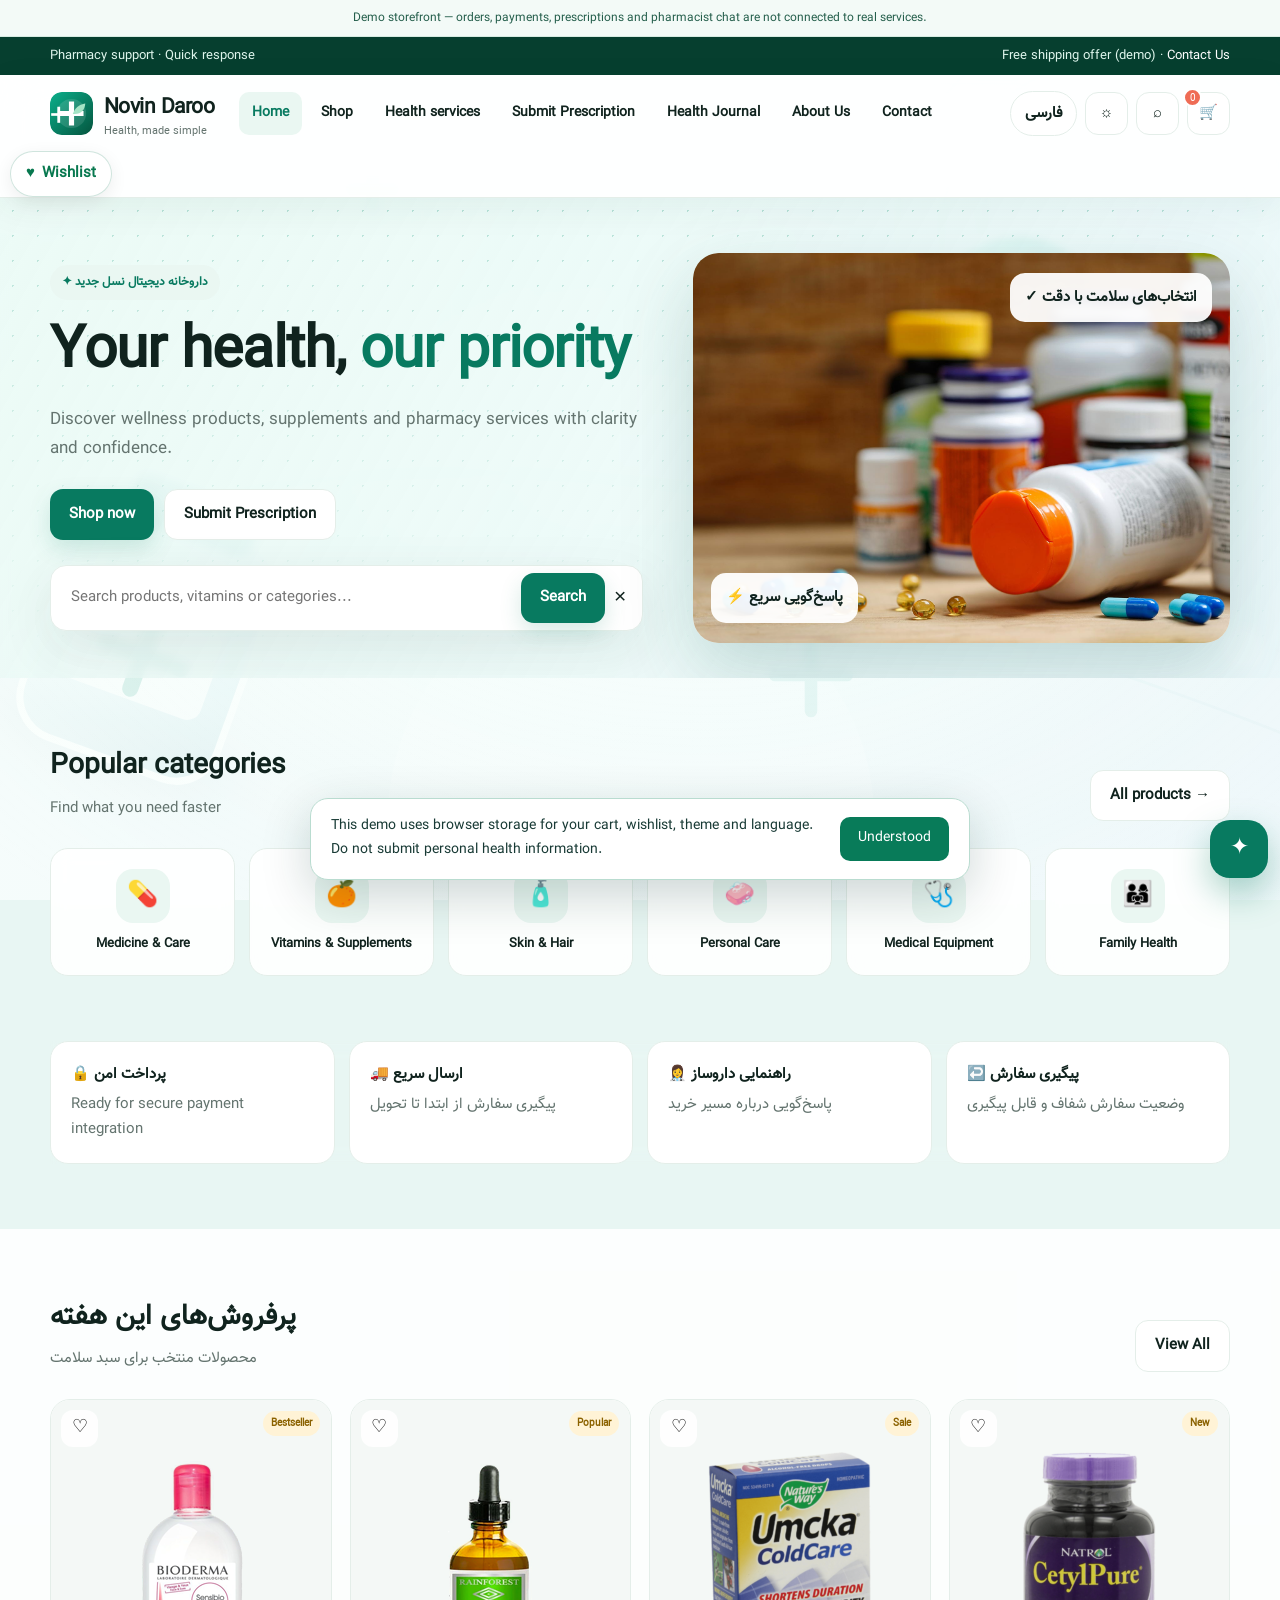
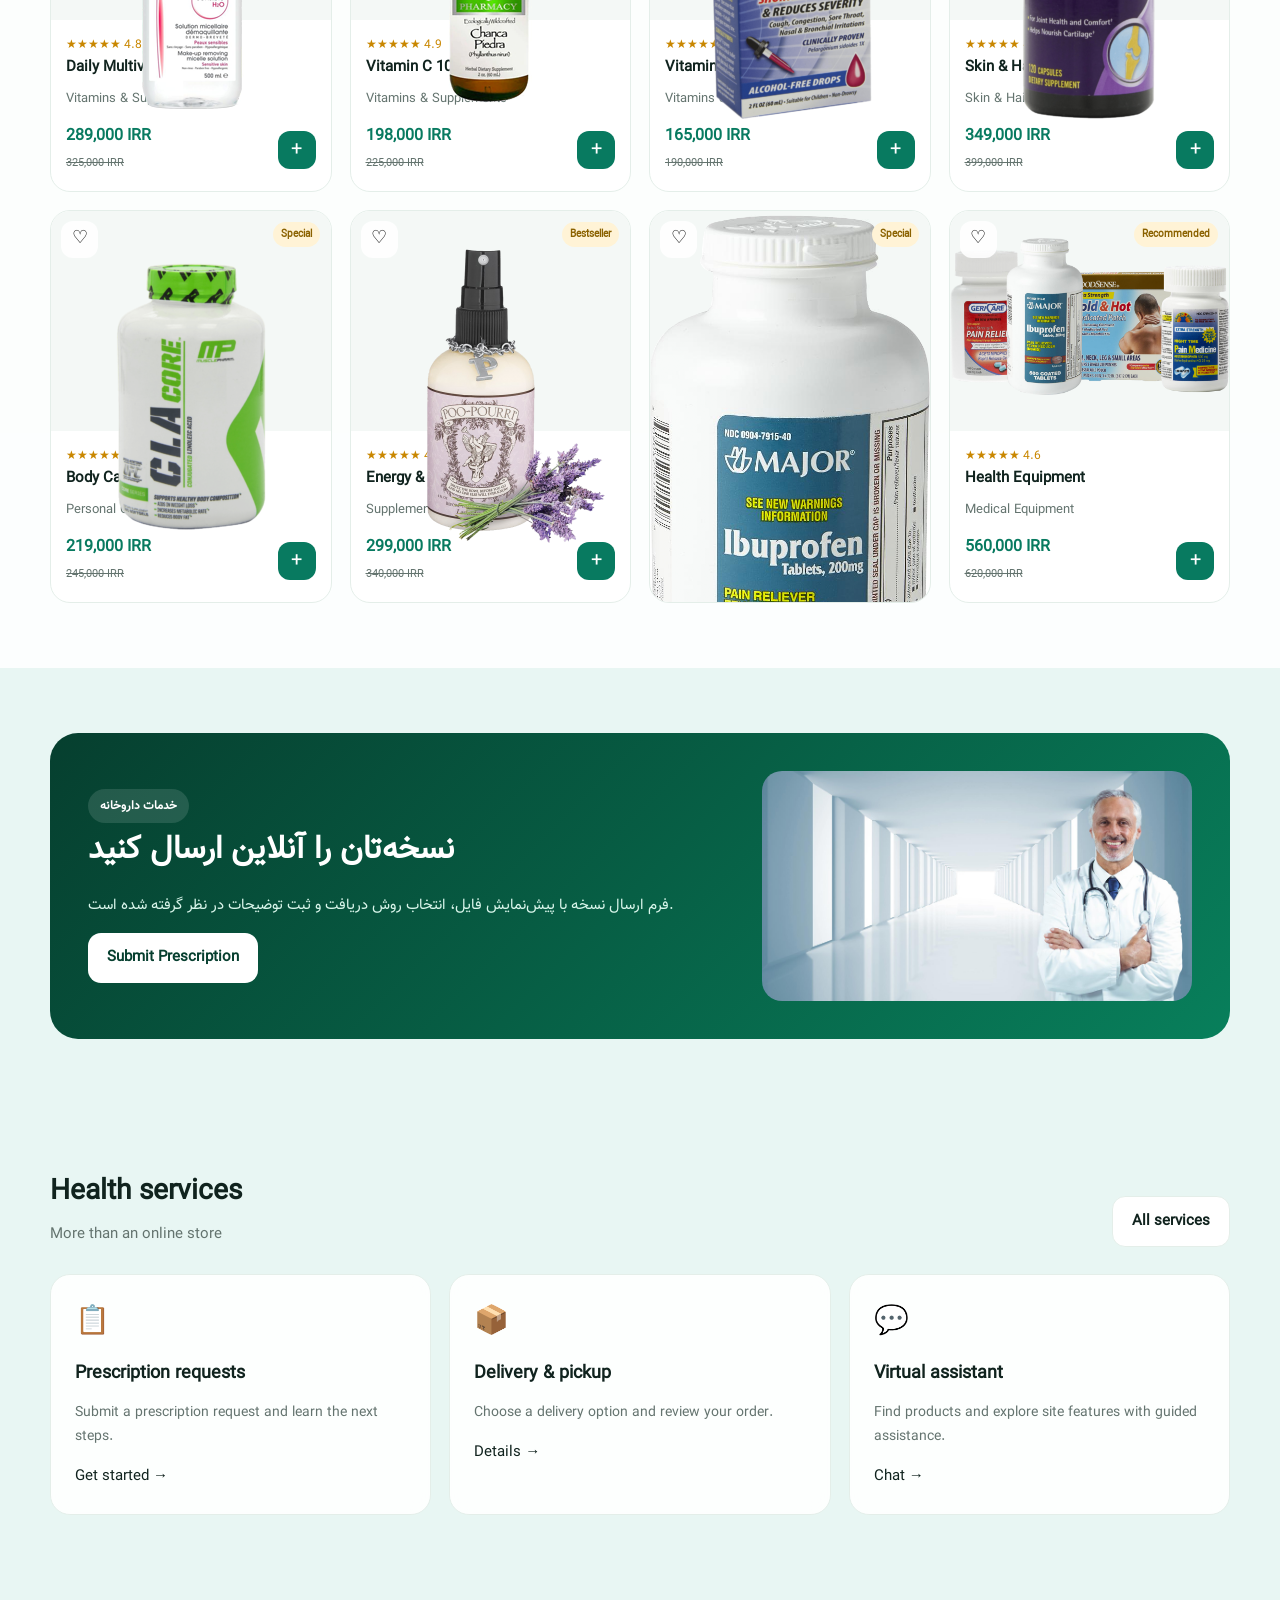
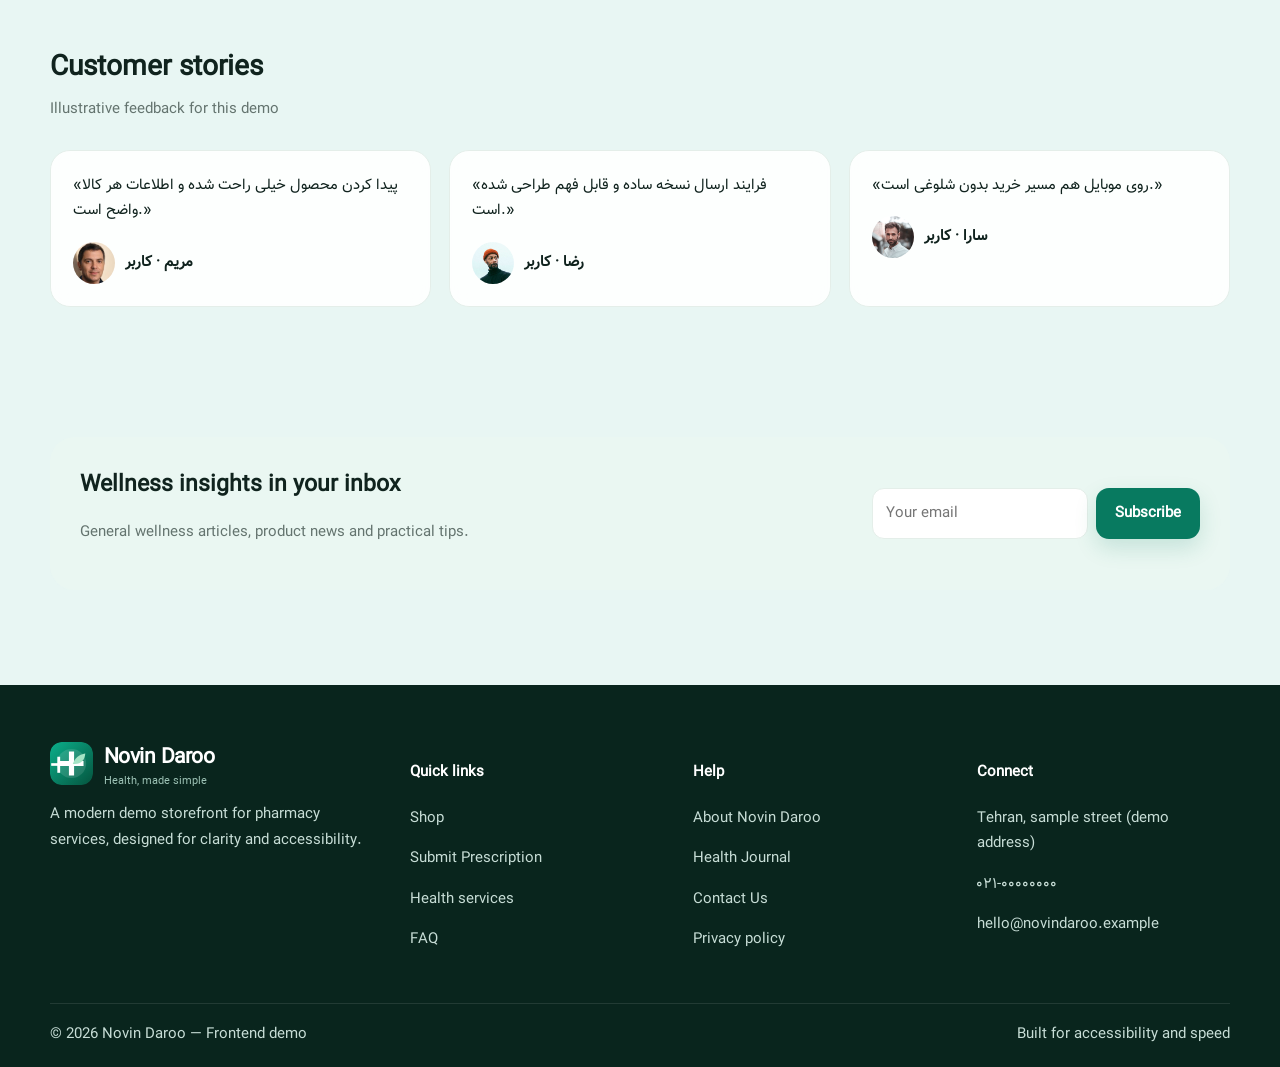
<file: index.html>
<!doctype html>
<html lang="en" dir="ltr">
<head><script>try{let l=localStorage.getItem("novin_lang")==="fa"?"fa":"en";document.documentElement.lang=l;document.documentElement.dir=l==="fa"?"rtl":"ltr"}catch(e){}</script>
<meta charset="utf-8">
<meta name="color-scheme" content="light dark">
<meta name="viewport" content="width=device-width,initial-scale=1,viewport-fit=cover">
<title>داروخانه آنلاین و فروشگاه محصولات سلامت | نوین‌دارو</title>
<meta name="description" content="نوین‌دارو؛ فروشگاه آنلاین محصولات سلامت، ویتامین، مکمل و خدمات دیجیتال داروخانه با تجربه‌ای سریع و قابل اعتماد.">
<meta name="theme-color" content="#087f5b">
<link rel="icon" href="assets/favicon.svg">
<link rel="stylesheet" href="css/style.css">
<link rel="canonical" href="index.html">
<meta property="og:title" content="داروخانه آنلاین و فروشگاه محصولات سلامت | نوین‌دارو"><meta property="og:description" content="نوین‌دارو؛ فروشگاه آنلاین محصولات سلامت، ویتامین، مکمل و خدمات دیجیتال داروخانه با تجربه‌ای سریع و قابل اعتماد."><meta property="og:type" content="website">

<script src="js/i18n.js" defer></script>
<link rel="stylesheet" href="css/stage8.css">
</head><body data-page="index">
<a class="skip" href="#main">پرش به محتوای اصلی</a>
<div class="topbar"><div class="container"><span>پشتیبانی داروساز · پاسخ‌گویی سریع</span><span class="optional">ارسال رایگان برای سفارش‌های بالای ۱ میلیون تومان · <a href="tel:+982100000000">تماس با ما</a></span></div></div>
<header class="header"><div class="container nav">
<a class="brand" href="index.html"><span class="brand-mark"></span><span>نوین‌دارو<small>سلامت، ساده و مطمئن</small></span></a>
<nav class="menu" aria-label="منوی اصلی">
<a class="active" href="index.html">خانه</a><a class="" href="shop.html">فروشگاه</a><a class="" href="services.html">خدمات سلامت</a><a href="prescription.html">ارسال نسخه</a><a class="" href="blog.html">مجله سلامت</a><a href="about.html">درباره ما</a><a href="contact.html">تماس</a>
</nav>
<div class="actions">
<button class="icon-btn hide-mobile" id="themeToggle" aria-label="تغییر تم">☼</button>
<a class="icon-btn" href="shop.html" aria-label="جستجوی محصولات">⌕</a>
<a class="icon-btn" href="cart.html" aria-label="سبد خرید">🛒<span class="count cart-count">0</span></a>
<button class="icon-btn menu-toggle" id="menuToggle" aria-label="منوی موبایل">☰</button>
</div></div>
<div id="mobileMenu" style="display:none" class="container"><nav class="menu" style="display:flex;flex-direction:column;align-items:stretch;padding:10px 0"><a href="index.html">خانه</a><a href="shop.html">فروشگاه</a><a href="services.html">خدمات سلامت</a><a href="prescription.html">ارسال نسخه</a><a href="blog.html">مجله سلامت</a><a href="faq.html">سوالات متداول</a><a href="contact.html">تماس با ما</a></nav></div>
<a class="wishlist-shortcut" href="wishlist.html" aria-label="Wishlist / علاقه‌مندی‌ها" title="Wishlist / علاقه‌مندی‌ها">♥ <span class="wishlist-label">Wishlist</span></a></header><main id="main"><section class="hero"><div class="container hero-grid"><div><span class="eyebrow">✦ داروخانه دیجیتال نسل جدید</span><h1>سلامت شما، <span>اولویت ماست</span></h1><p>محصولات سلامت، مکمل‌ها و خدمات داروخانه را با تجربه‌ای سریع، شفاف و آرامش‌بخش پیدا کنید.</p><div class="hero-actions"><a class="btn btn-primary" href="shop.html">شروع خرید</a><a class="btn btn-outline" href="prescription.html">ارسال نسخه</a></div><div class="search-wrap"><form class="searchbar" action="shop.html"><input id="globalSearch" name="q" autocomplete="off" placeholder="نام محصول، ویتامین یا دسته‌بندی را جستجو کنید..." aria-label="جستجوی محصولات"><button class="btn btn-primary">جستجو</button></form><div id="searchResults" class="result-list"></div></div></div><div class="hero-card"><img src="images/hero_1.jpg" alt="فضای سلامت و مراقبت" fetchpriority="high"><div class="floating float-1">✓ انتخاب‌های سلامت با دقت</div><div class="floating float-2">⚡ پاسخ‌گویی سریع</div></div></div></section>
<section class="section"><div class="container"><div class="section-head"><div><h2>دسته‌بندی‌های محبوب</h2><p>مسیر کوتاه‌تر برای رسیدن به محصول مورد نیاز</p></div><a class="btn btn-outline" href="shop.html">همه محصولات ←</a></div><div class="categories"><a class="cat" href="shop.html?cat=دارو"><div class="cat-icon">💊</div><strong>دارو و درمان</strong></a><a class="cat" href="shop.html"><div class="cat-icon">🍊</div><strong>ویتامین و مکمل</strong></a><a class="cat" href="shop.html"><div class="cat-icon">🧴</div><strong>پوست و مو</strong></a><a class="cat" href="shop.html"><div class="cat-icon">🧼</div><strong>بهداشت شخصی</strong></a><a class="cat" href="shop.html"><div class="cat-icon">🩺</div><strong>تجهیزات پزشکی</strong></a><a class="cat" href="shop.html"><div class="cat-icon">👨‍👩‍👧</div><strong>سلامت خانواده</strong></a></div></div></section>
<section class="section" style="padding-top:0"><div class="container"><div class="trust"><div class="trust-item"><b>🔒 پرداخت امن</b><span class="muted">آماده اتصال به درگاه امن</span></div><div class="trust-item"><b>🚚 ارسال سریع</b><span class="muted">پیگیری سفارش از ابتدا تا تحویل</span></div><div class="trust-item"><b>👩‍⚕️ راهنمایی داروساز</b><span class="muted">پاسخ‌گویی درباره مسیر خرید</span></div><div class="trust-item"><b>↩️ پیگیری سفارش</b><span class="muted">وضعیت سفارش شفاف و قابل پیگیری</span></div></div></div></section>
<section class="section" style="background:var(--surface)"><div class="container"><div class="section-head"><div><h2>پرفروش‌های این هفته</h2><p>محصولات منتخب برای سبد سلامت</p></div><a href="shop.html" class="btn btn-outline">مشاهده همه</a></div><div class="product-grid"></div></div></section>
<section class="section"><div class="container"><div class="promo"><div><span class="eyebrow" style="background:rgba(255,255,255,.12);color:#fff">خدمات داروخانه</span><h2>نسخه‌تان را آنلاین ارسال کنید</h2><p>فرم ارسال نسخه با پیش‌نمایش فایل، انتخاب روش دریافت و ثبت توضیحات در نظر گرفته شده است.</p><a class="btn" style="background:#fff;color:#063f2f" href="prescription.html">ارسال نسخه</a></div><img src="images/bg_2.jpg" alt="خدمات سلامت" style="width:100%;height:230px;object-fit:cover;border-radius:20px"></div></div></section>
<section class="section"><div class="container"><div class="section-head"><div><h2>خدمات سلامت</h2><p>فراتر از یک فروشگاه اینترنتی</p></div><a href="services.html" class="btn btn-outline">همه خدمات</a></div><div class="service-grid"><div class="service"><span class="service-icon">📋</span><h3>ثبت و پیگیری نسخه</h3><p>ارسال آنلاین نسخه و دریافت راهنمایی برای ادامه فرایند.</p><a href="prescription.html">شروع ←</a></div><div class="service"><span class="service-icon">📦</span><h3>تحویل و دریافت</h3><p>انتخاب روش تحویل و نمایش خلاصه سفارش به‌صورت شفاف.</p><a href="services.html">جزئیات ←</a></div><div class="service"><span class="service-icon">💬</span><h3>دستیار هوشمند</h3><p>راهنمایی درباره امکانات سایت و یافتن محصولات با جستجوی ساده.</p><a href="#chat">گفت‌وگو ←</a></div></div></div></section>
<section class="section"><div class="container"><div class="section-head"><div><h2>نظر کاربران</h2><p>نمونه‌ای از بازخوردهای نمایشی</p></div></div><div class="testimonials"><div class="quote">«پیدا کردن محصول خیلی راحت شده و اطلاعات هر کالا واضح است.»<div class="person"><img class="avatar" src="images/person_1.jpg" alt=""><b>مریم · کاربر</b></div></div><div class="quote">«فرایند ارسال نسخه ساده و قابل فهم طراحی شده است.»<div class="person"><img class="avatar" src="images/person_2.jpg" alt=""><b>رضا · کاربر</b></div></div><div class="quote">«روی موبایل هم مسیر خرید بدون شلوغی است.»<div class="person"><img class="avatar" src="images/person_3.jpg" alt=""><b>سارا · کاربر</b></div></div></div></div></section>
<section class="section"><div class="container newsletter"><div><h2 style="margin:0">مجله سلامت در ایمیل شما</h2><p class="muted">مقالات عمومی سلامت، معرفی محصولات و نکات کاربردی.</p></div><form id="newsletter" class="inline-form"><input class="field" type="email" required placeholder="ایمیل شما" aria-label="ایمیل"><button class="btn btn-primary">عضویت</button></form></div></section></main><footer class="footer"><div class="container footer-grid">
<div><a class="brand" href="index.html" style="color:#fff"><span class="brand-mark"></span><span>نوین‌دارو<small style="color:#9dc2b5">سلامت، ساده و مطمئن</small></span></a><p>یک رابط کاربری مدرن برای فروشگاه و خدمات دیجیتال داروخانه؛ با تمرکز بر اعتماد، دسترسی و تجربه کاربری.</p></div>
<div><h4>دسترسی سریع</h4><p><a href="shop.html">فروشگاه</a></p><p><a href="prescription.html">ارسال نسخه</a></p><p><a href="services.html">خدمات سلامت</a></p><p><a href="faq.html">سوالات متداول</a></p></div>
<div><h4>راهنما</h4><p><a href="about.html">درباره نوین‌دارو</a></p><p><a href="blog.html">مجله سلامت</a></p><p><a href="contact.html">تماس با ما</a></p><p><a href="#">حریم خصوصی</a></p></div>
<div><h4>ارتباط</h4><p>تهران، خیابان نمونه، پلاک ۱۲</p><p><a href="tel:+982100000000">۰۲۱-۰۰۰۰۰۰۰۰</a></p><p><a href="mailto:hello@novindaroo.example">hello@novindaroo.example</a></p></div>
</div><div class="container footer-bottom"><span>© ۱۴۰۵ نوین‌دارو — نسخه نمایشی فرانت‌اند</span><span>طراحی شده با رویکرد دسترسی‌پذیر و سریع</span></div></footer>
<div class="chat" id="chat"><div class="chat-panel"><div class="chat-head"><strong>دستیار نوین‌دارو</strong><small>پاسخ‌گوی محصولات و راهنمای سایت</small></div><div class="chat-body" id="chatBody"><div class="msg bot">سلام! درباره محصولات، ارسال نسخه یا خدمات سایت چه کمکی می‌خواهید؟</div></div><form class="chat-input" id="chatForm"><input id="chatInput" aria-label="پیام" placeholder="مثلاً: ارسال نسخه چطور است؟"><button class="btn btn-primary" style="padding:8px 12px">ارسال</button></form></div><button class="chat-fab" id="chatFab" aria-label="باز کردن دستیار">✦</button></div>
<div class="toast" id="toast"></div>
<div class="mobile-bar"><a href="shop.html" class="btn btn-outline">فروشگاه</a><a href="prescription.html" class="btn btn-primary">ارسال نسخه</a></div>
<script src="js/stage7.js" defer></script>
<script src="js/app.js" defer></script><script src="js/stage8.js" defer></script>
</body></html>
</file>
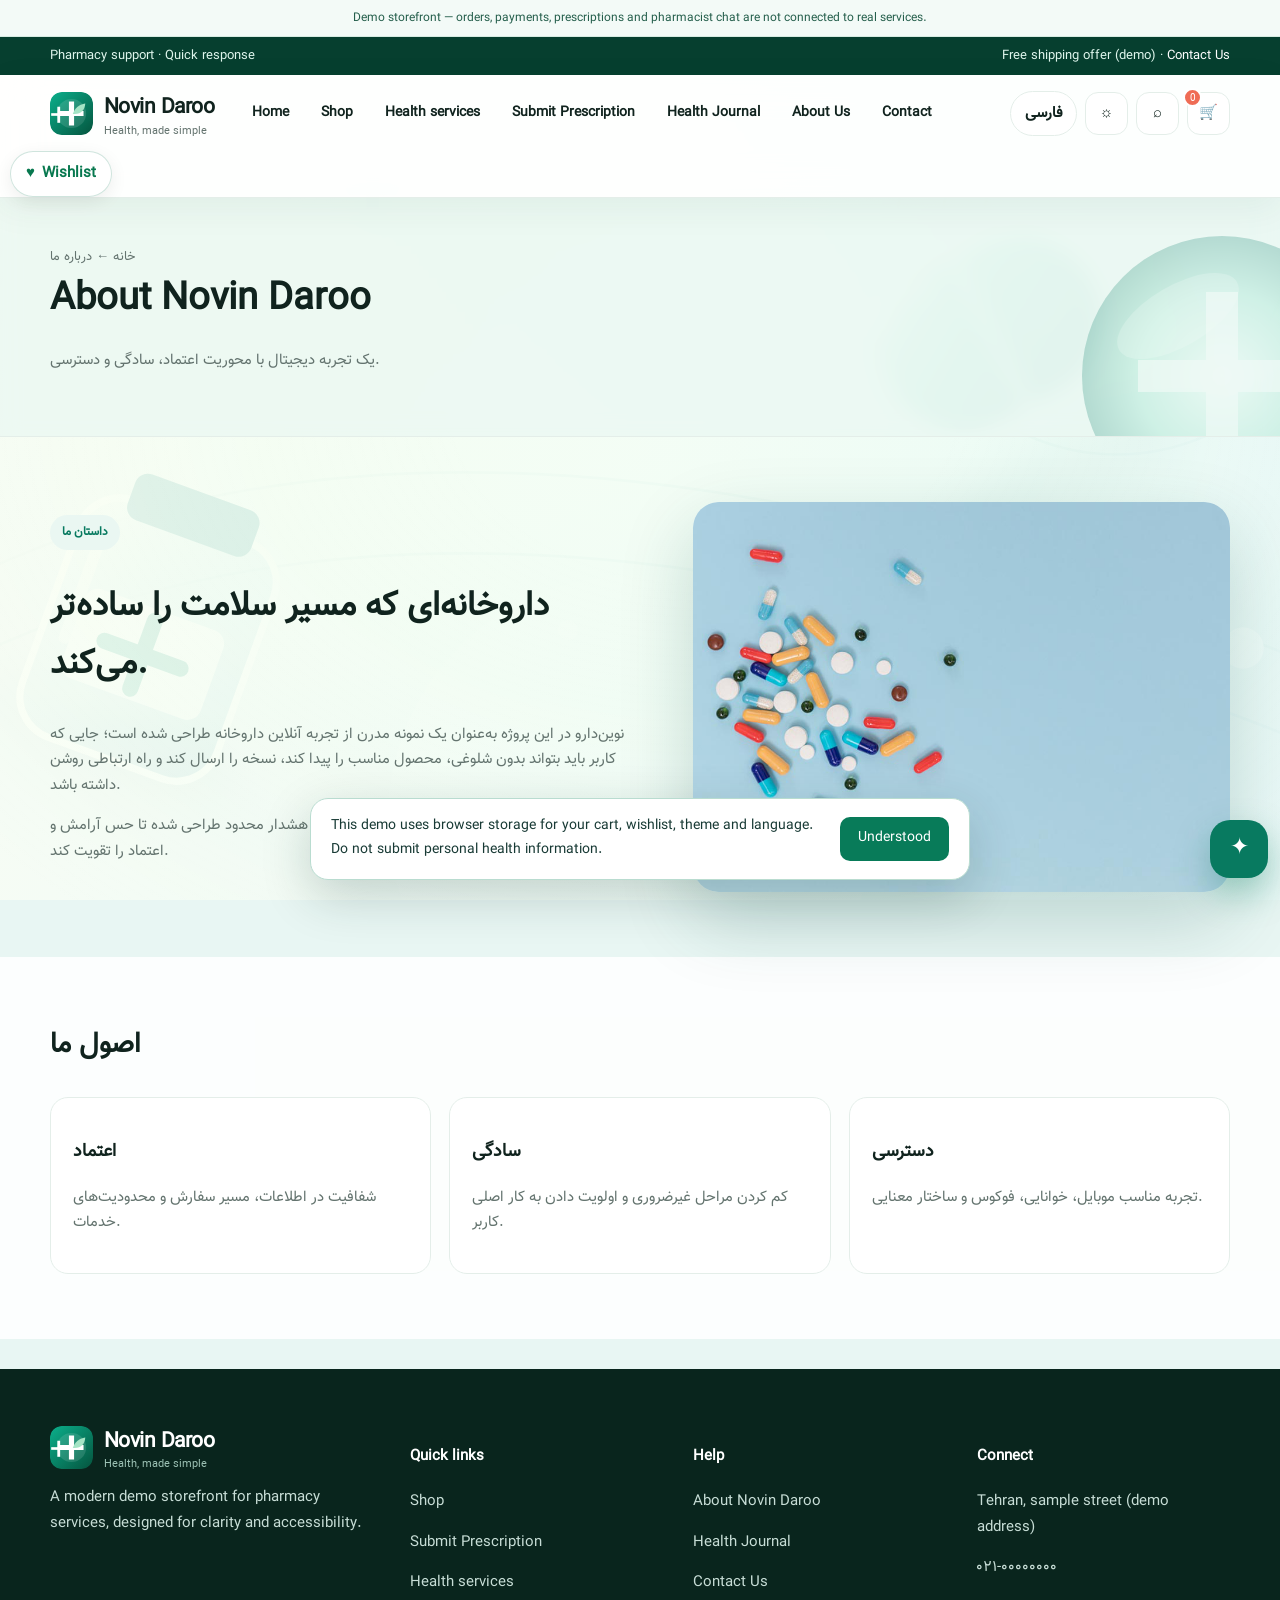
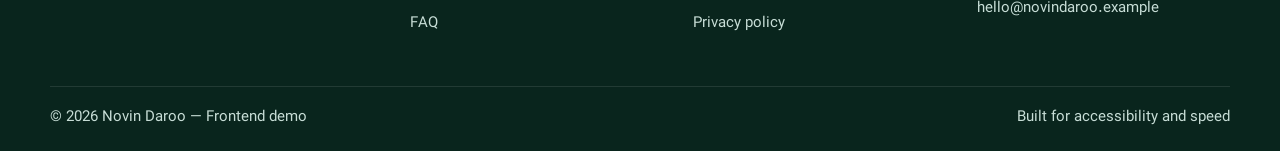
<file: about.html>
<!doctype html>
<html lang="en" dir="ltr">
<head><script>try{let l=localStorage.getItem("novin_lang")==="fa"?"fa":"en";document.documentElement.lang=l;document.documentElement.dir=l==="fa"?"rtl":"ltr"}catch(e){}</script>
<meta charset="utf-8">
<meta name="color-scheme" content="light dark">
<meta name="viewport" content="width=device-width,initial-scale=1,viewport-fit=cover">
<title>درباره نوین‌دارو | نوین‌دارو</title>
<meta name="description" content="آشنایی با نوین‌دارو، رویکرد طراحی، ارزش‌ها و تجربه دیجیتال داروخانه.">
<meta name="theme-color" content="#087f5b">
<link rel="icon" href="assets/favicon.svg">
<link rel="stylesheet" href="css/style.css">
<link rel="canonical" href="index.html">
<meta property="og:title" content="درباره نوین‌دارو | نوین‌دارو"><meta property="og:description" content="آشنایی با نوین‌دارو، رویکرد طراحی، ارزش‌ها و تجربه دیجیتال داروخانه."><meta property="og:type" content="website">

<script src="js/i18n.js" defer></script>
<link rel="stylesheet" href="css/stage8.css">
</head><body data-page="about">
<a class="skip" href="#main">پرش به محتوای اصلی</a>
<div class="topbar"><div class="container"><span>پشتیبانی داروساز · پاسخ‌گویی سریع</span><span class="optional">ارسال رایگان برای سفارش‌های بالای ۱ میلیون تومان · <a href="tel:+982100000000">تماس با ما</a></span></div></div>
<header class="header"><div class="container nav">
<a class="brand" href="index.html"><span class="brand-mark"></span><span>نوین‌دارو<small>سلامت، ساده و مطمئن</small></span></a>
<nav class="menu" aria-label="منوی اصلی">
<a class="" href="index.html">خانه</a><a class="" href="shop.html">فروشگاه</a><a class="" href="services.html">خدمات سلامت</a><a href="prescription.html">ارسال نسخه</a><a class="" href="blog.html">مجله سلامت</a><a href="about.html">درباره ما</a><a href="contact.html">تماس</a>
</nav>
<div class="actions">
<button class="icon-btn hide-mobile" id="themeToggle" aria-label="تغییر تم">☼</button>
<a class="icon-btn" href="shop.html" aria-label="جستجوی محصولات">⌕</a>
<a class="icon-btn" href="cart.html" aria-label="سبد خرید">🛒<span class="count cart-count">0</span></a>
<button class="icon-btn menu-toggle" id="menuToggle" aria-label="منوی موبایل">☰</button>
</div></div>
<div id="mobileMenu" style="display:none" class="container"><nav class="menu" style="display:flex;flex-direction:column;align-items:stretch;padding:10px 0"><a href="index.html">خانه</a><a href="shop.html">فروشگاه</a><a href="services.html">خدمات سلامت</a><a href="prescription.html">ارسال نسخه</a><a href="blog.html">مجله سلامت</a><a href="faq.html">سوالات متداول</a><a href="contact.html">تماس با ما</a></nav></div>
<a class="wishlist-shortcut" href="wishlist.html" aria-label="Wishlist / علاقه‌مندی‌ها" title="Wishlist / علاقه‌مندی‌ها">♥ <span class="wishlist-label">Wishlist</span></a></header><main id="main"><section class="page-hero"><div class="container"><div class="crumb">خانه ← درباره ما</div><h1>درباره نوین‌دارو</h1><p class="muted">یک تجربه دیجیتال با محوریت اعتماد، سادگی و دسترسی.</p></div></section><section class="section"><div class="container hero-grid"><div><span class="eyebrow">داستان ما</span><h2 style="font-size:34px">داروخانه‌ای که مسیر سلامت را ساده‌تر می‌کند.</h2><p class="muted">نوین‌دارو در این پروژه به‌عنوان یک نمونه مدرن از تجربه آنلاین داروخانه طراحی شده است؛ جایی که کاربر باید بتواند بدون شلوغی، محصول مناسب را پیدا کند، نسخه را ارسال کند و راه ارتباطی روشن داشته باشد.</p><p class="muted">هویت بصری با سبز سلامت، فضای سفید و رنگ‌های هشدار محدود طراحی شده تا حس آرامش و اعتماد را تقویت کند.</p></div><div class="hero-card"><img src="images/bg_1.jpg" alt="فضای سلامت"></div></div></section><section class="section" style="background:var(--surface)"><div class="container"><div class="section-head"><div><h2>اصول ما</h2></div></div><div class="info-grid"><div class="info-card"><h3>اعتماد</h3><p class="muted">شفافیت در اطلاعات، مسیر سفارش و محدودیت‌های خدمات.</p></div><div class="info-card"><h3>سادگی</h3><p class="muted">کم کردن مراحل غیرضروری و اولویت دادن به کار اصلی کاربر.</p></div><div class="info-card"><h3>دسترسی</h3><p class="muted">تجربه مناسب موبایل، خوانایی، فوکوس و ساختار معنایی.</p></div></div></div></section></main><footer class="footer"><div class="container footer-grid">
<div><a class="brand" href="index.html" style="color:#fff"><span class="brand-mark"></span><span>نوین‌دارو<small style="color:#9dc2b5">سلامت، ساده و مطمئن</small></span></a><p>یک رابط کاربری مدرن برای فروشگاه و خدمات دیجیتال داروخانه؛ با تمرکز بر اعتماد، دسترسی و تجربه کاربری.</p></div>
<div><h4>دسترسی سریع</h4><p><a href="shop.html">فروشگاه</a></p><p><a href="prescription.html">ارسال نسخه</a></p><p><a href="services.html">خدمات سلامت</a></p><p><a href="faq.html">سوالات متداول</a></p></div>
<div><h4>راهنما</h4><p><a href="about.html">درباره نوین‌دارو</a></p><p><a href="blog.html">مجله سلامت</a></p><p><a href="contact.html">تماس با ما</a></p><p><a href="#">حریم خصوصی</a></p></div>
<div><h4>ارتباط</h4><p>تهران، خیابان نمونه، پلاک ۱۲</p><p><a href="tel:+982100000000">۰۲۱-۰۰۰۰۰۰۰۰</a></p><p><a href="mailto:hello@novindaroo.example">hello@novindaroo.example</a></p></div>
</div><div class="container footer-bottom"><span>© ۱۴۰۵ نوین‌دارو — نسخه نمایشی فرانت‌اند</span><span>طراحی شده با رویکرد دسترسی‌پذیر و سریع</span></div></footer>
<div class="chat" id="chat"><div class="chat-panel"><div class="chat-head"><strong>دستیار نوین‌دارو</strong><small>پاسخ‌گوی محصولات و راهنمای سایت</small></div><div class="chat-body" id="chatBody"><div class="msg bot">سلام! درباره محصولات، ارسال نسخه یا خدمات سایت چه کمکی می‌خواهید؟</div></div><form class="chat-input" id="chatForm"><input id="chatInput" aria-label="پیام" placeholder="مثلاً: ارسال نسخه چطور است؟"><button class="btn btn-primary" style="padding:8px 12px">ارسال</button></form></div><button class="chat-fab" id="chatFab" aria-label="باز کردن دستیار">✦</button></div>
<div class="toast" id="toast"></div>
<div class="mobile-bar"><a href="shop.html" class="btn btn-outline">فروشگاه</a><a href="prescription.html" class="btn btn-primary">ارسال نسخه</a></div>
<script src="js/stage7.js" defer></script>
<script src="js/app.js" defer></script><script src="js/stage8.js" defer></script>
</body></html>
</file>
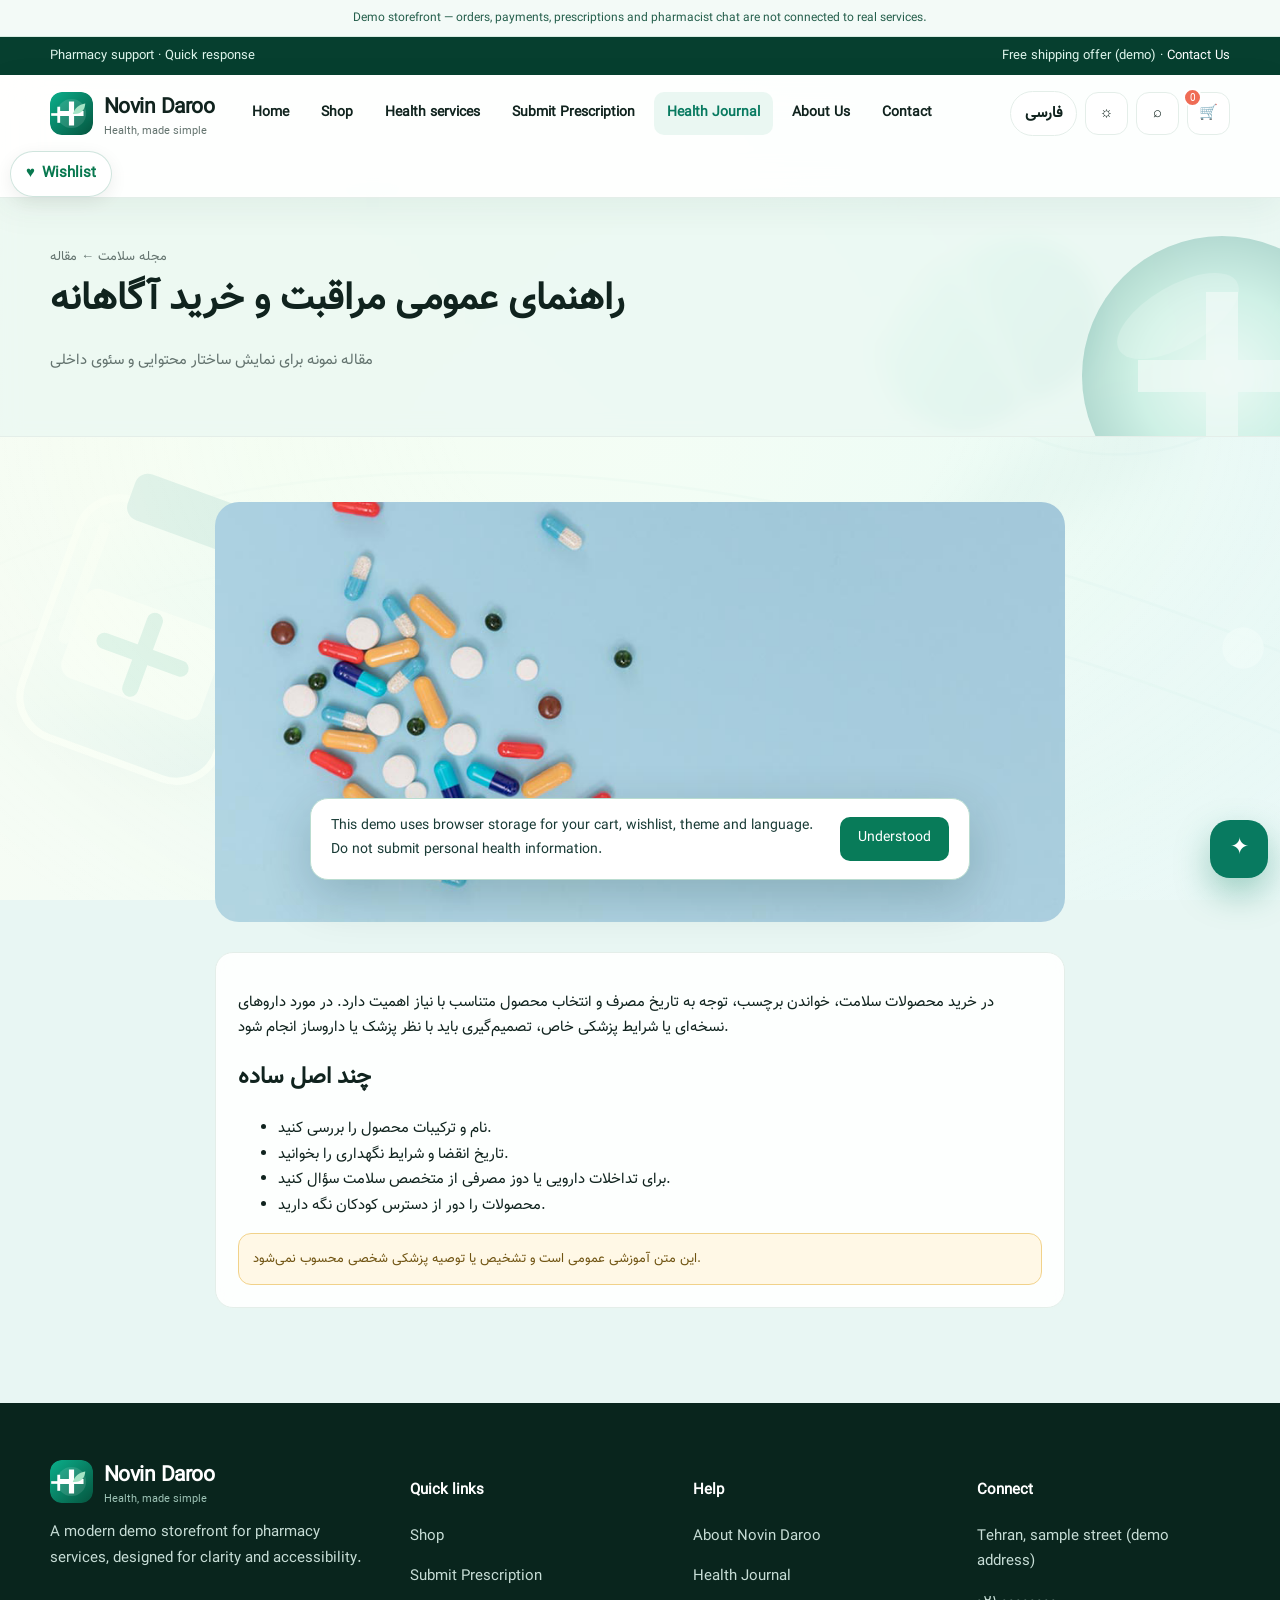
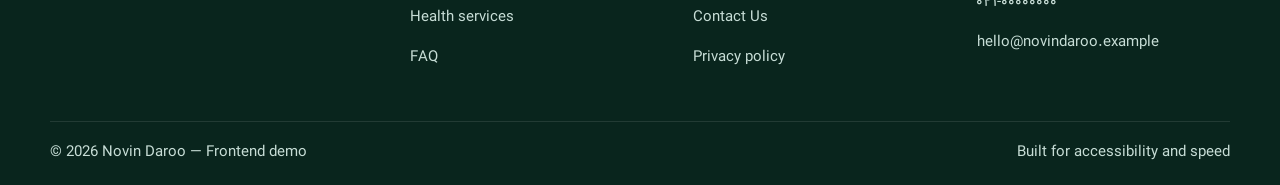
<file: article.html>
<!doctype html>
<html lang="en" dir="ltr">
<head><script>try{let l=localStorage.getItem("novin_lang")==="fa"?"fa":"en";document.documentElement.lang=l;document.documentElement.dir=l==="fa"?"rtl":"ltr"}catch(e){}</script>
<meta charset="utf-8">
<meta name="color-scheme" content="light dark">
<meta name="viewport" content="width=device-width,initial-scale=1,viewport-fit=cover">
<title>راهنمای عمومی سلامت | نوین‌دارو</title>
<meta name="description" content="راهنمای عمومی خرید آگاهانه و مراقبت از محصولات سلامت در مجله نوین‌دارو.">
<meta name="theme-color" content="#087f5b">
<link rel="icon" href="assets/favicon.svg">
<link rel="stylesheet" href="css/style.css">
<link rel="canonical" href="index.html">
<meta property="og:title" content="راهنمای عمومی سلامت | نوین‌دارو"><meta property="og:description" content="راهنمای عمومی خرید آگاهانه و مراقبت از محصولات سلامت در مجله نوین‌دارو."><meta property="og:type" content="website">

<script src="js/i18n.js" defer></script>
<link rel="stylesheet" href="css/stage8.css">
</head><body data-page="article">
<a class="skip" href="#main">پرش به محتوای اصلی</a>
<div class="topbar"><div class="container"><span>پشتیبانی داروساز · پاسخ‌گویی سریع</span><span class="optional">ارسال رایگان برای سفارش‌های بالای ۱ میلیون تومان · <a href="tel:+982100000000">تماس با ما</a></span></div></div>
<header class="header"><div class="container nav">
<a class="brand" href="index.html"><span class="brand-mark"></span><span>نوین‌دارو<small>سلامت، ساده و مطمئن</small></span></a>
<nav class="menu" aria-label="منوی اصلی">
<a class="" href="index.html">خانه</a><a class="" href="shop.html">فروشگاه</a><a class="" href="services.html">خدمات سلامت</a><a href="prescription.html">ارسال نسخه</a><a class="active" href="blog.html">مجله سلامت</a><a href="about.html">درباره ما</a><a href="contact.html">تماس</a>
</nav>
<div class="actions">
<button class="icon-btn hide-mobile" id="themeToggle" aria-label="تغییر تم">☼</button>
<a class="icon-btn" href="shop.html" aria-label="جستجوی محصولات">⌕</a>
<a class="icon-btn" href="cart.html" aria-label="سبد خرید">🛒<span class="count cart-count">0</span></a>
<button class="icon-btn menu-toggle" id="menuToggle" aria-label="منوی موبایل">☰</button>
</div></div>
<div id="mobileMenu" style="display:none" class="container"><nav class="menu" style="display:flex;flex-direction:column;align-items:stretch;padding:10px 0"><a href="index.html">خانه</a><a href="shop.html">فروشگاه</a><a href="services.html">خدمات سلامت</a><a href="prescription.html">ارسال نسخه</a><a href="blog.html">مجله سلامت</a><a href="faq.html">سوالات متداول</a><a href="contact.html">تماس با ما</a></nav></div>
<a class="wishlist-shortcut" href="wishlist.html" aria-label="Wishlist / علاقه‌مندی‌ها" title="Wishlist / علاقه‌مندی‌ها">♥ <span class="wishlist-label">Wishlist</span></a></header><main id="main"><section class="page-hero"><div class="container"><div class="crumb">مجله سلامت ← مقاله</div><h1>راهنمای عمومی مراقبت و خرید آگاهانه</h1><p class="muted">مقاله نمونه برای نمایش ساختار محتوایی و سئوی داخلی</p></div></section><article class="section"><div class="container" style="max-width:850px"><img src="images/bg_1.jpg" alt="مراقبت سلامت" style="width:100%;max-height:420px;object-fit:cover;border-radius:24px"><div class="info-card" style="margin-top:20px"><p>در خرید محصولات سلامت، خواندن برچسب، توجه به تاریخ مصرف و انتخاب محصول متناسب با نیاز اهمیت دارد. در مورد داروهای نسخه‌ای یا شرایط پزشکی خاص، تصمیم‌گیری باید با نظر پزشک یا داروساز انجام شود.</p><h2>چند اصل ساده</h2><ul><li>نام و ترکیبات محصول را بررسی کنید.</li><li>تاریخ انقضا و شرایط نگهداری را بخوانید.</li><li>برای تداخلات دارویی یا دوز مصرفی از متخصص سلامت سؤال کنید.</li><li>محصولات را دور از دسترس کودکان نگه دارید.</li></ul><div class="notice">این متن آموزشی عمومی است و تشخیص یا توصیه پزشکی شخصی محسوب نمی‌شود.</div></div></div></article></main><footer class="footer"><div class="container footer-grid">
<div><a class="brand" href="index.html" style="color:#fff"><span class="brand-mark"></span><span>نوین‌دارو<small style="color:#9dc2b5">سلامت، ساده و مطمئن</small></span></a><p>یک رابط کاربری مدرن برای فروشگاه و خدمات دیجیتال داروخانه؛ با تمرکز بر اعتماد، دسترسی و تجربه کاربری.</p></div>
<div><h4>دسترسی سریع</h4><p><a href="shop.html">فروشگاه</a></p><p><a href="prescription.html">ارسال نسخه</a></p><p><a href="services.html">خدمات سلامت</a></p><p><a href="faq.html">سوالات متداول</a></p></div>
<div><h4>راهنما</h4><p><a href="about.html">درباره نوین‌دارو</a></p><p><a href="blog.html">مجله سلامت</a></p><p><a href="contact.html">تماس با ما</a></p><p><a href="#">حریم خصوصی</a></p></div>
<div><h4>ارتباط</h4><p>تهران، خیابان نمونه، پلاک ۱۲</p><p><a href="tel:+982100000000">۰۲۱-۰۰۰۰۰۰۰۰</a></p><p><a href="mailto:hello@novindaroo.example">hello@novindaroo.example</a></p></div>
</div><div class="container footer-bottom"><span>© ۱۴۰۵ نوین‌دارو — نسخه نمایشی فرانت‌اند</span><span>طراحی شده با رویکرد دسترسی‌پذیر و سریع</span></div></footer>
<div class="chat" id="chat"><div class="chat-panel"><div class="chat-head"><strong>دستیار نوین‌دارو</strong><small>پاسخ‌گوی محصولات و راهنمای سایت</small></div><div class="chat-body" id="chatBody"><div class="msg bot">سلام! درباره محصولات، ارسال نسخه یا خدمات سایت چه کمکی می‌خواهید؟</div></div><form class="chat-input" id="chatForm"><input id="chatInput" aria-label="پیام" placeholder="مثلاً: ارسال نسخه چطور است؟"><button class="btn btn-primary" style="padding:8px 12px">ارسال</button></form></div><button class="chat-fab" id="chatFab" aria-label="باز کردن دستیار">✦</button></div>
<div class="toast" id="toast"></div>
<div class="mobile-bar"><a href="shop.html" class="btn btn-outline">فروشگاه</a><a href="prescription.html" class="btn btn-primary">ارسال نسخه</a></div>
<script src="js/stage7.js" defer></script>
<script src="js/app.js" defer></script><script src="js/stage8.js" defer></script>
</body></html>
</file>
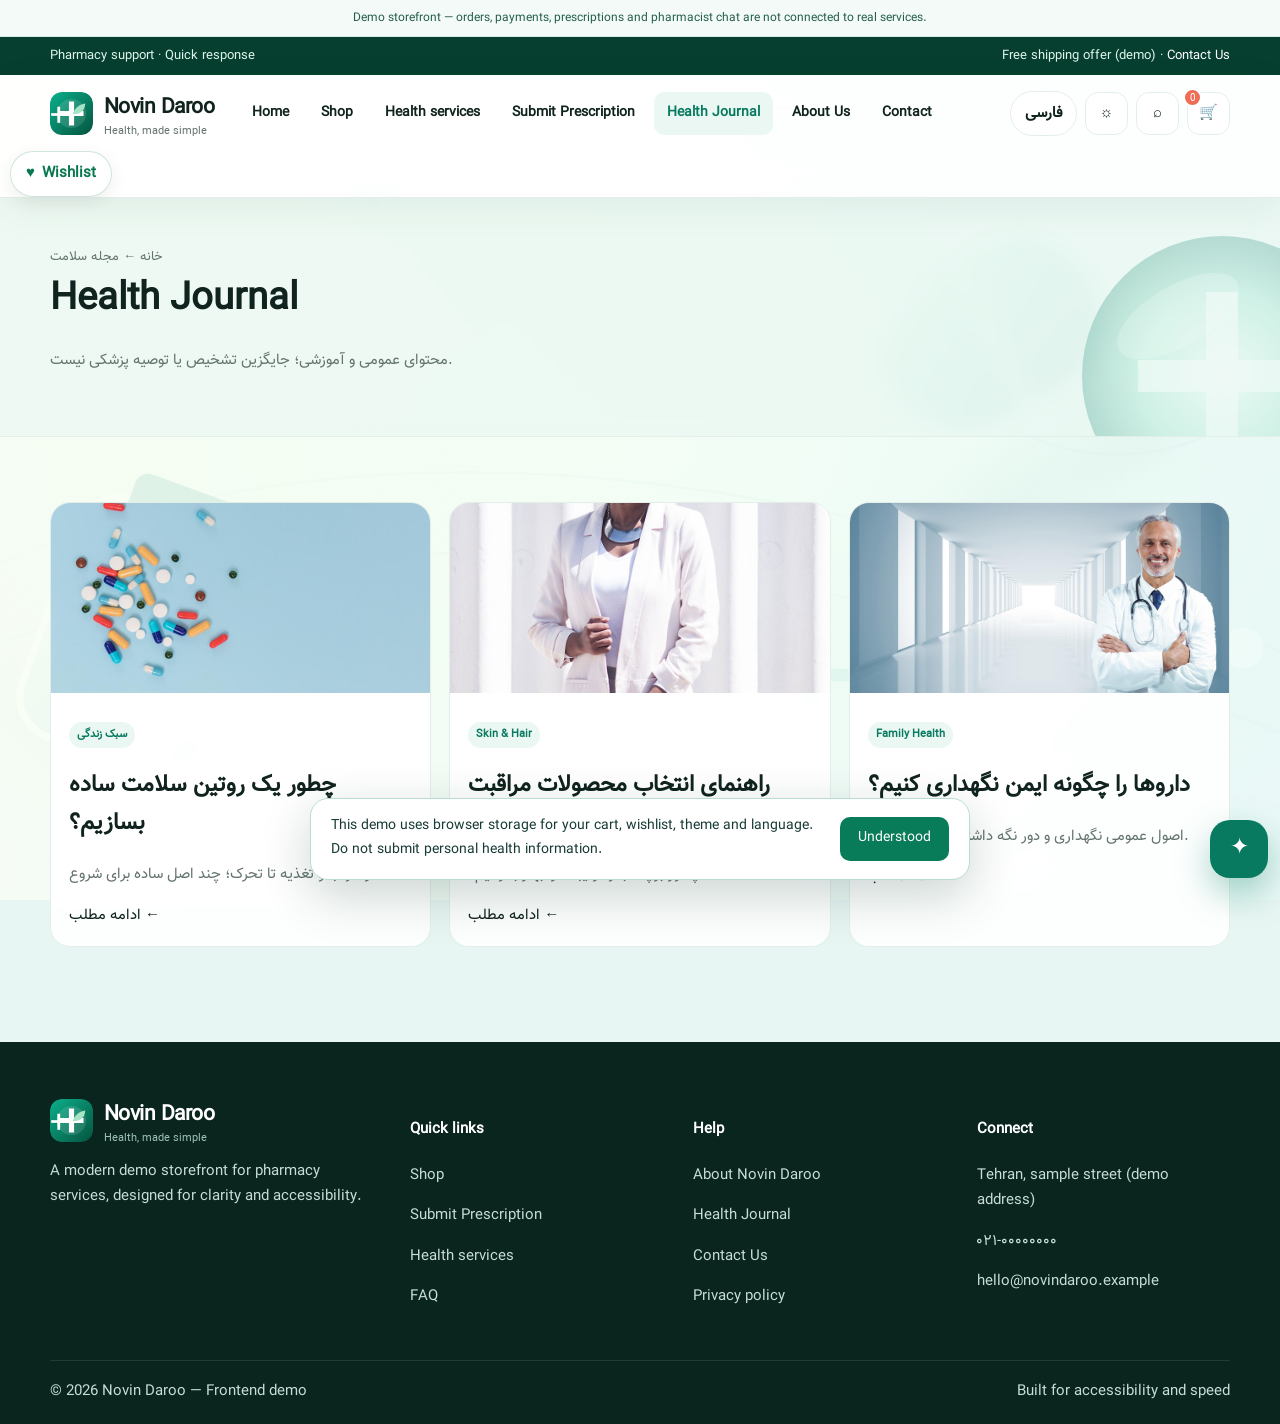
<file: blog.html>
<!doctype html>
<html lang="en" dir="ltr">
<head><script>try{let l=localStorage.getItem("novin_lang")==="fa"?"fa":"en";document.documentElement.lang=l;document.documentElement.dir=l==="fa"?"rtl":"ltr"}catch(e){}</script>
<meta charset="utf-8">
<meta name="color-scheme" content="light dark">
<meta name="viewport" content="width=device-width,initial-scale=1,viewport-fit=cover">
<title>مجله سلامت | نوین‌دارو</title>
<meta name="description" content="مجله سلامت نوین‌دارو؛ مطالب عمومی درباره مراقبت، محصولات سلامت و سبک زندگی.">
<meta name="theme-color" content="#087f5b">
<link rel="icon" href="assets/favicon.svg">
<link rel="stylesheet" href="css/style.css">
<link rel="canonical" href="index.html">
<meta property="og:title" content="مجله سلامت | نوین‌دارو"><meta property="og:description" content="مجله سلامت نوین‌دارو؛ مطالب عمومی درباره مراقبت، محصولات سلامت و سبک زندگی."><meta property="og:type" content="website">

<script src="js/i18n.js" defer></script>
<link rel="stylesheet" href="css/stage8.css">
</head><body data-page="blog">
<a class="skip" href="#main">پرش به محتوای اصلی</a>
<div class="topbar"><div class="container"><span>پشتیبانی داروساز · پاسخ‌گویی سریع</span><span class="optional">ارسال رایگان برای سفارش‌های بالای ۱ میلیون تومان · <a href="tel:+982100000000">تماس با ما</a></span></div></div>
<header class="header"><div class="container nav">
<a class="brand" href="index.html"><span class="brand-mark"></span><span>نوین‌دارو<small>سلامت، ساده و مطمئن</small></span></a>
<nav class="menu" aria-label="منوی اصلی">
<a class="" href="index.html">خانه</a><a class="" href="shop.html">فروشگاه</a><a class="" href="services.html">خدمات سلامت</a><a href="prescription.html">ارسال نسخه</a><a class="active" href="blog.html">مجله سلامت</a><a href="about.html">درباره ما</a><a href="contact.html">تماس</a>
</nav>
<div class="actions">
<button class="icon-btn hide-mobile" id="themeToggle" aria-label="تغییر تم">☼</button>
<a class="icon-btn" href="shop.html" aria-label="جستجوی محصولات">⌕</a>
<a class="icon-btn" href="cart.html" aria-label="سبد خرید">🛒<span class="count cart-count">0</span></a>
<button class="icon-btn menu-toggle" id="menuToggle" aria-label="منوی موبایل">☰</button>
</div></div>
<div id="mobileMenu" style="display:none" class="container"><nav class="menu" style="display:flex;flex-direction:column;align-items:stretch;padding:10px 0"><a href="index.html">خانه</a><a href="shop.html">فروشگاه</a><a href="services.html">خدمات سلامت</a><a href="prescription.html">ارسال نسخه</a><a href="blog.html">مجله سلامت</a><a href="faq.html">سوالات متداول</a><a href="contact.html">تماس با ما</a></nav></div>
<a class="wishlist-shortcut" href="wishlist.html" aria-label="Wishlist / علاقه‌مندی‌ها" title="Wishlist / علاقه‌مندی‌ها">♥ <span class="wishlist-label">Wishlist</span></a></header><main id="main"><section class="page-hero"><div class="container"><div class="crumb">خانه ← مجله سلامت</div><h1>مجله سلامت</h1><p class="muted">محتوای عمومی و آموزشی؛ جایگزین تشخیص یا توصیه پزشکی نیست.</p></div></section><section class="section"><div class="container"><div class="blog-grid"><article class="article"><img src="images/bg_1.jpg" alt="مراقبت و سلامت" loading="lazy"><div class="article-body"><span class="tag">سبک زندگی</span><h2>چطور یک روتین سلامت ساده بسازیم؟</h2><p class="muted">از خواب و تغذیه تا تحرک؛ چند اصل ساده برای شروع.</p><a href="article.html">ادامه مطلب ←</a></div></article><article class="article"><img src="images/women.jpg" alt="مراقبت پوست" loading="lazy"><div class="article-body"><span class="tag">پوست و مو</span><h2>راهنمای انتخاب محصولات مراقبت پوست</h2><p class="muted">چطور برچسب و ترکیبات را بهتر بخوانیم؟</p><a href="article.html">ادامه مطلب ←</a></div></article><article class="article"><img src="images/bg_2.jpg" alt="سلامت خانواده" loading="lazy"><div class="article-body"><span class="tag">سلامت خانواده</span><h2>داروها را چگونه ایمن نگهداری کنیم؟</h2><p class="muted">اصول عمومی نگهداری و دور نگه داشتن دارو از کودکان.</p><a href="article.html">ادامه مطلب ←</a></div></article></div></div></section></main><footer class="footer"><div class="container footer-grid">
<div><a class="brand" href="index.html" style="color:#fff"><span class="brand-mark"></span><span>نوین‌دارو<small style="color:#9dc2b5">سلامت، ساده و مطمئن</small></span></a><p>یک رابط کاربری مدرن برای فروشگاه و خدمات دیجیتال داروخانه؛ با تمرکز بر اعتماد، دسترسی و تجربه کاربری.</p></div>
<div><h4>دسترسی سریع</h4><p><a href="shop.html">فروشگاه</a></p><p><a href="prescription.html">ارسال نسخه</a></p><p><a href="services.html">خدمات سلامت</a></p><p><a href="faq.html">سوالات متداول</a></p></div>
<div><h4>راهنما</h4><p><a href="about.html">درباره نوین‌دارو</a></p><p><a href="blog.html">مجله سلامت</a></p><p><a href="contact.html">تماس با ما</a></p><p><a href="#">حریم خصوصی</a></p></div>
<div><h4>ارتباط</h4><p>تهران، خیابان نمونه، پلاک ۱۲</p><p><a href="tel:+982100000000">۰۲۱-۰۰۰۰۰۰۰۰</a></p><p><a href="mailto:hello@novindaroo.example">hello@novindaroo.example</a></p></div>
</div><div class="container footer-bottom"><span>© ۱۴۰۵ نوین‌دارو — نسخه نمایشی فرانت‌اند</span><span>طراحی شده با رویکرد دسترسی‌پذیر و سریع</span></div></footer>
<div class="chat" id="chat"><div class="chat-panel"><div class="chat-head"><strong>دستیار نوین‌دارو</strong><small>پاسخ‌گوی محصولات و راهنمای سایت</small></div><div class="chat-body" id="chatBody"><div class="msg bot">سلام! درباره محصولات، ارسال نسخه یا خدمات سایت چه کمکی می‌خواهید؟</div></div><form class="chat-input" id="chatForm"><input id="chatInput" aria-label="پیام" placeholder="مثلاً: ارسال نسخه چطور است؟"><button class="btn btn-primary" style="padding:8px 12px">ارسال</button></form></div><button class="chat-fab" id="chatFab" aria-label="باز کردن دستیار">✦</button></div>
<div class="toast" id="toast"></div>
<div class="mobile-bar"><a href="shop.html" class="btn btn-outline">فروشگاه</a><a href="prescription.html" class="btn btn-primary">ارسال نسخه</a></div>
<script src="js/stage7.js" defer></script>
<script src="js/app.js" defer></script><script src="js/stage8.js" defer></script>
</body></html>
</file>
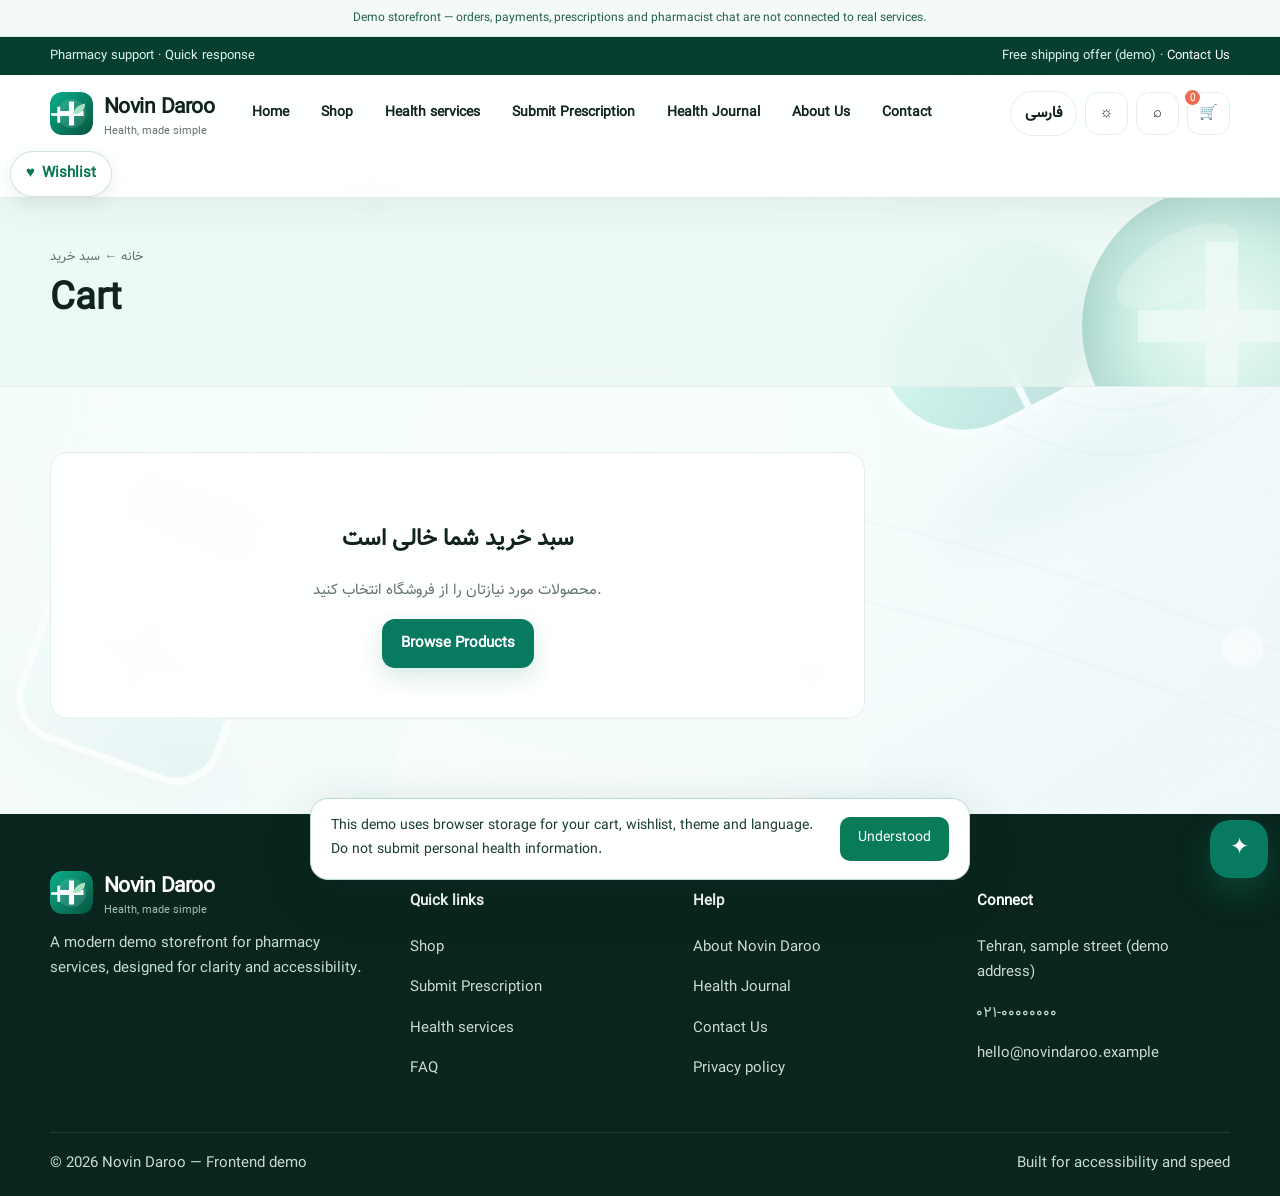
<file: cart.html>
<!doctype html>
<html lang="en" dir="ltr">
<head><script>try{let l=localStorage.getItem("novin_lang")==="fa"?"fa":"en";document.documentElement.lang=l;document.documentElement.dir=l==="fa"?"rtl":"ltr"}catch(e){}</script>
<meta charset="utf-8">
<meta name="color-scheme" content="light dark">
<meta name="viewport" content="width=device-width,initial-scale=1,viewport-fit=cover">
<title>سبد خرید | نوین‌دارو</title>
<meta name="description" content="مدیریت محصولات انتخاب‌شده و ادامه ثبت سفارش در نوین‌دارو.">
<meta name="theme-color" content="#087f5b">
<link rel="icon" href="assets/favicon.svg">
<link rel="stylesheet" href="css/style.css">
<link rel="canonical" href="index.html">
<meta property="og:title" content="سبد خرید | نوین‌دارو"><meta property="og:description" content="مدیریت محصولات انتخاب‌شده و ادامه ثبت سفارش در نوین‌دارو."><meta property="og:type" content="website">

<script src="js/i18n.js" defer></script>
<link rel="stylesheet" href="css/stage8.css">
</head><body data-page="cart">
<a class="skip" href="#main">پرش به محتوای اصلی</a>
<div class="topbar"><div class="container"><span>پشتیبانی داروساز · پاسخ‌گویی سریع</span><span class="optional">ارسال رایگان برای سفارش‌های بالای ۱ میلیون تومان · <a href="tel:+982100000000">تماس با ما</a></span></div></div>
<header class="header"><div class="container nav">
<a class="brand" href="index.html"><span class="brand-mark"></span><span>نوین‌دارو<small>سلامت، ساده و مطمئن</small></span></a>
<nav class="menu" aria-label="منوی اصلی">
<a class="" href="index.html">خانه</a><a class="" href="shop.html">فروشگاه</a><a class="" href="services.html">خدمات سلامت</a><a href="prescription.html">ارسال نسخه</a><a class="" href="blog.html">مجله سلامت</a><a href="about.html">درباره ما</a><a href="contact.html">تماس</a>
</nav>
<div class="actions">
<button class="icon-btn hide-mobile" id="themeToggle" aria-label="تغییر تم">☼</button>
<a class="icon-btn" href="shop.html" aria-label="جستجوی محصولات">⌕</a>
<a class="icon-btn" href="cart.html" aria-label="سبد خرید">🛒<span class="count cart-count">0</span></a>
<button class="icon-btn menu-toggle" id="menuToggle" aria-label="منوی موبایل">☰</button>
</div></div>
<div id="mobileMenu" style="display:none" class="container"><nav class="menu" style="display:flex;flex-direction:column;align-items:stretch;padding:10px 0"><a href="index.html">خانه</a><a href="shop.html">فروشگاه</a><a href="services.html">خدمات سلامت</a><a href="prescription.html">ارسال نسخه</a><a href="blog.html">مجله سلامت</a><a href="faq.html">سوالات متداول</a><a href="contact.html">تماس با ما</a></nav></div>
<a class="wishlist-shortcut" href="wishlist.html" aria-label="Wishlist / علاقه‌مندی‌ها" title="Wishlist / علاقه‌مندی‌ها">♥ <span class="wishlist-label">Wishlist</span></a></header><main id="main"><section class="page-hero"><div class="container"><div class="crumb">خانه ← سبد خرید</div><h1>سبد خرید</h1></div></section><section class="section"><div class="container"><div id="cartContent" class="cart-layout"></div></div></section></main><footer class="footer"><div class="container footer-grid">
<div><a class="brand" href="index.html" style="color:#fff"><span class="brand-mark"></span><span>نوین‌دارو<small style="color:#9dc2b5">سلامت، ساده و مطمئن</small></span></a><p>یک رابط کاربری مدرن برای فروشگاه و خدمات دیجیتال داروخانه؛ با تمرکز بر اعتماد، دسترسی و تجربه کاربری.</p></div>
<div><h4>دسترسی سریع</h4><p><a href="shop.html">فروشگاه</a></p><p><a href="prescription.html">ارسال نسخه</a></p><p><a href="services.html">خدمات سلامت</a></p><p><a href="faq.html">سوالات متداول</a></p></div>
<div><h4>راهنما</h4><p><a href="about.html">درباره نوین‌دارو</a></p><p><a href="blog.html">مجله سلامت</a></p><p><a href="contact.html">تماس با ما</a></p><p><a href="#">حریم خصوصی</a></p></div>
<div><h4>ارتباط</h4><p>تهران، خیابان نمونه، پلاک ۱۲</p><p><a href="tel:+982100000000">۰۲۱-۰۰۰۰۰۰۰۰</a></p><p><a href="mailto:hello@novindaroo.example">hello@novindaroo.example</a></p></div>
</div><div class="container footer-bottom"><span>© ۱۴۰۵ نوین‌دارو — نسخه نمایشی فرانت‌اند</span><span>طراحی شده با رویکرد دسترسی‌پذیر و سریع</span></div></footer>
<div class="chat" id="chat"><div class="chat-panel"><div class="chat-head"><strong>دستیار نوین‌دارو</strong><small>پاسخ‌گوی محصولات و راهنمای سایت</small></div><div class="chat-body" id="chatBody"><div class="msg bot">سلام! درباره محصولات، ارسال نسخه یا خدمات سایت چه کمکی می‌خواهید؟</div></div><form class="chat-input" id="chatForm"><input id="chatInput" aria-label="پیام" placeholder="مثلاً: ارسال نسخه چطور است؟"><button class="btn btn-primary" style="padding:8px 12px">ارسال</button></form></div><button class="chat-fab" id="chatFab" aria-label="باز کردن دستیار">✦</button></div>
<div class="toast" id="toast"></div>
<div class="mobile-bar"><a href="shop.html" class="btn btn-outline">فروشگاه</a><a href="prescription.html" class="btn btn-primary">ارسال نسخه</a></div>
<script src="js/stage7.js" defer></script>
<script src="js/app.js" defer></script><script src="js/stage8.js" defer></script>
</body></html>
</file>
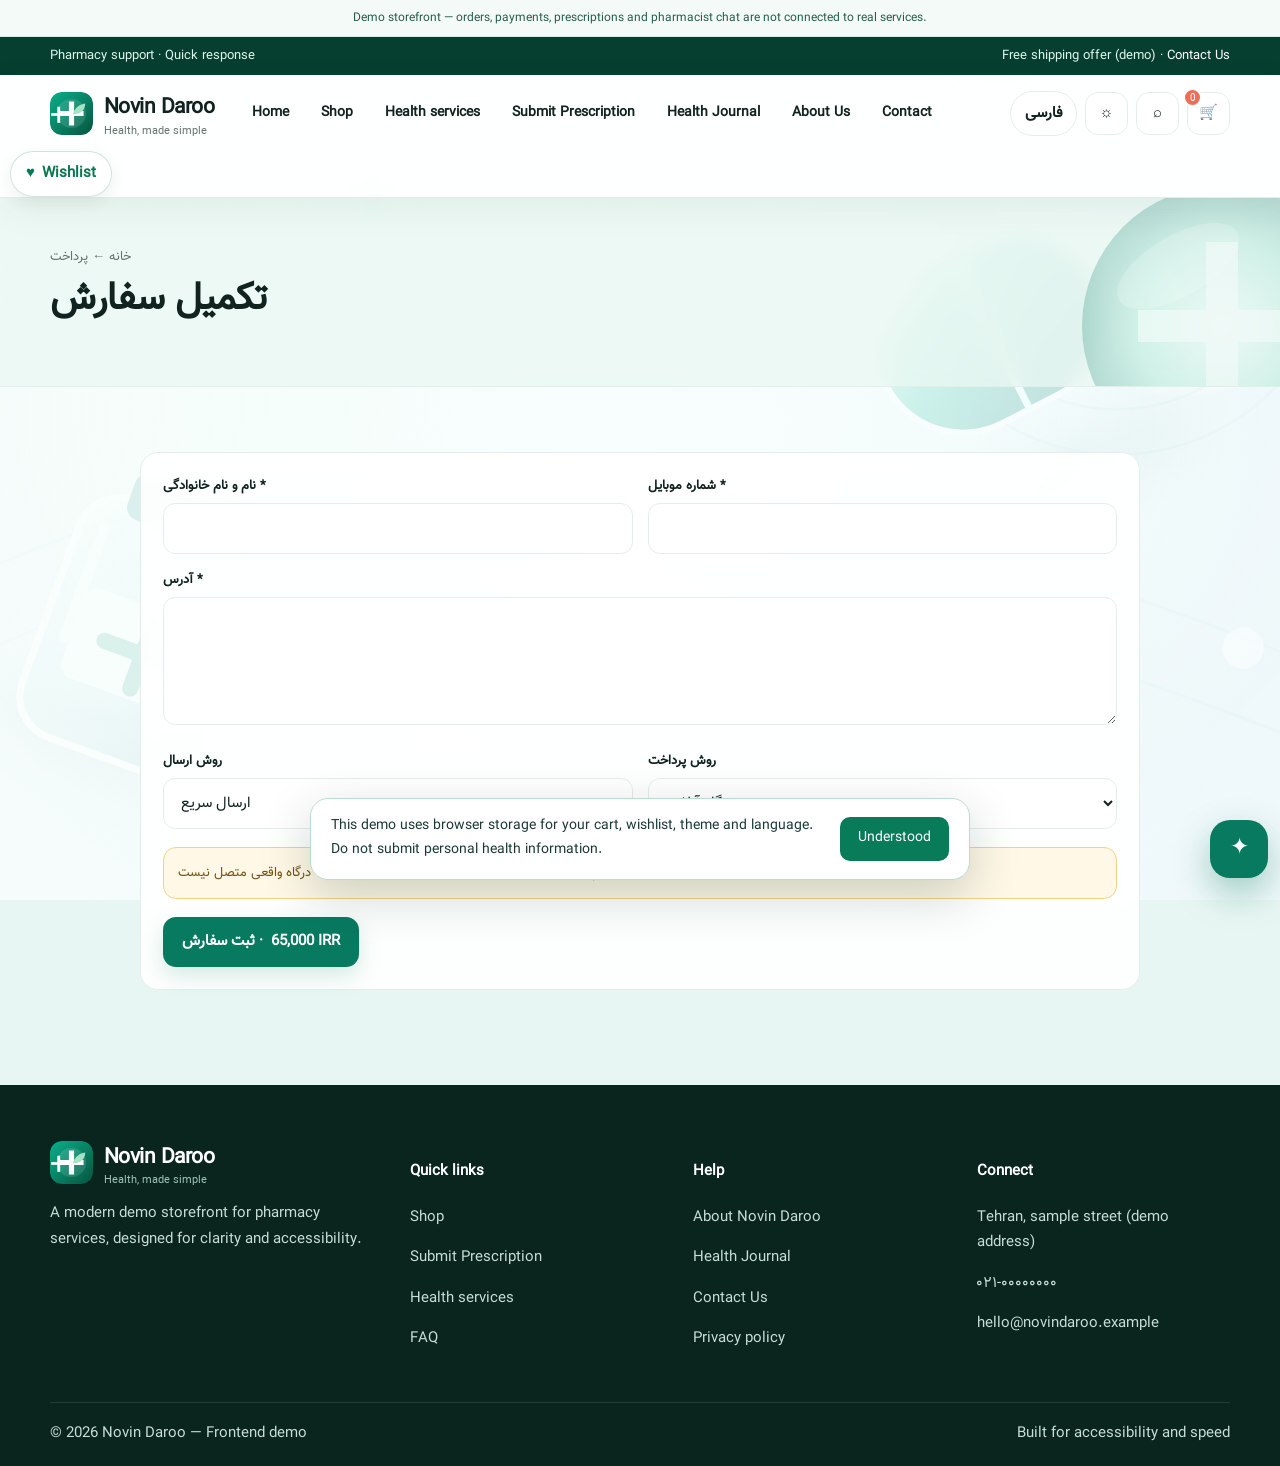
<file: checkout.html>
<!doctype html>
<html lang="en" dir="ltr">
<head><script>try{let l=localStorage.getItem("novin_lang")==="fa"?"fa":"en";document.documentElement.lang=l;document.documentElement.dir=l==="fa"?"rtl":"ltr"}catch(e){}</script>
<meta charset="utf-8">
<meta name="color-scheme" content="light dark">
<meta name="viewport" content="width=device-width,initial-scale=1,viewport-fit=cover">
<title>تکمیل سفارش | نوین‌دارو</title>
<meta name="description" content="تکمیل اطلاعات سفارش و پرداخت در فروشگاه نوین‌دارو.">
<meta name="theme-color" content="#087f5b">
<link rel="icon" href="assets/favicon.svg">
<link rel="stylesheet" href="css/style.css">
<link rel="canonical" href="index.html">
<meta property="og:title" content="تکمیل سفارش | نوین‌دارو"><meta property="og:description" content="تکمیل اطلاعات سفارش و پرداخت در فروشگاه نوین‌دارو."><meta property="og:type" content="website">

<script src="js/i18n.js" defer></script>
<link rel="stylesheet" href="css/stage8.css">
</head><body data-page="checkout">
<a class="skip" href="#main">پرش به محتوای اصلی</a>
<div class="topbar"><div class="container"><span>پشتیبانی داروساز · پاسخ‌گویی سریع</span><span class="optional">ارسال رایگان برای سفارش‌های بالای ۱ میلیون تومان · <a href="tel:+982100000000">تماس با ما</a></span></div></div>
<header class="header"><div class="container nav">
<a class="brand" href="index.html"><span class="brand-mark"></span><span>نوین‌دارو<small>سلامت، ساده و مطمئن</small></span></a>
<nav class="menu" aria-label="منوی اصلی">
<a class="" href="index.html">خانه</a><a class="" href="shop.html">فروشگاه</a><a class="" href="services.html">خدمات سلامت</a><a href="prescription.html">ارسال نسخه</a><a class="" href="blog.html">مجله سلامت</a><a href="about.html">درباره ما</a><a href="contact.html">تماس</a>
</nav>
<div class="actions">
<button class="icon-btn hide-mobile" id="themeToggle" aria-label="تغییر تم">☼</button>
<a class="icon-btn" href="shop.html" aria-label="جستجوی محصولات">⌕</a>
<a class="icon-btn" href="cart.html" aria-label="سبد خرید">🛒<span class="count cart-count">0</span></a>
<button class="icon-btn menu-toggle" id="menuToggle" aria-label="منوی موبایل">☰</button>
</div></div>
<div id="mobileMenu" style="display:none" class="container"><nav class="menu" style="display:flex;flex-direction:column;align-items:stretch;padding:10px 0"><a href="index.html">خانه</a><a href="shop.html">فروشگاه</a><a href="services.html">خدمات سلامت</a><a href="prescription.html">ارسال نسخه</a><a href="blog.html">مجله سلامت</a><a href="faq.html">سوالات متداول</a><a href="contact.html">تماس با ما</a></nav></div>
<a class="wishlist-shortcut" href="wishlist.html" aria-label="Wishlist / علاقه‌مندی‌ها" title="Wishlist / علاقه‌مندی‌ها">♥ <span class="wishlist-label">Wishlist</span></a></header><main id="main"><section class="page-hero"><div class="container"><div class="crumb">خانه ← پرداخت</div><h1>تکمیل سفارش</h1></div></section><section class="section"><div class="container" style="max-width:1000px"><form id="checkoutForm" class="info-card"><div class="form-grid"><div class="form-group"><label>نام و نام خانوادگی *</label><input class="field" required autocomplete="name"></div><div class="form-group"><label>شماره موبایل *</label><input class="field" required type="tel" autocomplete="tel"></div><div class="form-group full"><label>آدرس *</label><textarea class="field" required rows="4" autocomplete="street-address"></textarea></div><div class="form-group"><label>روش ارسال</label><select class="field"><option>ارسال سریع</option><option>ارسال عادی</option><option>دریافت حضوری</option></select></div><div class="form-group"><label>روش پرداخت</label><select class="field"><option>درگاه آنلاین</option><option>پرداخت هنگام دریافت</option></select></div></div><div class="notice" style="margin-top:18px">پرداخت و ثبت سفارش در این نسخه نمایشی است و به درگاه واقعی متصل نیست.</div><button class="btn btn-primary" style="margin-top:18px" type="submit">ثبت سفارش · <span id="checkoutTotal">۰ تومان</span></button></form></div></section></main><footer class="footer"><div class="container footer-grid">
<div><a class="brand" href="index.html" style="color:#fff"><span class="brand-mark"></span><span>نوین‌دارو<small style="color:#9dc2b5">سلامت، ساده و مطمئن</small></span></a><p>یک رابط کاربری مدرن برای فروشگاه و خدمات دیجیتال داروخانه؛ با تمرکز بر اعتماد، دسترسی و تجربه کاربری.</p></div>
<div><h4>دسترسی سریع</h4><p><a href="shop.html">فروشگاه</a></p><p><a href="prescription.html">ارسال نسخه</a></p><p><a href="services.html">خدمات سلامت</a></p><p><a href="faq.html">سوالات متداول</a></p></div>
<div><h4>راهنما</h4><p><a href="about.html">درباره نوین‌دارو</a></p><p><a href="blog.html">مجله سلامت</a></p><p><a href="contact.html">تماس با ما</a></p><p><a href="#">حریم خصوصی</a></p></div>
<div><h4>ارتباط</h4><p>تهران، خیابان نمونه، پلاک ۱۲</p><p><a href="tel:+982100000000">۰۲۱-۰۰۰۰۰۰۰۰</a></p><p><a href="mailto:hello@novindaroo.example">hello@novindaroo.example</a></p></div>
</div><div class="container footer-bottom"><span>© ۱۴۰۵ نوین‌دارو — نسخه نمایشی فرانت‌اند</span><span>طراحی شده با رویکرد دسترسی‌پذیر و سریع</span></div></footer>
<div class="chat" id="chat"><div class="chat-panel"><div class="chat-head"><strong>دستیار نوین‌دارو</strong><small>پاسخ‌گوی محصولات و راهنمای سایت</small></div><div class="chat-body" id="chatBody"><div class="msg bot">سلام! درباره محصولات، ارسال نسخه یا خدمات سایت چه کمکی می‌خواهید؟</div></div><form class="chat-input" id="chatForm"><input id="chatInput" aria-label="پیام" placeholder="مثلاً: ارسال نسخه چطور است؟"><button class="btn btn-primary" style="padding:8px 12px">ارسال</button></form></div><button class="chat-fab" id="chatFab" aria-label="باز کردن دستیار">✦</button></div>
<div class="toast" id="toast"></div>
<div class="mobile-bar"><a href="shop.html" class="btn btn-outline">فروشگاه</a><a href="prescription.html" class="btn btn-primary">ارسال نسخه</a></div>
<script src="js/stage7.js" defer></script>
<script src="js/app.js" defer></script><script src="js/stage8.js" defer></script>
</body></html>
</file>
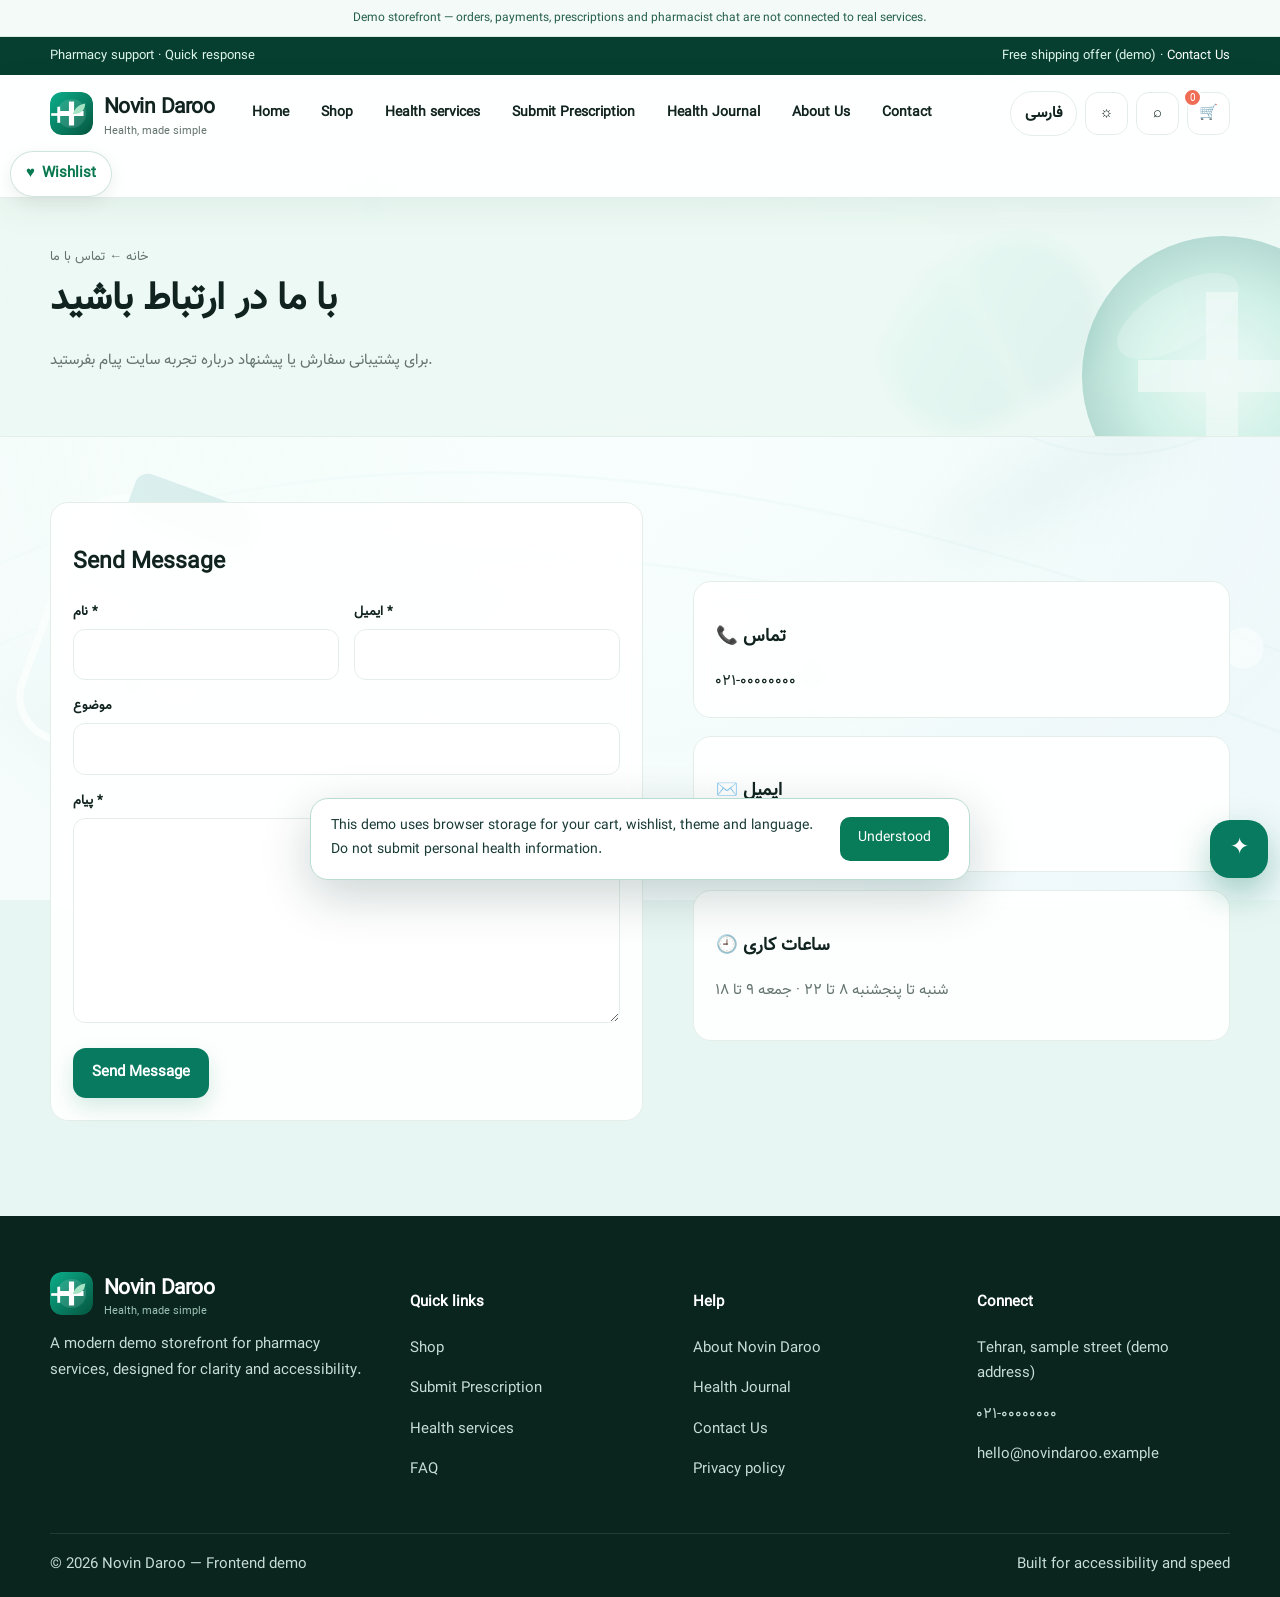
<file: contact.html>
<!doctype html>
<html lang="en" dir="ltr">
<head><script>try{let l=localStorage.getItem("novin_lang")==="fa"?"fa":"en";document.documentElement.lang=l;document.documentElement.dir=l==="fa"?"rtl":"ltr"}catch(e){}</script>
<meta charset="utf-8">
<meta name="color-scheme" content="light dark">
<meta name="viewport" content="width=device-width,initial-scale=1,viewport-fit=cover">
<title>تماس با ما | نوین‌دارو</title>
<meta name="description" content="راه‌های ارتباط با نوین‌دارو، ساعات کاری و فرم ارسال پیام.">
<meta name="theme-color" content="#087f5b">
<link rel="icon" href="assets/favicon.svg">
<link rel="stylesheet" href="css/style.css">
<link rel="canonical" href="index.html">
<meta property="og:title" content="تماس با ما | نوین‌دارو"><meta property="og:description" content="راه‌های ارتباط با نوین‌دارو، ساعات کاری و فرم ارسال پیام."><meta property="og:type" content="website">

<script src="js/i18n.js" defer></script>
<link rel="stylesheet" href="css/stage8.css">
</head><body data-page="contact">
<a class="skip" href="#main">پرش به محتوای اصلی</a>
<div class="topbar"><div class="container"><span>پشتیبانی داروساز · پاسخ‌گویی سریع</span><span class="optional">ارسال رایگان برای سفارش‌های بالای ۱ میلیون تومان · <a href="tel:+982100000000">تماس با ما</a></span></div></div>
<header class="header"><div class="container nav">
<a class="brand" href="index.html"><span class="brand-mark"></span><span>نوین‌دارو<small>سلامت، ساده و مطمئن</small></span></a>
<nav class="menu" aria-label="منوی اصلی">
<a class="" href="index.html">خانه</a><a class="" href="shop.html">فروشگاه</a><a class="" href="services.html">خدمات سلامت</a><a href="prescription.html">ارسال نسخه</a><a class="" href="blog.html">مجله سلامت</a><a href="about.html">درباره ما</a><a href="contact.html">تماس</a>
</nav>
<div class="actions">
<button class="icon-btn hide-mobile" id="themeToggle" aria-label="تغییر تم">☼</button>
<a class="icon-btn" href="shop.html" aria-label="جستجوی محصولات">⌕</a>
<a class="icon-btn" href="cart.html" aria-label="سبد خرید">🛒<span class="count cart-count">0</span></a>
<button class="icon-btn menu-toggle" id="menuToggle" aria-label="منوی موبایل">☰</button>
</div></div>
<div id="mobileMenu" style="display:none" class="container"><nav class="menu" style="display:flex;flex-direction:column;align-items:stretch;padding:10px 0"><a href="index.html">خانه</a><a href="shop.html">فروشگاه</a><a href="services.html">خدمات سلامت</a><a href="prescription.html">ارسال نسخه</a><a href="blog.html">مجله سلامت</a><a href="faq.html">سوالات متداول</a><a href="contact.html">تماس با ما</a></nav></div>
<a class="wishlist-shortcut" href="wishlist.html" aria-label="Wishlist / علاقه‌مندی‌ها" title="Wishlist / علاقه‌مندی‌ها">♥ <span class="wishlist-label">Wishlist</span></a></header><main id="main"><section class="page-hero"><div class="container"><div class="crumb">خانه ← تماس با ما</div><h1>با ما در ارتباط باشید</h1><p class="muted">برای پشتیبانی سفارش یا پیشنهاد درباره تجربه سایت پیام بفرستید.</p></div></section><section class="section"><div class="container"><div class="hero-grid"><form id="contactForm" class="info-card"><h2>ارسال پیام</h2><div class="form-grid"><div class="form-group"><label>نام *</label><input class="field" required autocomplete="name"></div><div class="form-group"><label>ایمیل *</label><input class="field" required type="email" autocomplete="email"></div><div class="form-group full"><label>موضوع</label><input class="field"></div><div class="form-group full"><label>پیام *</label><textarea class="field" required rows="7"></textarea></div></div><button class="btn btn-primary" style="margin-top:16px">ارسال پیام</button></form><div><div class="info-grid" style="grid-template-columns:1fr"><div class="info-card"><h3>📞 تماس</h3><a href="tel:+982100000000">۰۲۱-۰۰۰۰۰۰۰۰</a></div><div class="info-card"><h3>✉️ ایمیل</h3><a href="mailto:hello@novindaroo.example">hello@novindaroo.example</a></div><div class="info-card"><h3>🕘 ساعات کاری</h3><p class="muted">شنبه تا پنجشنبه ۸ تا ۲۲ · جمعه ۹ تا ۱۸</p></div></div></div></div></div></section></main><footer class="footer"><div class="container footer-grid">
<div><a class="brand" href="index.html" style="color:#fff"><span class="brand-mark"></span><span>نوین‌دارو<small style="color:#9dc2b5">سلامت، ساده و مطمئن</small></span></a><p>یک رابط کاربری مدرن برای فروشگاه و خدمات دیجیتال داروخانه؛ با تمرکز بر اعتماد، دسترسی و تجربه کاربری.</p></div>
<div><h4>دسترسی سریع</h4><p><a href="shop.html">فروشگاه</a></p><p><a href="prescription.html">ارسال نسخه</a></p><p><a href="services.html">خدمات سلامت</a></p><p><a href="faq.html">سوالات متداول</a></p></div>
<div><h4>راهنما</h4><p><a href="about.html">درباره نوین‌دارو</a></p><p><a href="blog.html">مجله سلامت</a></p><p><a href="contact.html">تماس با ما</a></p><p><a href="#">حریم خصوصی</a></p></div>
<div><h4>ارتباط</h4><p>تهران، خیابان نمونه، پلاک ۱۲</p><p><a href="tel:+982100000000">۰۲۱-۰۰۰۰۰۰۰۰</a></p><p><a href="mailto:hello@novindaroo.example">hello@novindaroo.example</a></p></div>
</div><div class="container footer-bottom"><span>© ۱۴۰۵ نوین‌دارو — نسخه نمایشی فرانت‌اند</span><span>طراحی شده با رویکرد دسترسی‌پذیر و سریع</span></div></footer>
<div class="chat" id="chat"><div class="chat-panel"><div class="chat-head"><strong>دستیار نوین‌دارو</strong><small>پاسخ‌گوی محصولات و راهنمای سایت</small></div><div class="chat-body" id="chatBody"><div class="msg bot">سلام! درباره محصولات، ارسال نسخه یا خدمات سایت چه کمکی می‌خواهید؟</div></div><form class="chat-input" id="chatForm"><input id="chatInput" aria-label="پیام" placeholder="مثلاً: ارسال نسخه چطور است؟"><button class="btn btn-primary" style="padding:8px 12px">ارسال</button></form></div><button class="chat-fab" id="chatFab" aria-label="باز کردن دستیار">✦</button></div>
<div class="toast" id="toast"></div>
<div class="mobile-bar"><a href="shop.html" class="btn btn-outline">فروشگاه</a><a href="prescription.html" class="btn btn-primary">ارسال نسخه</a></div>
<script src="js/stage7.js" defer></script>
<script src="js/app.js" defer></script><script src="js/stage8.js" defer></script>
</body></html>
</file>
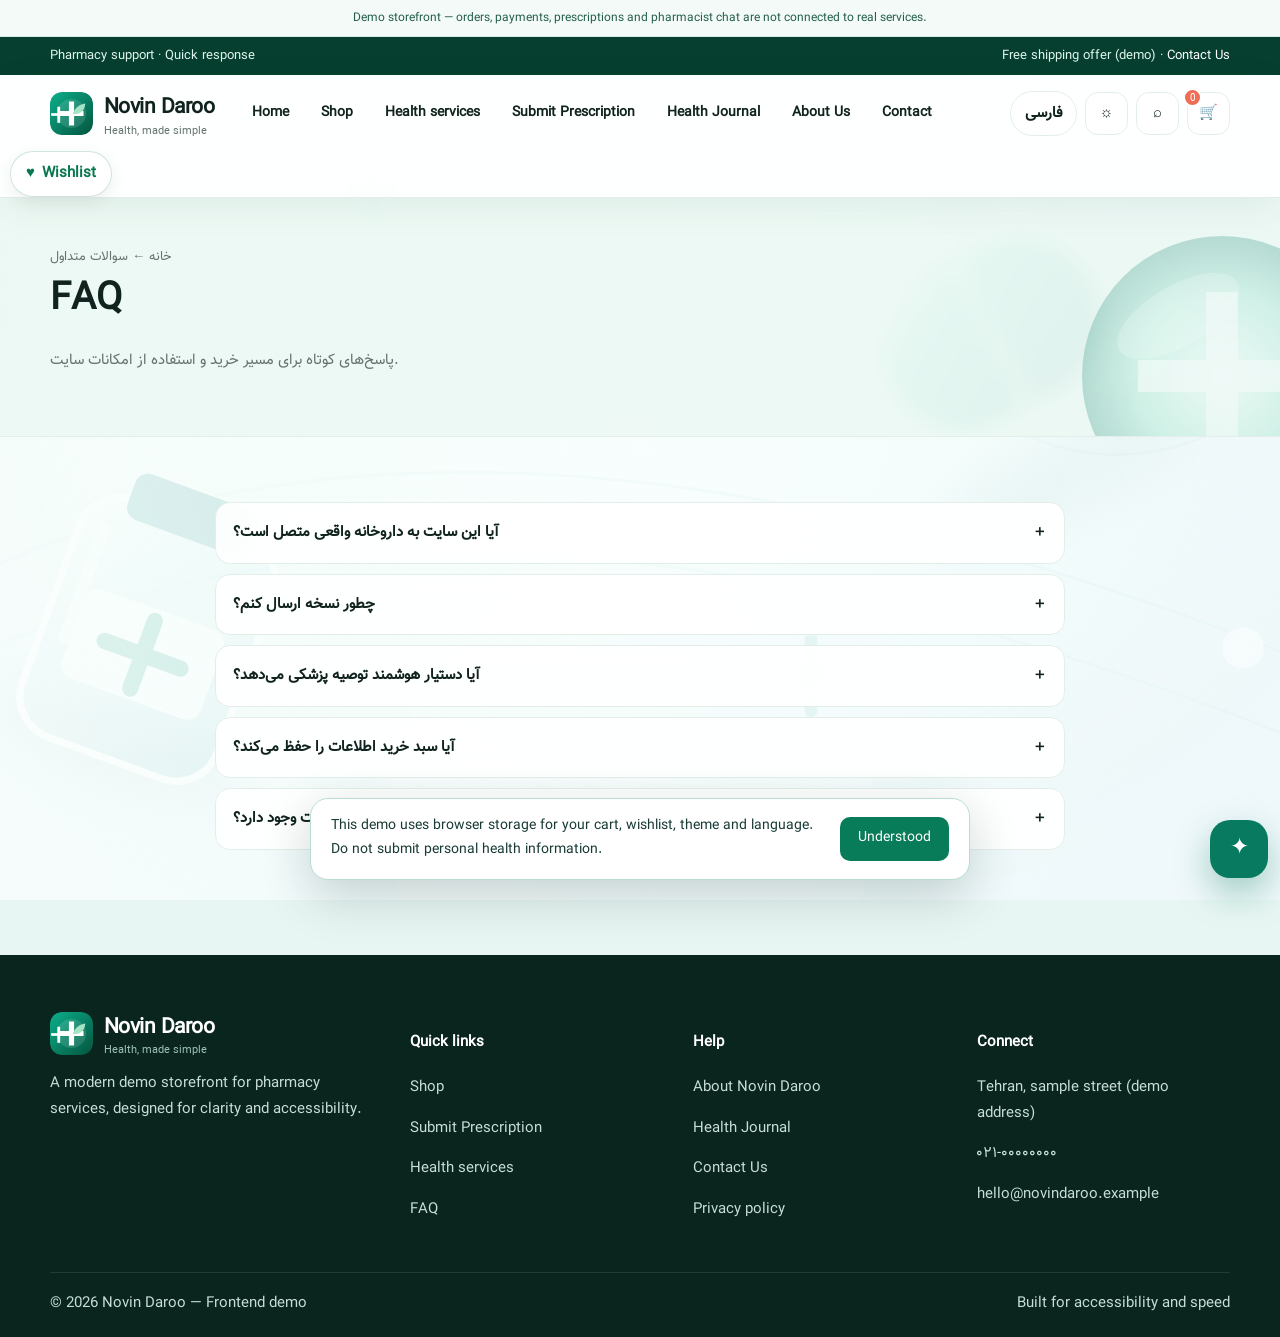
<file: faq.html>
<!doctype html>
<html lang="en" dir="ltr">
<head><script>try{let l=localStorage.getItem("novin_lang")==="fa"?"fa":"en";document.documentElement.lang=l;document.documentElement.dir=l==="fa"?"rtl":"ltr"}catch(e){}</script>
<meta charset="utf-8">
<meta name="color-scheme" content="light dark">
<meta name="viewport" content="width=device-width,initial-scale=1,viewport-fit=cover">
<title>سوالات متداول | نوین‌دارو</title>
<meta name="description" content="پاسخ سوالات متداول درباره خرید، ارسال نسخه، دستیار هوشمند و امکانات نوین‌دارو.">
<meta name="theme-color" content="#087f5b">
<link rel="icon" href="assets/favicon.svg">
<link rel="stylesheet" href="css/style.css">
<link rel="canonical" href="index.html">
<meta property="og:title" content="سوالات متداول | نوین‌دارو"><meta property="og:description" content="پاسخ سوالات متداول درباره خرید، ارسال نسخه، دستیار هوشمند و امکانات نوین‌دارو."><meta property="og:type" content="website">

<script src="js/i18n.js" defer></script>
<link rel="stylesheet" href="css/stage8.css">
</head><body data-page="faq">
<a class="skip" href="#main">پرش به محتوای اصلی</a>
<div class="topbar"><div class="container"><span>پشتیبانی داروساز · پاسخ‌گویی سریع</span><span class="optional">ارسال رایگان برای سفارش‌های بالای ۱ میلیون تومان · <a href="tel:+982100000000">تماس با ما</a></span></div></div>
<header class="header"><div class="container nav">
<a class="brand" href="index.html"><span class="brand-mark"></span><span>نوین‌دارو<small>سلامت، ساده و مطمئن</small></span></a>
<nav class="menu" aria-label="منوی اصلی">
<a class="" href="index.html">خانه</a><a class="" href="shop.html">فروشگاه</a><a class="" href="services.html">خدمات سلامت</a><a href="prescription.html">ارسال نسخه</a><a class="" href="blog.html">مجله سلامت</a><a href="about.html">درباره ما</a><a href="contact.html">تماس</a>
</nav>
<div class="actions">
<button class="icon-btn hide-mobile" id="themeToggle" aria-label="تغییر تم">☼</button>
<a class="icon-btn" href="shop.html" aria-label="جستجوی محصولات">⌕</a>
<a class="icon-btn" href="cart.html" aria-label="سبد خرید">🛒<span class="count cart-count">0</span></a>
<button class="icon-btn menu-toggle" id="menuToggle" aria-label="منوی موبایل">☰</button>
</div></div>
<div id="mobileMenu" style="display:none" class="container"><nav class="menu" style="display:flex;flex-direction:column;align-items:stretch;padding:10px 0"><a href="index.html">خانه</a><a href="shop.html">فروشگاه</a><a href="services.html">خدمات سلامت</a><a href="prescription.html">ارسال نسخه</a><a href="blog.html">مجله سلامت</a><a href="faq.html">سوالات متداول</a><a href="contact.html">تماس با ما</a></nav></div>
<a class="wishlist-shortcut" href="wishlist.html" aria-label="Wishlist / علاقه‌مندی‌ها" title="Wishlist / علاقه‌مندی‌ها">♥ <span class="wishlist-label">Wishlist</span></a></header><main id="main"><section class="page-hero"><div class="container"><div class="crumb">خانه ← سوالات متداول</div><h1>سوالات متداول</h1><p class="muted">پاسخ‌های کوتاه برای مسیر خرید و استفاده از امکانات سایت.</p></div></section><section class="section"><div class="container faq"><div class="faq-item"><button class="faq-q">آیا این سایت به داروخانه واقعی متصل است؟ <span>＋</span></button><div class="faq-a">خیر. این تحویل نهایی یک فرانت‌اند نمایشی است و برای اتصال واقعی به موجودی، نسخه، درگاه و سفارش به بک‌اند و API نیاز دارد.</div></div><div class="faq-item"><button class="faq-q">چطور نسخه ارسال کنم؟ <span>＋</span></button><div class="faq-a">از صفحه ارسال نسخه، اطلاعات پایه و فایل نسخه را انتخاب کنید. در محیط واقعی فایل باید به‌صورت امن به سامانه داروخانه ارسال شود.</div></div><div class="faq-item"><button class="faq-q">آیا دستیار هوشمند توصیه پزشکی می‌دهد؟ <span>＋</span></button><div class="faq-a">خیر. دستیار این نسخه برای راهنمایی درباره سایت، محصولات و فرایندهاست و نباید جایگزین پزشک یا داروساز شود.</div></div><div class="faq-item"><button class="faq-q">آیا سبد خرید اطلاعات را حفظ می‌کند؟ <span>＋</span></button><div class="faq-a">بله، سبد خرید این نسخه با localStorage مرورگر ذخیره می‌شود تا با رفرش صفحه باقی بماند.</div></div><div class="faq-item"><button class="faq-q">آیا امکان اتصال به درگاه و پنل مدیریت وجود دارد؟ <span>＋</span></button><div class="faq-a">بله. ساختار فرانت‌اند برای اتصال به API آماده شده است؛ احراز هویت، سفارش، پرداخت، موجودی و نسخه باید در سمت سرور پیاده‌سازی شوند.</div></div></div></section></main><footer class="footer"><div class="container footer-grid">
<div><a class="brand" href="index.html" style="color:#fff"><span class="brand-mark"></span><span>نوین‌دارو<small style="color:#9dc2b5">سلامت، ساده و مطمئن</small></span></a><p>یک رابط کاربری مدرن برای فروشگاه و خدمات دیجیتال داروخانه؛ با تمرکز بر اعتماد، دسترسی و تجربه کاربری.</p></div>
<div><h4>دسترسی سریع</h4><p><a href="shop.html">فروشگاه</a></p><p><a href="prescription.html">ارسال نسخه</a></p><p><a href="services.html">خدمات سلامت</a></p><p><a href="faq.html">سوالات متداول</a></p></div>
<div><h4>راهنما</h4><p><a href="about.html">درباره نوین‌دارو</a></p><p><a href="blog.html">مجله سلامت</a></p><p><a href="contact.html">تماس با ما</a></p><p><a href="#">حریم خصوصی</a></p></div>
<div><h4>ارتباط</h4><p>تهران، خیابان نمونه، پلاک ۱۲</p><p><a href="tel:+982100000000">۰۲۱-۰۰۰۰۰۰۰۰</a></p><p><a href="mailto:hello@novindaroo.example">hello@novindaroo.example</a></p></div>
</div><div class="container footer-bottom"><span>© ۱۴۰۵ نوین‌دارو — نسخه نمایشی فرانت‌اند</span><span>طراحی شده با رویکرد دسترسی‌پذیر و سریع</span></div></footer>
<div class="chat" id="chat"><div class="chat-panel"><div class="chat-head"><strong>دستیار نوین‌دارو</strong><small>پاسخ‌گوی محصولات و راهنمای سایت</small></div><div class="chat-body" id="chatBody"><div class="msg bot">سلام! درباره محصولات، ارسال نسخه یا خدمات سایت چه کمکی می‌خواهید؟</div></div><form class="chat-input" id="chatForm"><input id="chatInput" aria-label="پیام" placeholder="مثلاً: ارسال نسخه چطور است؟"><button class="btn btn-primary" style="padding:8px 12px">ارسال</button></form></div><button class="chat-fab" id="chatFab" aria-label="باز کردن دستیار">✦</button></div>
<div class="toast" id="toast"></div>
<div class="mobile-bar"><a href="shop.html" class="btn btn-outline">فروشگاه</a><a href="prescription.html" class="btn btn-primary">ارسال نسخه</a></div>
<script src="js/stage7.js" defer></script>
<script src="js/app.js" defer></script><script src="js/stage8.js" defer></script>
</body></html>
</file>
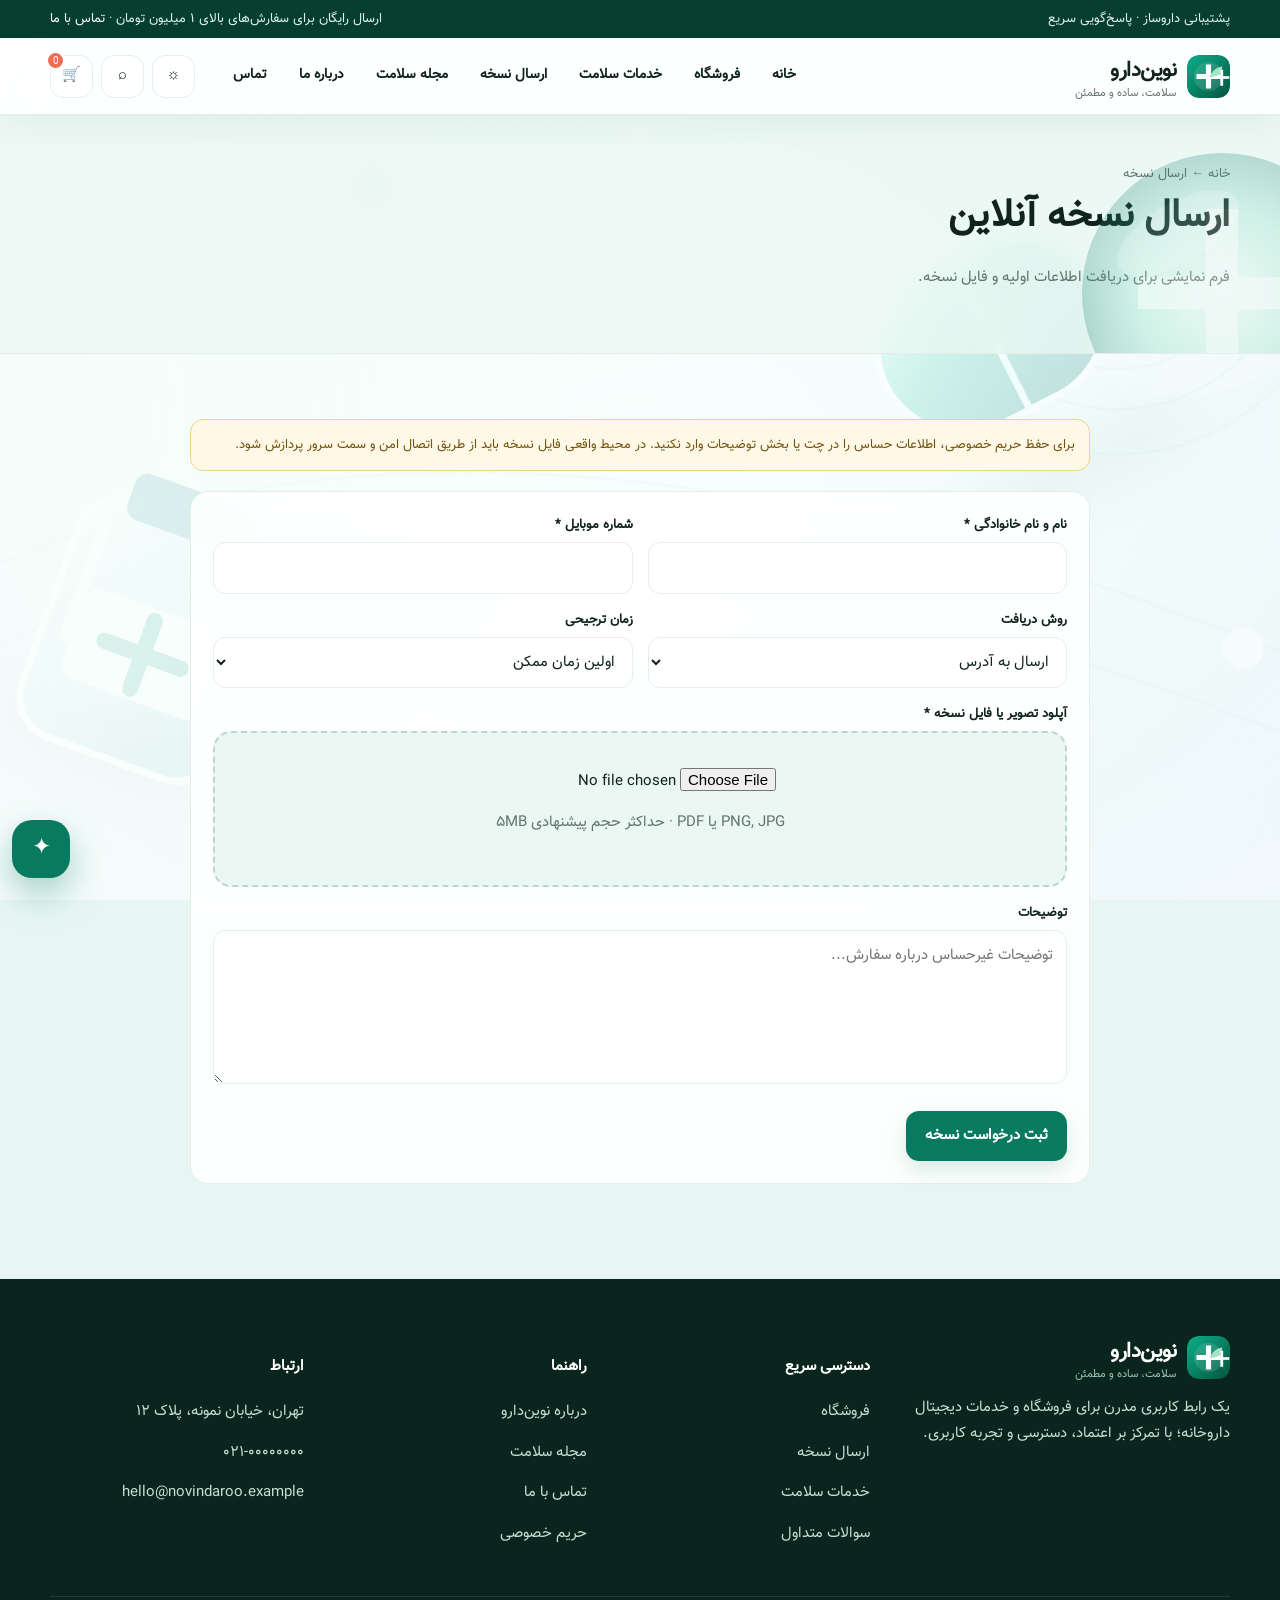
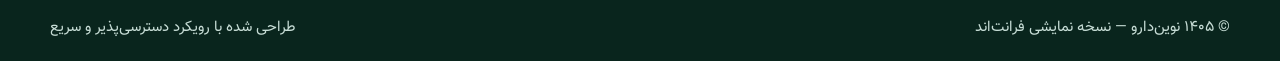
<file: prescription.html>
<!doctype html>
<html lang="fa" dir="rtl">
<head>
<meta charset="utf-8">
<meta name="viewport" content="width=device-width,initial-scale=1,viewport-fit=cover">
<title>ارسال نسخه آنلاین | نوین‌دارو</title>
<meta name="description" content="ارسال نسخه و ثبت درخواست برای داروخانه نوین‌دارو؛ فرم واکنش‌گرا و آماده اتصال به بک‌اند.">
<meta name="theme-color" content="#087f5b">
<link rel="icon" href="assets/favicon.svg">
<link rel="stylesheet" href="css/style.css">
<link rel="canonical" href="index.html">
<meta property="og:title" content="ارسال نسخه آنلاین | نوین‌دارو"><meta property="og:description" content="ارسال نسخه و ثبت درخواست برای داروخانه نوین‌دارو؛ فرم واکنش‌گرا و آماده اتصال به بک‌اند."><meta property="og:type" content="website">
<script type="application/ld+json">{"@context":"https://schema.org","@type":"Pharmacy","name":"نوین‌دارو","description":"فروشگاه و خدمات آنلاین سلامت نوین‌دارو","url":"index.html","telephone":"+98-21-00000000"}</script>
</head><body>
<a class="skip" href="#main">پرش به محتوای اصلی</a>
<div class="topbar"><div class="container"><span>پشتیبانی داروساز · پاسخ‌گویی سریع</span><span class="optional">ارسال رایگان برای سفارش‌های بالای ۱ میلیون تومان · <a href="tel:+982100000000">تماس با ما</a></span></div></div>
<header class="header"><div class="container nav">
<a class="brand" href="index.html"><span class="brand-mark"></span><span>نوین‌دارو<small>سلامت، ساده و مطمئن</small></span></a>
<nav class="menu" aria-label="منوی اصلی">
<a class="" href="index.html">خانه</a><a class="" href="shop.html">فروشگاه</a><a class="" href="services.html">خدمات سلامت</a><a href="prescription.html">ارسال نسخه</a><a class="" href="blog.html">مجله سلامت</a><a href="about.html">درباره ما</a><a href="contact.html">تماس</a>
</nav>
<div class="actions">
<button class="icon-btn hide-mobile" id="themeToggle" aria-label="تغییر تم">☼</button>
<a class="icon-btn" href="shop.html" aria-label="جستجوی محصولات">⌕</a>
<a class="icon-btn" href="cart.html" aria-label="سبد خرید">🛒<span class="count cart-count">0</span></a>
<button class="icon-btn menu-toggle" id="menuToggle" aria-label="منوی موبایل">☰</button>
</div></div>
<div id="mobileMenu" style="display:none" class="container"><nav class="menu" style="display:flex;flex-direction:column;align-items:stretch;padding:10px 0"><a href="index.html">خانه</a><a href="shop.html">فروشگاه</a><a href="services.html">خدمات سلامت</a><a href="prescription.html">ارسال نسخه</a><a href="blog.html">مجله سلامت</a><a href="faq.html">سوالات متداول</a><a href="contact.html">تماس با ما</a></nav></div>
</header><main id="main"><section class="page-hero"><div class="container"><div class="crumb">خانه ← ارسال نسخه</div><h1>ارسال نسخه آنلاین</h1><p class="muted">فرم نمایشی برای دریافت اطلاعات اولیه و فایل نسخه.</p></div></section><section class="section"><div class="container" style="max-width:900px"><div class="notice" style="margin-bottom:20px">برای حفظ حریم خصوصی، اطلاعات حساس را در چت یا بخش توضیحات وارد نکنید. در محیط واقعی فایل نسخه باید از طریق اتصال امن و سمت سرور پردازش شود.</div><form id="rxForm" class="info-card"><div class="form-grid"><div class="form-group"><label>نام و نام خانوادگی *</label><input class="field" required autocomplete="name"></div><div class="form-group"><label>شماره موبایل *</label><input class="field" required type="tel" inputmode="tel" autocomplete="tel"></div><div class="form-group"><label>روش دریافت</label><select class="field"><option>ارسال به آدرس</option><option>دریافت حضوری</option></select></div><div class="form-group"><label>زمان ترجیحی</label><select class="field"><option>اولین زمان ممکن</option><option>صبح</option><option>عصر</option></select></div><div class="form-group full"><label>آپلود تصویر یا فایل نسخه *</label><div class="upload"><input id="rxFile" type="file" required accept="image/*,.pdf"><p id="fileName" class="muted">PNG, JPG یا PDF · حداکثر حجم پیشنهادی ۵MB</p></div></div><div class="form-group full"><label>توضیحات</label><textarea class="field" rows="5" placeholder="توضیحات غیرحساس درباره سفارش..."></textarea></div></div><button class="btn btn-primary" type="submit" style="margin-top:18px">ثبت درخواست نسخه</button></form></div></section></main><footer class="footer"><div class="container footer-grid">
<div><a class="brand" href="index.html" style="color:#fff"><span class="brand-mark"></span><span>نوین‌دارو<small style="color:#9dc2b5">سلامت، ساده و مطمئن</small></span></a><p>یک رابط کاربری مدرن برای فروشگاه و خدمات دیجیتال داروخانه؛ با تمرکز بر اعتماد، دسترسی و تجربه کاربری.</p></div>
<div><h4>دسترسی سریع</h4><p><a href="shop.html">فروشگاه</a></p><p><a href="prescription.html">ارسال نسخه</a></p><p><a href="services.html">خدمات سلامت</a></p><p><a href="faq.html">سوالات متداول</a></p></div>
<div><h4>راهنما</h4><p><a href="about.html">درباره نوین‌دارو</a></p><p><a href="blog.html">مجله سلامت</a></p><p><a href="contact.html">تماس با ما</a></p><p><a href="#">حریم خصوصی</a></p></div>
<div><h4>ارتباط</h4><p>تهران، خیابان نمونه، پلاک ۱۲</p><p><a href="tel:+982100000000">۰۲۱-۰۰۰۰۰۰۰۰</a></p><p><a href="mailto:hello@novindaroo.example">hello@novindaroo.example</a></p></div>
</div><div class="container footer-bottom"><span>© ۱۴۰۵ نوین‌دارو — نسخه نمایشی فرانت‌اند</span><span>طراحی شده با رویکرد دسترسی‌پذیر و سریع</span></div></footer>
<div class="chat" id="chat"><div class="chat-panel"><div class="chat-head"><strong>دستیار نوین‌دارو</strong><small>پاسخ‌گوی محصولات و راهنمای سایت</small></div><div class="chat-body" id="chatBody"><div class="msg bot">سلام! درباره محصولات، ارسال نسخه یا خدمات سایت چه کمکی می‌خواهید؟</div></div><form class="chat-input" id="chatForm"><input id="chatInput" aria-label="پیام" placeholder="مثلاً: ارسال نسخه چطور است؟"><button class="btn btn-primary" style="padding:8px 12px">ارسال</button></form></div><button class="chat-fab" id="chatFab" aria-label="باز کردن دستیار">✦</button></div>
<div class="toast" id="toast"></div>
<div class="mobile-bar"><a href="shop.html" class="btn btn-outline">فروشگاه</a><a href="prescription.html" class="btn btn-primary">ارسال نسخه</a></div>
<script src="js/app.js" defer></script></body></html>
</file>
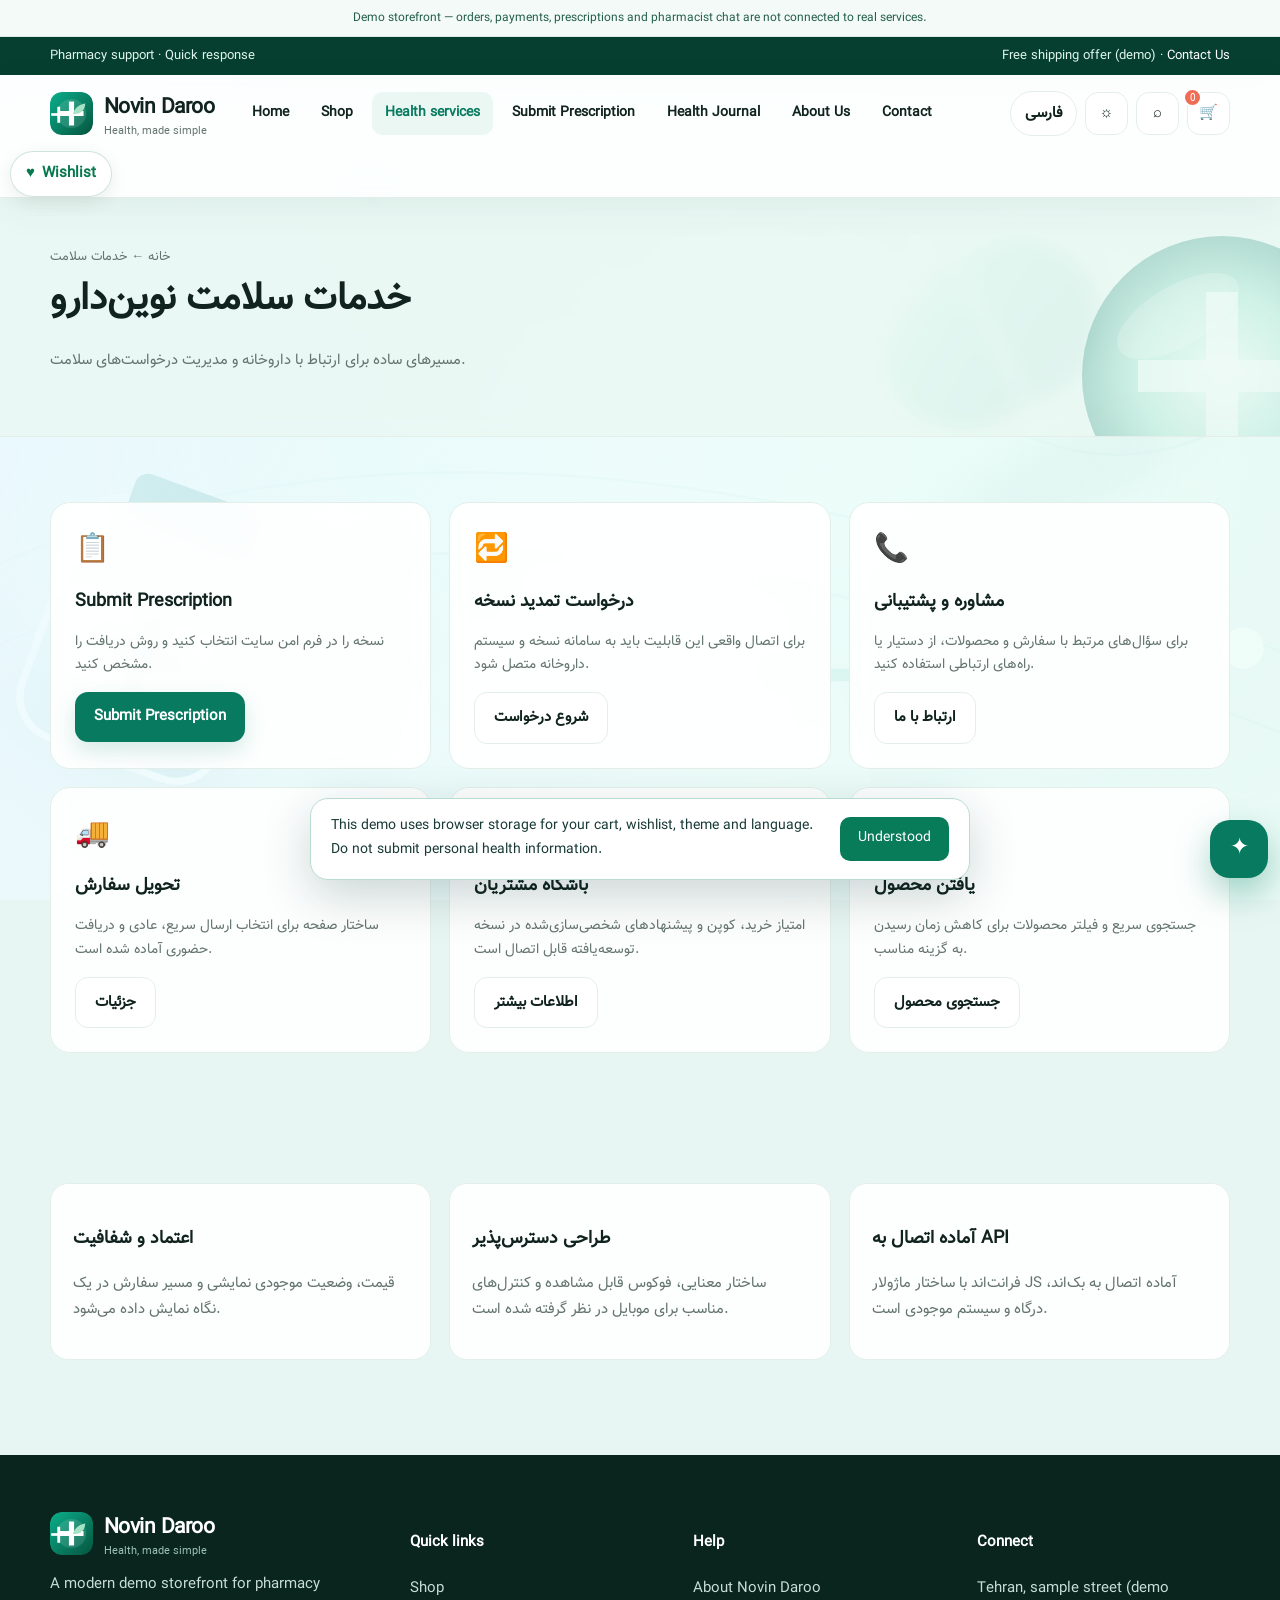
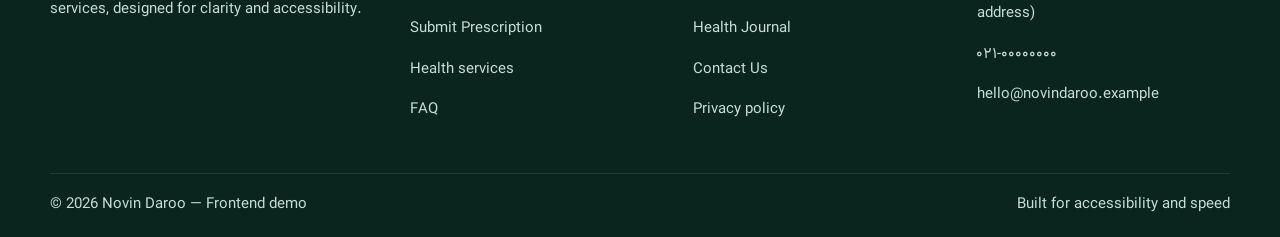
<file: services.html>
<!doctype html>
<html lang="en" dir="ltr">
<head><script>try{let l=localStorage.getItem("novin_lang")==="fa"?"fa":"en";document.documentElement.lang=l;document.documentElement.dir=l==="fa"?"rtl":"ltr"}catch(e){}</script>
<meta charset="utf-8">
<meta name="color-scheme" content="light dark">
<meta name="viewport" content="width=device-width,initial-scale=1,viewport-fit=cover">
<title>خدمات سلامت | نوین‌دارو</title>
<meta name="description" content="خدمات دیجیتال نوین‌دارو شامل ارسال نسخه، پشتیبانی، تحویل سفارش و جستجوی محصولات.">
<meta name="theme-color" content="#087f5b">
<link rel="icon" href="assets/favicon.svg">
<link rel="stylesheet" href="css/style.css">
<link rel="canonical" href="index.html">
<meta property="og:title" content="خدمات سلامت | نوین‌دارو"><meta property="og:description" content="خدمات دیجیتال نوین‌دارو شامل ارسال نسخه، پشتیبانی، تحویل سفارش و جستجوی محصولات."><meta property="og:type" content="website">

<script src="js/i18n.js" defer></script>
<link rel="stylesheet" href="css/stage8.css">
</head><body data-page="services">
<a class="skip" href="#main">پرش به محتوای اصلی</a>
<div class="topbar"><div class="container"><span>پشتیبانی داروساز · پاسخ‌گویی سریع</span><span class="optional">ارسال رایگان برای سفارش‌های بالای ۱ میلیون تومان · <a href="tel:+982100000000">تماس با ما</a></span></div></div>
<header class="header"><div class="container nav">
<a class="brand" href="index.html"><span class="brand-mark"></span><span>نوین‌دارو<small>سلامت، ساده و مطمئن</small></span></a>
<nav class="menu" aria-label="منوی اصلی">
<a class="" href="index.html">خانه</a><a class="" href="shop.html">فروشگاه</a><a class="active" href="services.html">خدمات سلامت</a><a href="prescription.html">ارسال نسخه</a><a class="" href="blog.html">مجله سلامت</a><a href="about.html">درباره ما</a><a href="contact.html">تماس</a>
</nav>
<div class="actions">
<button class="icon-btn hide-mobile" id="themeToggle" aria-label="تغییر تم">☼</button>
<a class="icon-btn" href="shop.html" aria-label="جستجوی محصولات">⌕</a>
<a class="icon-btn" href="cart.html" aria-label="سبد خرید">🛒<span class="count cart-count">0</span></a>
<button class="icon-btn menu-toggle" id="menuToggle" aria-label="منوی موبایل">☰</button>
</div></div>
<div id="mobileMenu" style="display:none" class="container"><nav class="menu" style="display:flex;flex-direction:column;align-items:stretch;padding:10px 0"><a href="index.html">خانه</a><a href="shop.html">فروشگاه</a><a href="services.html">خدمات سلامت</a><a href="prescription.html">ارسال نسخه</a><a href="blog.html">مجله سلامت</a><a href="faq.html">سوالات متداول</a><a href="contact.html">تماس با ما</a></nav></div>
<a class="wishlist-shortcut" href="wishlist.html" aria-label="Wishlist / علاقه‌مندی‌ها" title="Wishlist / علاقه‌مندی‌ها">♥ <span class="wishlist-label">Wishlist</span></a></header><main id="main"><section class="page-hero"><div class="container"><div class="crumb">خانه ← خدمات سلامت</div><h1>خدمات سلامت نوین‌دارو</h1><p class="muted">مسیرهای ساده برای ارتباط با داروخانه و مدیریت درخواست‌های سلامت.</p></div></section><section class="section"><div class="container"><div class="service-grid"><div class="service"><span class="service-icon">📋</span><h3>ارسال نسخه</h3><p>نسخه را در فرم امن سایت انتخاب کنید و روش دریافت را مشخص کنید.</p><a class="btn btn-primary" href="prescription.html">ارسال نسخه</a></div><div class="service"><span class="service-icon">🔁</span><h3>درخواست تمدید نسخه</h3><p>برای اتصال واقعی این قابلیت باید به سامانه نسخه و سیستم داروخانه متصل شود.</p><button class="btn btn-outline" onclick="toast('در نسخه نمایشی آماده اتصال است')">شروع درخواست</button></div><div class="service"><span class="service-icon">📞</span><h3>مشاوره و پشتیبانی</h3><p>برای سؤال‌های مرتبط با سفارش و محصولات، از دستیار یا راه‌های ارتباطی استفاده کنید.</p><a class="btn btn-outline" href="contact.html">ارتباط با ما</a></div><div class="service"><span class="service-icon">🚚</span><h3>تحویل سفارش</h3><p>ساختار صفحه برای انتخاب ارسال سریع، عادی و دریافت حضوری آماده شده است.</p><button class="btn btn-outline" onclick="toast('گزینه‌های ارسال در مرحله پرداخت نمایش داده می‌شوند')">جزئیات</button></div><div class="service"><span class="service-icon">🎁</span><h3>باشگاه مشتریان</h3><p>امتیاز خرید، کوپن و پیشنهادهای شخصی‌سازی‌شده در نسخه توسعه‌یافته قابل اتصال است.</p><button class="btn btn-outline" onclick="toast('باشگاه مشتریان در نسخه نمایشی فعال است')">اطلاعات بیشتر</button></div><div class="service"><span class="service-icon">🔎</span><h3>یافتن محصول</h3><p>جستجوی سریع و فیلتر محصولات برای کاهش زمان رسیدن به گزینه مناسب.</p><a class="btn btn-outline" href="shop.html">جستجوی محصول</a></div></div></div></section><section class="section"><div class="container info-grid"><div class="info-card"><h3>اعتماد و شفافیت</h3><p class="muted">قیمت، وضعیت موجودی نمایشی و مسیر سفارش در یک نگاه نمایش داده می‌شود.</p></div><div class="info-card"><h3>طراحی دسترس‌پذیر</h3><p class="muted">ساختار معنایی، فوکوس قابل مشاهده و کنترل‌های مناسب برای موبایل در نظر گرفته شده است.</p></div><div class="info-card"><h3>آماده اتصال به API</h3><p class="muted">فرانت‌اند با ساختار ماژولار JS آماده اتصال به بک‌اند، درگاه و سیستم موجودی است.</p></div></div></section></main><footer class="footer"><div class="container footer-grid">
<div><a class="brand" href="index.html" style="color:#fff"><span class="brand-mark"></span><span>نوین‌دارو<small style="color:#9dc2b5">سلامت، ساده و مطمئن</small></span></a><p>یک رابط کاربری مدرن برای فروشگاه و خدمات دیجیتال داروخانه؛ با تمرکز بر اعتماد، دسترسی و تجربه کاربری.</p></div>
<div><h4>دسترسی سریع</h4><p><a href="shop.html">فروشگاه</a></p><p><a href="prescription.html">ارسال نسخه</a></p><p><a href="services.html">خدمات سلامت</a></p><p><a href="faq.html">سوالات متداول</a></p></div>
<div><h4>راهنما</h4><p><a href="about.html">درباره نوین‌دارو</a></p><p><a href="blog.html">مجله سلامت</a></p><p><a href="contact.html">تماس با ما</a></p><p><a href="#">حریم خصوصی</a></p></div>
<div><h4>ارتباط</h4><p>تهران، خیابان نمونه، پلاک ۱۲</p><p><a href="tel:+982100000000">۰۲۱-۰۰۰۰۰۰۰۰</a></p><p><a href="mailto:hello@novindaroo.example">hello@novindaroo.example</a></p></div>
</div><div class="container footer-bottom"><span>© ۱۴۰۵ نوین‌دارو — نسخه نمایشی فرانت‌اند</span><span>طراحی شده با رویکرد دسترسی‌پذیر و سریع</span></div></footer>
<div class="chat" id="chat"><div class="chat-panel"><div class="chat-head"><strong>دستیار نوین‌دارو</strong><small>پاسخ‌گوی محصولات و راهنمای سایت</small></div><div class="chat-body" id="chatBody"><div class="msg bot">سلام! درباره محصولات، ارسال نسخه یا خدمات سایت چه کمکی می‌خواهید؟</div></div><form class="chat-input" id="chatForm"><input id="chatInput" aria-label="پیام" placeholder="مثلاً: ارسال نسخه چطور است؟"><button class="btn btn-primary" style="padding:8px 12px">ارسال</button></form></div><button class="chat-fab" id="chatFab" aria-label="باز کردن دستیار">✦</button></div>
<div class="toast" id="toast"></div>
<div class="mobile-bar"><a href="shop.html" class="btn btn-outline">فروشگاه</a><a href="prescription.html" class="btn btn-primary">ارسال نسخه</a></div>
<script src="js/stage7.js" defer></script>
<script src="js/app.js" defer></script><script src="js/stage8.js" defer></script>
</body></html>
</file>
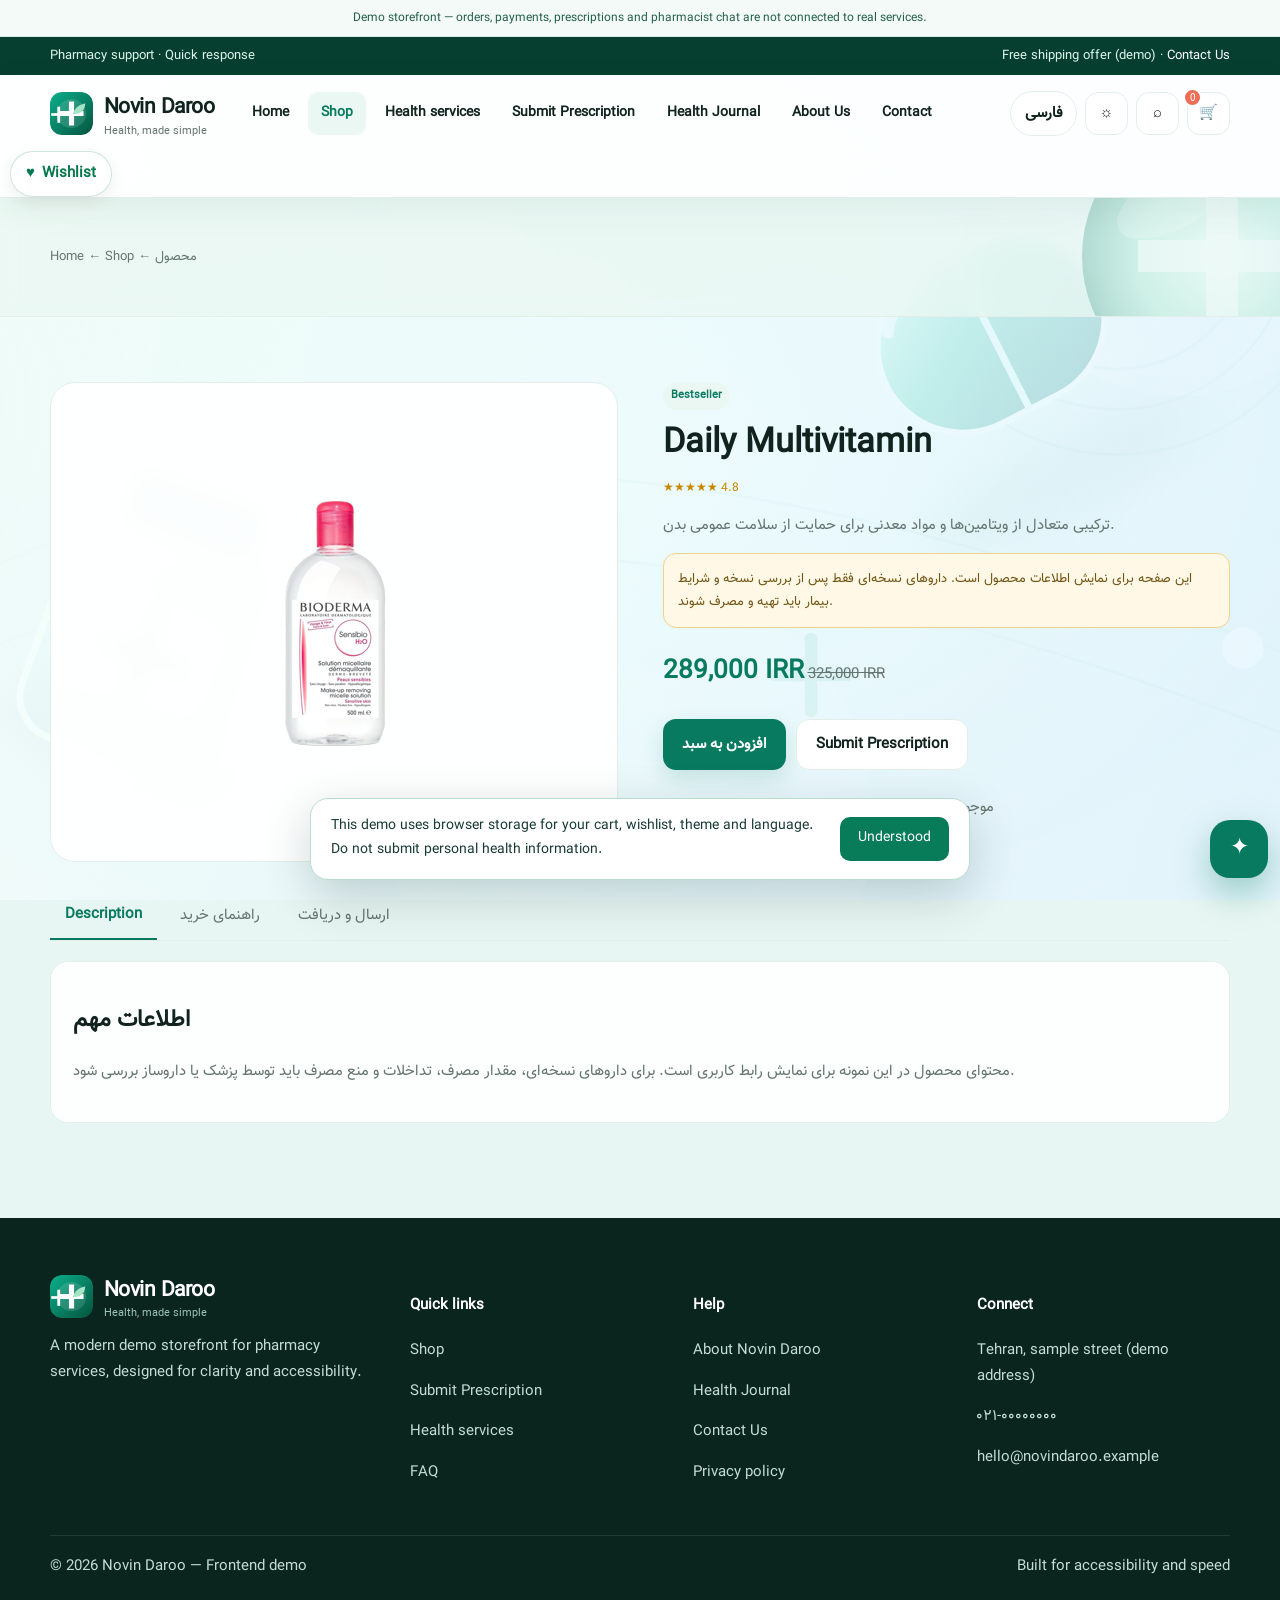
<file: shop-single.html>
<!doctype html>
<html lang="en" dir="ltr">
<head><script>try{let l=localStorage.getItem("novin_lang")==="fa"?"fa":"en";document.documentElement.lang=l;document.documentElement.dir=l==="fa"?"rtl":"ltr"}catch(e){}</script>
<meta charset="utf-8">
<meta name="color-scheme" content="light dark">
<meta name="viewport" content="width=device-width,initial-scale=1,viewport-fit=cover">
<title>جزئیات محصول | نوین‌دارو</title>
<meta name="description" content="مشاهده جزئیات، قیمت و اطلاعات عمومی محصول در فروشگاه نوین‌دارو.">
<meta name="theme-color" content="#087f5b">
<link rel="icon" href="assets/favicon.svg">
<link rel="stylesheet" href="css/style.css">
<link rel="canonical" href="index.html">
<meta property="og:title" content="جزئیات محصول | نوین‌دارو"><meta property="og:description" content="مشاهده جزئیات، قیمت و اطلاعات عمومی محصول در فروشگاه نوین‌دارو."><meta property="og:type" content="website">

<script src="js/i18n.js" defer></script>
<link rel="stylesheet" href="css/stage8.css">
</head><body data-page="shop-single">
<a class="skip" href="#main">پرش به محتوای اصلی</a>
<div class="topbar"><div class="container"><span>پشتیبانی داروساز · پاسخ‌گویی سریع</span><span class="optional">ارسال رایگان برای سفارش‌های بالای ۱ میلیون تومان · <a href="tel:+982100000000">تماس با ما</a></span></div></div>
<header class="header"><div class="container nav">
<a class="brand" href="index.html"><span class="brand-mark"></span><span>نوین‌دارو<small>سلامت، ساده و مطمئن</small></span></a>
<nav class="menu" aria-label="منوی اصلی">
<a class="" href="index.html">خانه</a><a class="active" href="shop.html">فروشگاه</a><a class="" href="services.html">خدمات سلامت</a><a href="prescription.html">ارسال نسخه</a><a class="" href="blog.html">مجله سلامت</a><a href="about.html">درباره ما</a><a href="contact.html">تماس</a>
</nav>
<div class="actions">
<button class="icon-btn hide-mobile" id="themeToggle" aria-label="تغییر تم">☼</button>
<a class="icon-btn" href="shop.html" aria-label="جستجوی محصولات">⌕</a>
<a class="icon-btn" href="cart.html" aria-label="سبد خرید">🛒<span class="count cart-count">0</span></a>
<button class="icon-btn menu-toggle" id="menuToggle" aria-label="منوی موبایل">☰</button>
</div></div>
<div id="mobileMenu" style="display:none" class="container"><nav class="menu" style="display:flex;flex-direction:column;align-items:stretch;padding:10px 0"><a href="index.html">خانه</a><a href="shop.html">فروشگاه</a><a href="services.html">خدمات سلامت</a><a href="prescription.html">ارسال نسخه</a><a href="blog.html">مجله سلامت</a><a href="faq.html">سوالات متداول</a><a href="contact.html">تماس با ما</a></nav></div>
<a class="wishlist-shortcut" href="wishlist.html" aria-label="Wishlist / علاقه‌مندی‌ها" title="Wishlist / علاقه‌مندی‌ها">♥ <span class="wishlist-label">Wishlist</span></a></header><main id="main"><section class="page-hero"><div class="container"><div class="crumb"><a href="index.html">خانه</a> ← <a href="shop.html">فروشگاه</a> ← محصول</div></div></section><section class="section"><div class="container"><div id="productDetail" class="detail"></div><div class="tabs"><button class="tab active">توضیحات</button><button class="tab">راهنمای خرید</button><button class="tab">ارسال و دریافت</button></div><div class="info-card"><h2>اطلاعات مهم</h2><p class="muted">محتوای محصول در این نمونه برای نمایش رابط کاربری است. برای داروهای نسخه‌ای، مقدار مصرف، تداخلات و منع مصرف باید توسط پزشک یا داروساز بررسی شود.</p></div></div></section></main><footer class="footer"><div class="container footer-grid">
<div><a class="brand" href="index.html" style="color:#fff"><span class="brand-mark"></span><span>نوین‌دارو<small style="color:#9dc2b5">سلامت، ساده و مطمئن</small></span></a><p>یک رابط کاربری مدرن برای فروشگاه و خدمات دیجیتال داروخانه؛ با تمرکز بر اعتماد، دسترسی و تجربه کاربری.</p></div>
<div><h4>دسترسی سریع</h4><p><a href="shop.html">فروشگاه</a></p><p><a href="prescription.html">ارسال نسخه</a></p><p><a href="services.html">خدمات سلامت</a></p><p><a href="faq.html">سوالات متداول</a></p></div>
<div><h4>راهنما</h4><p><a href="about.html">درباره نوین‌دارو</a></p><p><a href="blog.html">مجله سلامت</a></p><p><a href="contact.html">تماس با ما</a></p><p><a href="#">حریم خصوصی</a></p></div>
<div><h4>ارتباط</h4><p>تهران، خیابان نمونه، پلاک ۱۲</p><p><a href="tel:+982100000000">۰۲۱-۰۰۰۰۰۰۰۰</a></p><p><a href="mailto:hello@novindaroo.example">hello@novindaroo.example</a></p></div>
</div><div class="container footer-bottom"><span>© ۱۴۰۵ نوین‌دارو — نسخه نمایشی فرانت‌اند</span><span>طراحی شده با رویکرد دسترسی‌پذیر و سریع</span></div></footer>
<div class="chat" id="chat"><div class="chat-panel"><div class="chat-head"><strong>دستیار نوین‌دارو</strong><small>پاسخ‌گوی محصولات و راهنمای سایت</small></div><div class="chat-body" id="chatBody"><div class="msg bot">سلام! درباره محصولات، ارسال نسخه یا خدمات سایت چه کمکی می‌خواهید؟</div></div><form class="chat-input" id="chatForm"><input id="chatInput" aria-label="پیام" placeholder="مثلاً: ارسال نسخه چطور است؟"><button class="btn btn-primary" style="padding:8px 12px">ارسال</button></form></div><button class="chat-fab" id="chatFab" aria-label="باز کردن دستیار">✦</button></div>
<div class="toast" id="toast"></div>
<div class="mobile-bar"><a href="shop.html" class="btn btn-outline">فروشگاه</a><a href="prescription.html" class="btn btn-primary">ارسال نسخه</a></div>
<script src="js/stage7.js" defer></script>
<script src="js/app.js" defer></script><script src="js/stage8.js" defer></script>
</body></html>
</file>
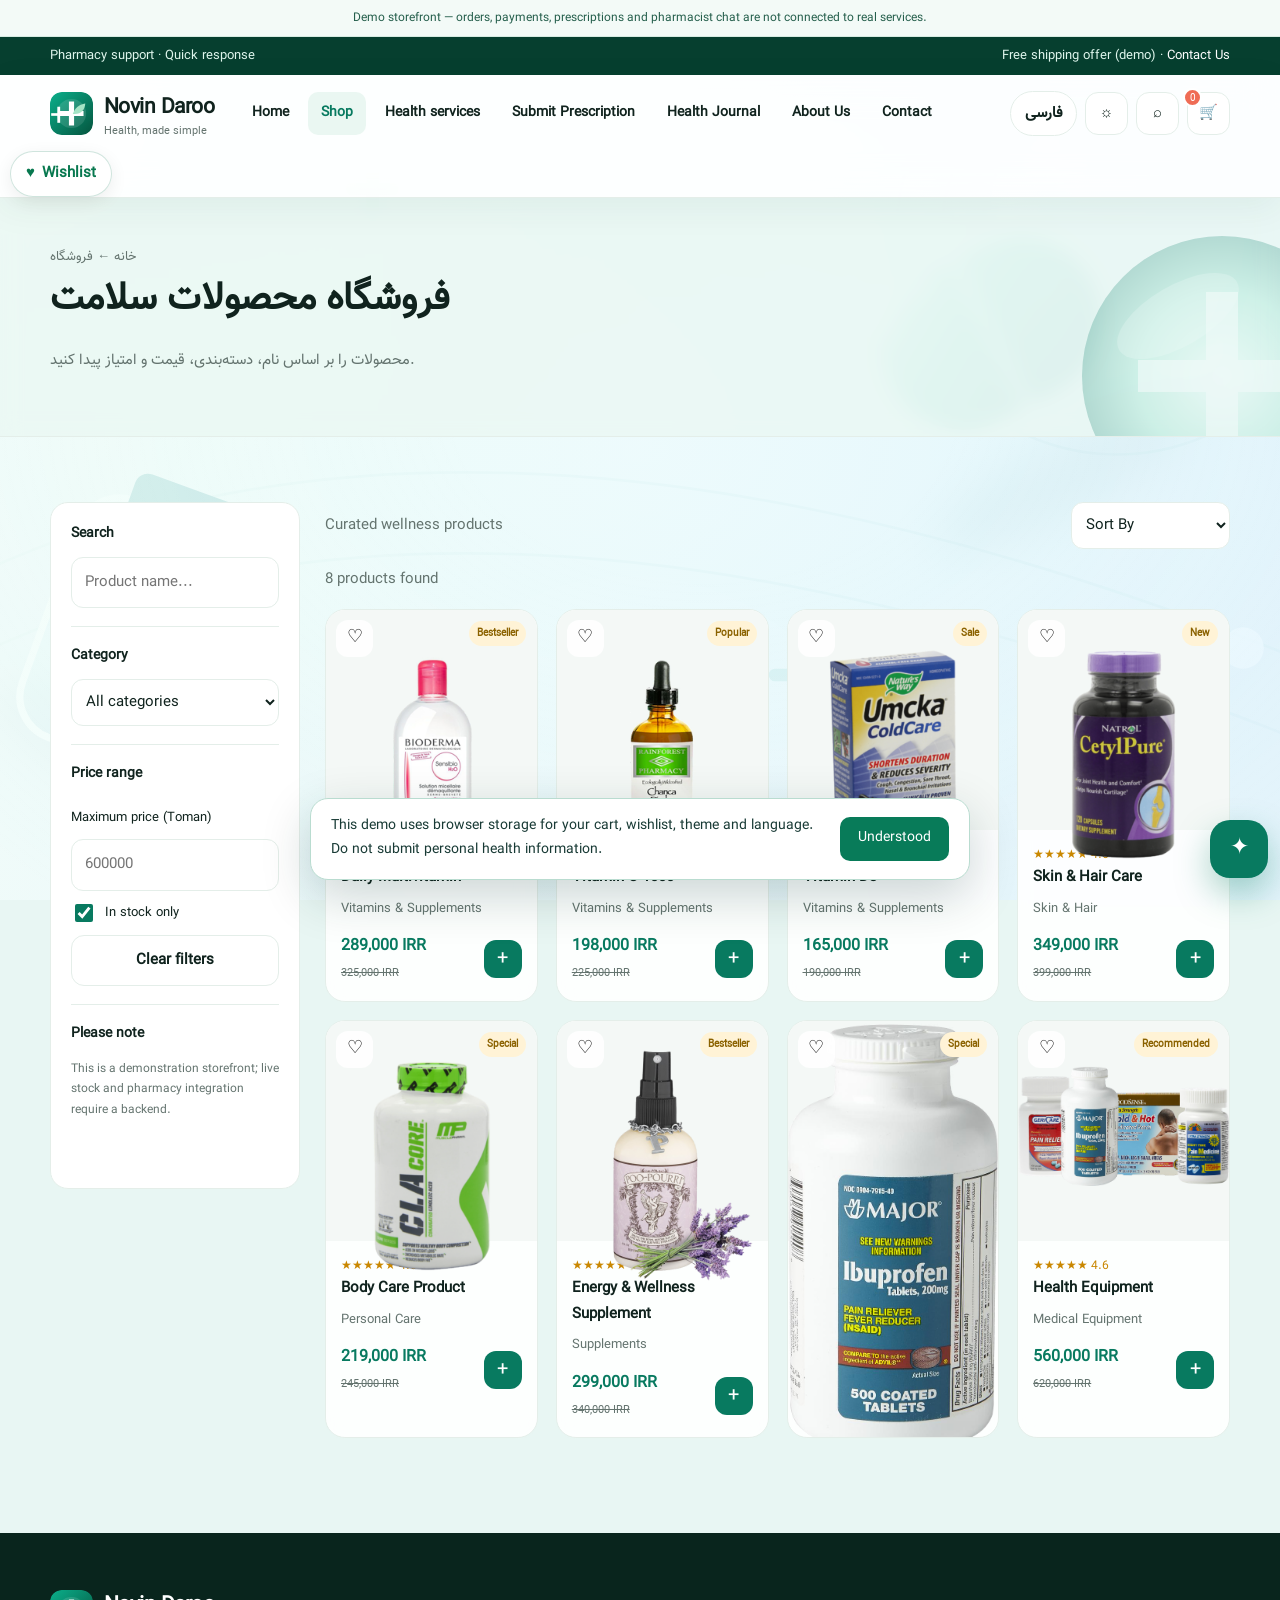
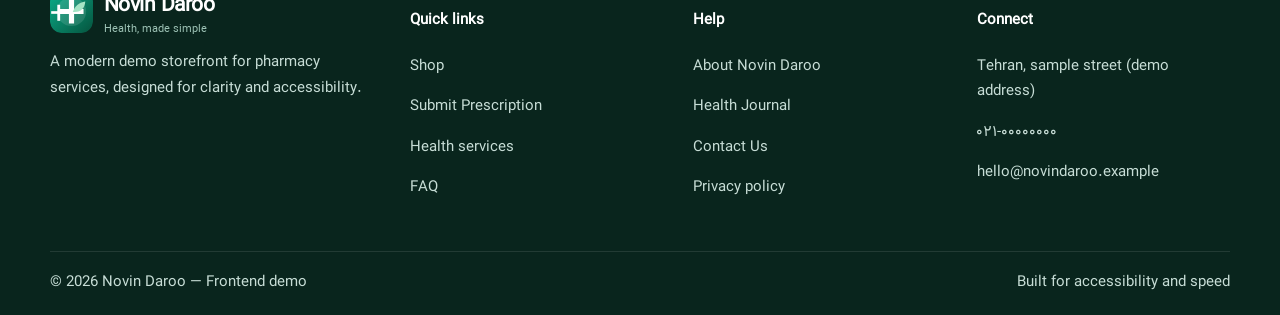
<file: shop.html>
<!doctype html>
<html lang="en" dir="ltr">
<head><script>try{let l=localStorage.getItem("novin_lang")==="fa"?"fa":"en";document.documentElement.lang=l;document.documentElement.dir=l==="fa"?"rtl":"ltr"}catch(e){}</script>
<meta charset="utf-8">
<meta name="color-scheme" content="light dark">
<meta name="viewport" content="width=device-width,initial-scale=1,viewport-fit=cover">
<title>فروشگاه محصولات سلامت | نوین‌دارو</title>
<meta name="description" content="خرید آنلاین محصولات سلامت، ویتامین‌ها، مکمل‌ها، محصولات پوست و مو و تجهیزات پزشکی در نوین‌دارو.">
<meta name="theme-color" content="#087f5b">
<link rel="icon" href="assets/favicon.svg">
<link rel="stylesheet" href="css/style.css">
<link rel="canonical" href="index.html">
<meta property="og:title" content="فروشگاه محصولات سلامت | نوین‌دارو"><meta property="og:description" content="خرید آنلاین محصولات سلامت، ویتامین‌ها، مکمل‌ها، محصولات پوست و مو و تجهیزات پزشکی در نوین‌دارو."><meta property="og:type" content="website">

<script src="js/i18n.js" defer></script>
<link rel="stylesheet" href="css/stage8.css">
</head><body data-page="shop">
<a class="skip" href="#main">پرش به محتوای اصلی</a>
<div class="topbar"><div class="container"><span>پشتیبانی داروساز · پاسخ‌گویی سریع</span><span class="optional">ارسال رایگان برای سفارش‌های بالای ۱ میلیون تومان · <a href="tel:+982100000000">تماس با ما</a></span></div></div>
<header class="header"><div class="container nav">
<a class="brand" href="index.html"><span class="brand-mark"></span><span>نوین‌دارو<small>سلامت، ساده و مطمئن</small></span></a>
<nav class="menu" aria-label="منوی اصلی">
<a class="" href="index.html">خانه</a><a class="active" href="shop.html">فروشگاه</a><a class="" href="services.html">خدمات سلامت</a><a href="prescription.html">ارسال نسخه</a><a class="" href="blog.html">مجله سلامت</a><a href="about.html">درباره ما</a><a href="contact.html">تماس</a>
</nav>
<div class="actions">
<button class="icon-btn hide-mobile" id="themeToggle" aria-label="تغییر تم">☼</button>
<a class="icon-btn" href="shop.html" aria-label="جستجوی محصولات">⌕</a>
<a class="icon-btn" href="cart.html" aria-label="سبد خرید">🛒<span class="count cart-count">0</span></a>
<button class="icon-btn menu-toggle" id="menuToggle" aria-label="منوی موبایل">☰</button>
</div></div>
<div id="mobileMenu" style="display:none" class="container"><nav class="menu" style="display:flex;flex-direction:column;align-items:stretch;padding:10px 0"><a href="index.html">خانه</a><a href="shop.html">فروشگاه</a><a href="services.html">خدمات سلامت</a><a href="prescription.html">ارسال نسخه</a><a href="blog.html">مجله سلامت</a><a href="faq.html">سوالات متداول</a><a href="contact.html">تماس با ما</a></nav></div>
<a class="wishlist-shortcut" href="wishlist.html" aria-label="Wishlist / علاقه‌مندی‌ها" title="Wishlist / علاقه‌مندی‌ها">♥ <span class="wishlist-label">Wishlist</span></a></header><main id="main"><section class="page-hero"><div class="container"><div class="crumb">خانه ← فروشگاه</div><h1>فروشگاه محصولات سلامت</h1><p class="muted">محصولات را بر اساس نام، دسته‌بندی، قیمت و امتیاز پیدا کنید.</p></div></section>
<section class="section"><div class="container shop-layout"><aside class="sidebar"><div class="filter-group"><h3>جستجو</h3><input id="shopSearch" class="field" placeholder="نام محصول..."></div><div class="filter-group"><h3>دسته‌بندی</h3><select id="categoryFilter" class="select" style="width:100%"><option value="">همه دسته‌ها</option><option>ویتامین و مکمل</option><option>پوست و مو</option><option>بهداشت شخصی</option><option>مکمل‌ها</option><option>سلامت خانواده</option><option>تجهیزات پزشکی</option></select></div><div class="filter-group novin-advanced-filters"><h3 data-en="Price range" data-fa="محدوده قیمت">Price range</h3><label for="priceLimit" data-en="Maximum price (Toman)" data-fa="حداکثر قیمت (تومان)">Maximum price (Toman)</label><input id="priceLimit" class="field" type="number" min="0" step="10000" placeholder="600000"><label class="novin-checkbox"><input id="inStockOnly" type="checkbox" checked><span data-en="In stock only" data-fa="فقط کالاهای موجود">In stock only</span></label><button id="resetFilters" class="btn btn-outline" type="button" data-en="Clear filters" data-fa="پاک کردن فیلترها">Clear filters</button></div><div class="filter-group"><h3>یادآوری</h3><p class="muted" style="font-size:12px">اطلاعات این فروشگاه نمایشی است و اتصال واقعی به موجودی و داروخانه نیاز به بک‌اند دارد.</p></div></aside><div><div class="shop-tools"><div class="muted">محصولات منتخب نوین‌دارو</div><select id="sortProducts" class="select"><option value="">مرتب‌سازی</option><option value="low">ارزان‌ترین</option><option value="high">گران‌ترین</option><option value="rating">بیشترین امتیاز</option></select></div><p id="shopResultCount" class="muted" aria-live="polite"></p><div class="product-grid"></div><p id="shopEmpty" class="novin-empty" hidden></p></div></div></section></main><footer class="footer"><div class="container footer-grid">
<div><a class="brand" href="index.html" style="color:#fff"><span class="brand-mark"></span><span>نوین‌دارو<small style="color:#9dc2b5">سلامت، ساده و مطمئن</small></span></a><p>یک رابط کاربری مدرن برای فروشگاه و خدمات دیجیتال داروخانه؛ با تمرکز بر اعتماد، دسترسی و تجربه کاربری.</p></div>
<div><h4>دسترسی سریع</h4><p><a href="shop.html">فروشگاه</a></p><p><a href="prescription.html">ارسال نسخه</a></p><p><a href="services.html">خدمات سلامت</a></p><p><a href="faq.html">سوالات متداول</a></p></div>
<div><h4>راهنما</h4><p><a href="about.html">درباره نوین‌دارو</a></p><p><a href="blog.html">مجله سلامت</a></p><p><a href="contact.html">تماس با ما</a></p><p><a href="#">حریم خصوصی</a></p></div>
<div><h4>ارتباط</h4><p>تهران، خیابان نمونه، پلاک ۱۲</p><p><a href="tel:+982100000000">۰۲۱-۰۰۰۰۰۰۰۰</a></p><p><a href="mailto:hello@novindaroo.example">hello@novindaroo.example</a></p></div>
</div><div class="container footer-bottom"><span>© ۱۴۰۵ نوین‌دارو — نسخه نمایشی فرانت‌اند</span><span>طراحی شده با رویکرد دسترسی‌پذیر و سریع</span></div></footer>
<div class="chat" id="chat"><div class="chat-panel"><div class="chat-head"><strong>دستیار نوین‌دارو</strong><small>پاسخ‌گوی محصولات و راهنمای سایت</small></div><div class="chat-body" id="chatBody"><div class="msg bot">سلام! درباره محصولات، ارسال نسخه یا خدمات سایت چه کمکی می‌خواهید؟</div></div><form class="chat-input" id="chatForm"><input id="chatInput" aria-label="پیام" placeholder="مثلاً: ارسال نسخه چطور است؟"><button class="btn btn-primary" style="padding:8px 12px">ارسال</button></form></div><button class="chat-fab" id="chatFab" aria-label="باز کردن دستیار">✦</button></div>
<div class="toast" id="toast"></div>
<div class="mobile-bar"><a href="shop.html" class="btn btn-outline">فروشگاه</a><a href="prescription.html" class="btn btn-primary">ارسال نسخه</a></div>
<script src="js/stage7.js" defer></script>
<script src="js/app.js" defer></script><script src="js/stage8.js" defer></script>
</body></html>
</file>
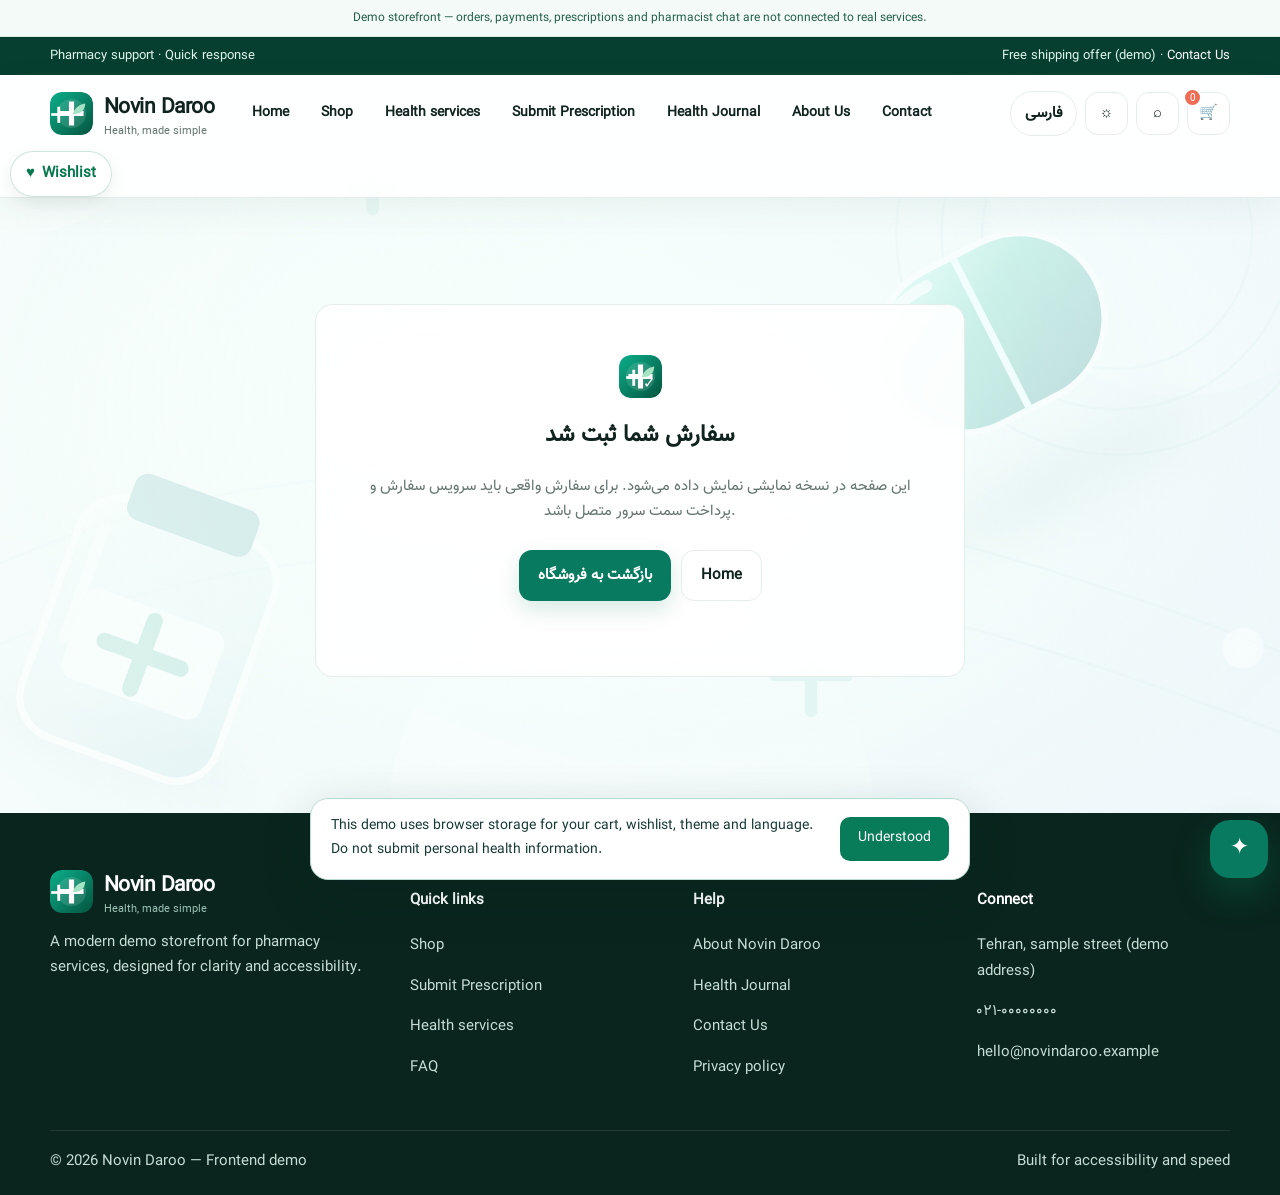
<file: thankyou.html>
<!doctype html>
<html lang="en" dir="ltr">
<head><script>try{let l=localStorage.getItem("novin_lang")==="fa"?"fa":"en";document.documentElement.lang=l;document.documentElement.dir=l==="fa"?"rtl":"ltr"}catch(e){}</script>
<meta charset="utf-8">
<meta name="color-scheme" content="light dark">
<meta name="viewport" content="width=device-width,initial-scale=1,viewport-fit=cover">
<title>ثبت سفارش | نوین‌دارو</title>
<meta name="description" content="صفحه تایید ثبت سفارش نوین‌دارو.">
<meta name="theme-color" content="#087f5b">
<link rel="icon" href="assets/favicon.svg">
<link rel="stylesheet" href="css/style.css">
<link rel="canonical" href="index.html">
<meta property="og:title" content="ثبت سفارش | نوین‌دارو"><meta property="og:description" content="صفحه تایید ثبت سفارش نوین‌دارو."><meta property="og:type" content="website">

<script src="js/i18n.js" defer></script>
<link rel="stylesheet" href="css/stage8.css">
</head><body data-page="thankyou">
<a class="skip" href="#main">پرش به محتوای اصلی</a>
<div class="topbar"><div class="container"><span>پشتیبانی داروساز · پاسخ‌گویی سریع</span><span class="optional">ارسال رایگان برای سفارش‌های بالای ۱ میلیون تومان · <a href="tel:+982100000000">تماس با ما</a></span></div></div>
<header class="header"><div class="container nav">
<a class="brand" href="index.html"><span class="brand-mark"></span><span>نوین‌دارو<small>سلامت، ساده و مطمئن</small></span></a>
<nav class="menu" aria-label="منوی اصلی">
<a class="" href="index.html">خانه</a><a class="" href="shop.html">فروشگاه</a><a class="" href="services.html">خدمات سلامت</a><a href="prescription.html">ارسال نسخه</a><a class="" href="blog.html">مجله سلامت</a><a href="about.html">درباره ما</a><a href="contact.html">تماس</a>
</nav>
<div class="actions">
<button class="icon-btn hide-mobile" id="themeToggle" aria-label="تغییر تم">☼</button>
<a class="icon-btn" href="shop.html" aria-label="جستجوی محصولات">⌕</a>
<a class="icon-btn" href="cart.html" aria-label="سبد خرید">🛒<span class="count cart-count">0</span></a>
<button class="icon-btn menu-toggle" id="menuToggle" aria-label="منوی موبایل">☰</button>
</div></div>
<div id="mobileMenu" style="display:none" class="container"><nav class="menu" style="display:flex;flex-direction:column;align-items:stretch;padding:10px 0"><a href="index.html">خانه</a><a href="shop.html">فروشگاه</a><a href="services.html">خدمات سلامت</a><a href="prescription.html">ارسال نسخه</a><a href="blog.html">مجله سلامت</a><a href="faq.html">سوالات متداول</a><a href="contact.html">تماس با ما</a></nav></div>
<a class="wishlist-shortcut" href="wishlist.html" aria-label="Wishlist / علاقه‌مندی‌ها" title="Wishlist / علاقه‌مندی‌ها">♥ <span class="wishlist-label">Wishlist</span></a></header><main id="main"><section class="section" style="min-height:65vh;display:grid;place-items:center"><div class="info-card" style="max-width:650px;text-align:center;padding:50px"><div class="brand-mark" style="margin:auto">✓</div><h1>سفارش شما ثبت شد</h1><p class="muted">این صفحه در نسخه نمایشی نمایش داده می‌شود. برای سفارش واقعی باید سرویس سفارش و پرداخت سمت سرور متصل باشد.</p><div class="hero-actions" style="justify-content:center"><a class="btn btn-primary" href="shop.html">بازگشت به فروشگاه</a><a class="btn btn-outline" href="index.html">صفحه اصلی</a></div></div></section></main><footer class="footer"><div class="container footer-grid">
<div><a class="brand" href="index.html" style="color:#fff"><span class="brand-mark"></span><span>نوین‌دارو<small style="color:#9dc2b5">سلامت، ساده و مطمئن</small></span></a><p>یک رابط کاربری مدرن برای فروشگاه و خدمات دیجیتال داروخانه؛ با تمرکز بر اعتماد، دسترسی و تجربه کاربری.</p></div>
<div><h4>دسترسی سریع</h4><p><a href="shop.html">فروشگاه</a></p><p><a href="prescription.html">ارسال نسخه</a></p><p><a href="services.html">خدمات سلامت</a></p><p><a href="faq.html">سوالات متداول</a></p></div>
<div><h4>راهنما</h4><p><a href="about.html">درباره نوین‌دارو</a></p><p><a href="blog.html">مجله سلامت</a></p><p><a href="contact.html">تماس با ما</a></p><p><a href="#">حریم خصوصی</a></p></div>
<div><h4>ارتباط</h4><p>تهران، خیابان نمونه، پلاک ۱۲</p><p><a href="tel:+982100000000">۰۲۱-۰۰۰۰۰۰۰۰</a></p><p><a href="mailto:hello@novindaroo.example">hello@novindaroo.example</a></p></div>
</div><div class="container footer-bottom"><span>© ۱۴۰۵ نوین‌دارو — نسخه نمایشی فرانت‌اند</span><span>طراحی شده با رویکرد دسترسی‌پذیر و سریع</span></div></footer>
<div class="chat" id="chat"><div class="chat-panel"><div class="chat-head"><strong>دستیار نوین‌دارو</strong><small>پاسخ‌گوی محصولات و راهنمای سایت</small></div><div class="chat-body" id="chatBody"><div class="msg bot">سلام! درباره محصولات، ارسال نسخه یا خدمات سایت چه کمکی می‌خواهید؟</div></div><form class="chat-input" id="chatForm"><input id="chatInput" aria-label="پیام" placeholder="مثلاً: ارسال نسخه چطور است؟"><button class="btn btn-primary" style="padding:8px 12px">ارسال</button></form></div><button class="chat-fab" id="chatFab" aria-label="باز کردن دستیار">✦</button></div>
<div class="toast" id="toast"></div>
<div class="mobile-bar"><a href="shop.html" class="btn btn-outline">فروشگاه</a><a href="prescription.html" class="btn btn-primary">ارسال نسخه</a></div>
<script src="js/stage7.js" defer></script>
<script src="js/app.js" defer></script><script src="js/stage8.js" defer></script>
</body></html>
</file>
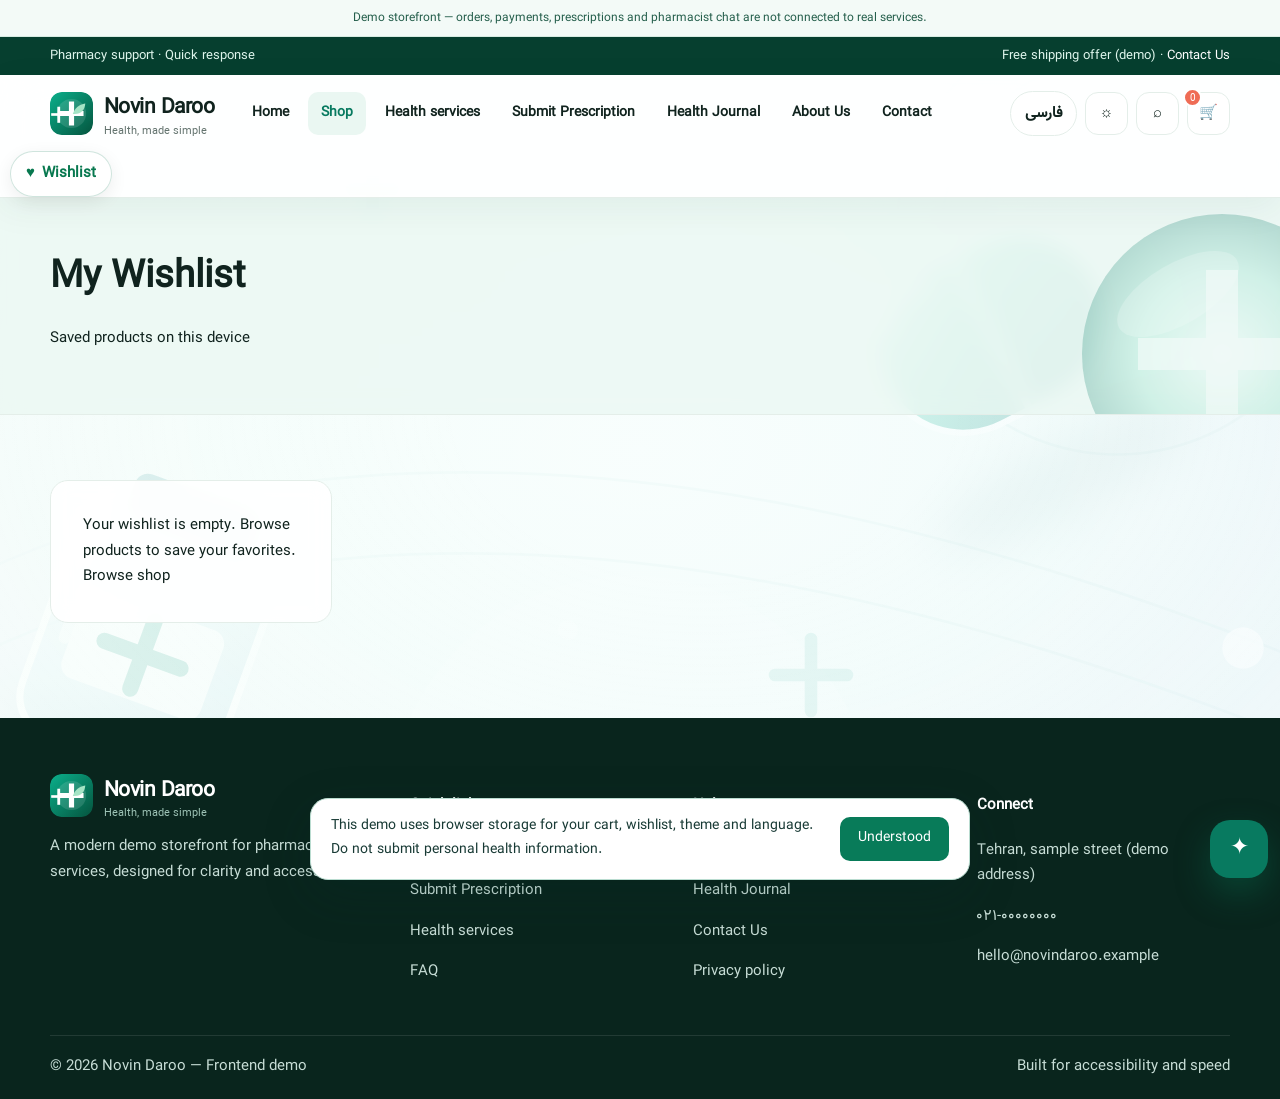
<file: wishlist.html>
<!doctype html>
<html lang="en" dir="ltr">
<head><script>try{let l=localStorage.getItem("novin_lang")==="fa"?"fa":"en";document.documentElement.lang=l;document.documentElement.dir=l==="fa"?"rtl":"ltr"}catch(e){}</script>
<meta charset="utf-8">
<meta name="color-scheme" content="light dark">
<meta name="viewport" content="width=device-width,initial-scale=1,viewport-fit=cover">
<title>Wishlist | Novin Daroo</title>
<meta name="description" content="خرید آنلاین محصولات سلامت، ویتامین‌ها، مکمل‌ها، محصولات پوست و مو و تجهیزات پزشکی در نوین‌دارو.">
<meta name="theme-color" content="#087f5b">
<link rel="icon" href="assets/favicon.svg">
<link rel="stylesheet" href="css/style.css">
<link rel="canonical" href="index.html">
<meta property="og:title" content="فروشگاه محصولات سلامت | نوین‌دارو"><meta property="og:description" content="خرید آنلاین محصولات سلامت، ویتامین‌ها، مکمل‌ها، محصولات پوست و مو و تجهیزات پزشکی در نوین‌دارو."><meta property="og:type" content="website">

<script src="js/i18n.js" defer></script>
<link rel="stylesheet" href="css/stage8.css">
</head><body data-page="wishlist">
<a class="skip" href="#main">پرش به محتوای اصلی</a>
<div class="topbar"><div class="container"><span>پشتیبانی داروساز · پاسخ‌گویی سریع</span><span class="optional">ارسال رایگان برای سفارش‌های بالای ۱ میلیون تومان · <a href="tel:+982100000000">تماس با ما</a></span></div></div>
<header class="header"><div class="container nav">
<a class="brand" href="index.html"><span class="brand-mark"></span><span>نوین‌دارو<small>سلامت، ساده و مطمئن</small></span></a>
<nav class="menu" aria-label="منوی اصلی">
<a class="" href="index.html">خانه</a><a class="active" href="shop.html">فروشگاه</a><a class="" href="services.html">خدمات سلامت</a><a href="prescription.html">ارسال نسخه</a><a class="" href="blog.html">مجله سلامت</a><a href="about.html">درباره ما</a><a href="contact.html">تماس</a>
</nav>
<div class="actions">
<button class="icon-btn hide-mobile" id="themeToggle" aria-label="تغییر تم">☼</button>
<a class="icon-btn" href="shop.html" aria-label="جستجوی محصولات">⌕</a>
<a class="icon-btn" href="cart.html" aria-label="سبد خرید">🛒<span class="count cart-count">0</span></a>
<button class="icon-btn menu-toggle" id="menuToggle" aria-label="منوی موبایل">☰</button>
</div></div>
<div id="mobileMenu" style="display:none" class="container"><nav class="menu" style="display:flex;flex-direction:column;align-items:stretch;padding:10px 0"><a href="index.html">خانه</a><a href="shop.html">فروشگاه</a><a href="services.html">خدمات سلامت</a><a href="prescription.html">ارسال نسخه</a><a href="blog.html">مجله سلامت</a><a href="faq.html">سوالات متداول</a><a href="contact.html">تماس با ما</a></nav></div>
<a class="wishlist-shortcut" href="wishlist.html" aria-label="Wishlist / علاقه‌مندی‌ها" title="Wishlist / علاقه‌مندی‌ها">♥ <span class="wishlist-label">Wishlist</span></a></header><main id="main"><section class="page-hero"><div class="container"><h1 data-en="My Wishlist">My Wishlist</h1><p data-en="Saved products on this device">Saved products on this device</p></div></section><section class="section"><div class="container"><div class="product-grid" id="wishlistGrid"></div></div></section></main><footer class="footer"><div class="container footer-grid">
<div><a class="brand" href="index.html" style="color:#fff"><span class="brand-mark"></span><span>نوین‌دارو<small style="color:#9dc2b5">سلامت، ساده و مطمئن</small></span></a><p>یک رابط کاربری مدرن برای فروشگاه و خدمات دیجیتال داروخانه؛ با تمرکز بر اعتماد، دسترسی و تجربه کاربری.</p></div>
<div><h4>دسترسی سریع</h4><p><a href="shop.html">فروشگاه</a></p><p><a href="prescription.html">ارسال نسخه</a></p><p><a href="services.html">خدمات سلامت</a></p><p><a href="faq.html">سوالات متداول</a></p></div>
<div><h4>راهنما</h4><p><a href="about.html">درباره نوین‌دارو</a></p><p><a href="blog.html">مجله سلامت</a></p><p><a href="contact.html">تماس با ما</a></p><p><a href="#">حریم خصوصی</a></p></div>
<div><h4>ارتباط</h4><p>تهران، خیابان نمونه، پلاک ۱۲</p><p><a href="tel:+982100000000">۰۲۱-۰۰۰۰۰۰۰۰</a></p><p><a href="mailto:hello@novindaroo.example">hello@novindaroo.example</a></p></div>
</div><div class="container footer-bottom"><span>© ۱۴۰۵ نوین‌دارو — نسخه نمایشی فرانت‌اند</span><span>طراحی شده با رویکرد دسترسی‌پذیر و سریع</span></div></footer>
<div class="chat" id="chat"><div class="chat-panel"><div class="chat-head"><strong>دستیار نوین‌دارو</strong><small>پاسخ‌گوی محصولات و راهنمای سایت</small></div><div class="chat-body" id="chatBody"><div class="msg bot">سلام! درباره محصولات، ارسال نسخه یا خدمات سایت چه کمکی می‌خواهید؟</div></div><form class="chat-input" id="chatForm"><input id="chatInput" aria-label="پیام" placeholder="مثلاً: ارسال نسخه چطور است؟"><button class="btn btn-primary" style="padding:8px 12px">ارسال</button></form></div><button class="chat-fab" id="chatFab" aria-label="باز کردن دستیار">✦</button></div>
<div class="toast" id="toast"></div>
<div class="mobile-bar"><a href="shop.html" class="btn btn-outline">فروشگاه</a><a href="prescription.html" class="btn btn-primary">ارسال نسخه</a></div>
<script src="js/stage7.js" defer></script>
<script src="js/app.js" defer></script><script src="js/stage8.js" defer></script>
</body></html>
</file>
<file: css/style.css>
@font-face{font-family:Vazir;src:url('../fonts/Vazir.woff2') format('woff2');font-display:swap}
:root{--primary:#087f5b;--primary-2:#0aa77a;--ink:#10231e;--muted:#64746f;--bg:#f6faf8;--surface:#fff;--line:#e4eee9;--soft:#eaf7f2;--accent:#f3b63f;--danger:#c24141;--shadow:0 18px 55px rgba(16,35,30,.09);--radius:20px}
*{box-sizing:border-box}html{scroll-behavior:smooth}body{margin:0;background:var(--bg);color:var(--ink);font-family:Vazir,Tahoma,sans-serif;line-height:1.85;font-size:15px}body.dark{--ink:#edf8f4;--muted:#a7bbb4;--bg:#0c1714;--surface:#12211d;--line:#233a33;--soft:#17352c;--shadow:0 18px 55px rgba(0,0,0,.2)}a{color:inherit;text-decoration:none}button,input,select,textarea{font:inherit}button{cursor:pointer}.container{width:min(1180px,calc(100% - 32px));margin:auto}.skip{position:absolute;top:-100px;right:10px;background:#000;color:#fff;padding:10px 15px;z-index:9999}.skip:focus{top:10px}.topbar{background:#063f2f;color:#dff6ed;font-size:13px}.topbar .container{display:flex;justify-content:space-between;gap:20px;padding:8px 0}.topbar a{color:#fff}.header{background:var(--surface);position:sticky;top:0;z-index:1000;border-bottom:1px solid var(--line);backdrop-filter:blur(16px)}.nav{height:76px;display:flex;align-items:center;gap:25px}.brand{display:flex;align-items:center;gap:10px;font-weight:900;font-size:21px;white-space:nowrap}.brand-mark{width:43px;height:43px;border-radius:14px;background:linear-gradient(135deg,var(--primary),#12b98a);display:grid;place-items:center;color:#fff;box-shadow:0 8px 20px rgba(8,127,91,.25)}.brand-mark:before{content:"+";font-size:31px;font-weight:500}.brand small{display:block;font-size:10px;color:var(--muted);font-weight:500;line-height:1}.menu{display:flex;align-items:center;gap:6px;margin-right:auto}.menu a{padding:10px 13px;border-radius:12px;font-weight:700;font-size:14px}.menu a:hover,.menu a.active{background:var(--soft);color:var(--primary)}.actions{display:flex;align-items:center;gap:8px}.icon-btn{width:43px;height:43px;border:1px solid var(--line);background:var(--surface);border-radius:13px;display:grid;place-items:center;position:relative;color:var(--ink)}.icon-btn:hover{border-color:var(--primary);color:var(--primary)}.count{position:absolute;top:-5px;left:-5px;min-width:19px;height:19px;border-radius:99px;background:#ef6c55;color:#fff;font-size:10px;display:grid;place-items:center;border:2px solid var(--surface)}.menu-toggle{display:none}.hero{padding:55px 0 35px;background:radial-gradient(circle at 10% 10%,#d9f6eb 0,transparent 32%),linear-gradient(135deg,var(--bg),var(--surface))}.hero-grid{display:grid;grid-template-columns:1.05fr .95fr;gap:50px;align-items:center}.eyebrow{display:inline-flex;gap:7px;align-items:center;color:var(--primary);background:var(--soft);border-radius:999px;padding:7px 12px;font-weight:800;font-size:12px}.hero h1{font-size:clamp(32px,5vw,58px);line-height:1.25;margin:17px 0 16px;letter-spacing:-1px}.hero h1 span{color:var(--primary)}.hero p{color:var(--muted);font-size:17px;max-width:650px}.hero-actions{display:flex;gap:10px;flex-wrap:wrap;margin:25px 0}.btn{border:0;border-radius:13px;padding:12px 19px;display:inline-flex;align-items:center;justify-content:center;gap:8px;font-weight:800;transition:.2s}.btn-primary{background:var(--primary);color:#fff;box-shadow:0 10px 25px rgba(8,127,91,.2)}.btn-primary:hover{background:#06684b;transform:translateY(-1px)}.btn-outline{background:var(--surface);border:1px solid var(--line);color:var(--ink)}.btn-outline:hover{border-color:var(--primary);color:var(--primary)}.hero-card{position:relative;min-height:390px;border-radius:30px;overflow:hidden;background:var(--soft);box-shadow:var(--shadow)}.hero-card img{width:100%;height:100%;min-height:390px;object-fit:cover;display:block}.floating{position:absolute;background:rgba(255,255,255,.94);color:#10231e;padding:12px 15px;border-radius:15px;box-shadow:var(--shadow);font-weight:800}.float-1{right:18px;top:20px}.float-2{left:18px;bottom:20px}.searchbar{margin-top:22px;background:var(--surface);border:1px solid var(--line);border-radius:16px;padding:7px;display:flex;max-width:700px;box-shadow:var(--shadow)}.searchbar input{flex:1;border:0;outline:0;background:transparent;padding:10px 13px;color:var(--ink)}.section{padding:65px 0}.section-head{display:flex;align-items:end;justify-content:space-between;gap:20px;margin-bottom:27px}.section-head h2{font-size:28px;margin:0}.section-head p{color:var(--muted);margin:5px 0 0}.categories{display:grid;grid-template-columns:repeat(6,1fr);gap:14px}.cat{background:var(--surface);border:1px solid var(--line);border-radius:18px;padding:20px 12px;text-align:center;transition:.2s}.cat:hover{transform:translateY(-4px);box-shadow:var(--shadow);border-color:transparent}.cat-icon{width:54px;height:54px;margin:0 auto 10px;border-radius:17px;background:var(--soft);display:grid;place-items:center;font-size:25px}.cat strong{display:block;font-size:13px}.trust{display:grid;grid-template-columns:repeat(4,1fr);gap:14px}.trust-item{background:var(--surface);border:1px solid var(--line);border-radius:18px;padding:20px}.trust-item b{display:block;margin-bottom:4px}.muted{color:var(--muted)}.product-grid{display:grid;grid-template-columns:repeat(4,1fr);gap:18px}.product{background:var(--surface);border:1px solid var(--line);border-radius:20px;overflow:hidden;position:relative;transition:.2s}.product:hover{transform:translateY(-4px);box-shadow:var(--shadow);border-color:transparent}.product-media{height:220px;background:#f4f8f6;position:relative;display:grid;place-items:center}.product-media img{width:100%;height:100%;object-fit:contain}.wish{position:absolute;top:10px;left:10px;width:37px;height:37px;border:0;border-radius:12px;background:rgba(255,255,255,.9);font-size:18px}.wish.active{color:#ef6c55}.badge{position:absolute;top:11px;right:11px;background:#fff3d6;color:#8b6200;border-radius:999px;padding:4px 8px;font-size:10px;font-weight:800}.product-body{padding:15px}.product-body h3{font-size:15px;margin:0 0 5px}.rating{font-size:12px;color:#c98700}.price{display:flex;align-items:center;justify-content:space-between;margin-top:12px}.price strong{color:var(--primary);font-size:16px}.mini-add{width:38px;height:38px;border:0;border-radius:12px;background:var(--primary);color:#fff;font-size:20px}.promo{border-radius:28px;background:linear-gradient(135deg,#063f2f,#087f5b);color:#fff;padding:38px;display:grid;grid-template-columns:1.5fr 1fr;gap:30px;align-items:center}.promo h2{font-size:32px;margin:0 0 10px}.promo p{color:#d9f6eb}.service-grid{display:grid;grid-template-columns:repeat(3,1fr);gap:18px}.service{background:var(--surface);border:1px solid var(--line);border-radius:20px;padding:24px}.service-icon{font-size:28px}.service h3{margin:12px 0 7px}.service p{color:var(--muted);font-size:14px}.testimonials{display:grid;grid-template-columns:repeat(3,1fr);gap:18px}.quote{background:var(--surface);border:1px solid var(--line);border-radius:20px;padding:22px}.quote .person{display:flex;gap:10px;align-items:center;margin-top:18px}.avatar{width:42px;height:42px;border-radius:50%;object-fit:cover}.newsletter{background:var(--soft);border-radius:25px;padding:30px;display:flex;align-items:center;justify-content:space-between;gap:20px}.inline-form{display:flex;gap:8px}.field{width:100%;padding:12px 13px;border:1px solid var(--line);background:var(--surface);color:var(--ink);border-radius:12px;outline:none}.field:focus{border-color:var(--primary);box-shadow:0 0 0 3px rgba(8,127,91,.1)}.footer{background:#09251d;color:#c7ddd6;padding:55px 0 20px;margin-top:30px}.footer-grid{display:grid;grid-template-columns:1.3fr 1fr 1fr 1fr;gap:30px}.footer h3,.footer h4{color:#fff}.footer a{color:#c7ddd6}.footer a:hover{color:#fff}.footer-bottom{border-top:1px solid rgba(255,255,255,.1);margin-top:35px;padding-top:18px;display:flex;justify-content:space-between}.page-hero{padding:48px 0;background:linear-gradient(135deg,var(--soft),var(--bg));border-bottom:1px solid var(--line)}.page-hero h1{margin:0 0 5px;font-size:38px}.crumb{color:var(--muted);font-size:13px}.shop-layout{display:grid;grid-template-columns:250px 1fr;gap:25px}.sidebar{background:var(--surface);border:1px solid var(--line);border-radius:18px;padding:20px;height:max-content;position:sticky;top:95px}.filter-group{padding-bottom:18px;margin-bottom:18px;border-bottom:1px solid var(--line)}.filter-group:last-child{border:0}.filter-group h3{font-size:14px;margin:0 0 10px}.check{display:flex;gap:8px;align-items:center;margin:7px 0;color:var(--muted);font-size:13px}.shop-tools{display:flex;justify-content:space-between;gap:12px;align-items:center;margin-bottom:18px}.select{border:1px solid var(--line);border-radius:12px;padding:10px;background:var(--surface);color:var(--ink)}.detail{display:grid;grid-template-columns:1fr 1fr;gap:45px}.detail-img{background:var(--surface);border:1px solid var(--line);border-radius:25px;display:grid;place-items:center;min-height:480px}.detail-img img{max-width:90%;max-height:440px;object-fit:contain}.detail h1{font-size:34px;margin:5px 0}.tabs{display:flex;gap:8px;border-bottom:1px solid var(--line);margin:30px 0 20px}.tab{padding:10px 15px;border:0;background:none;color:var(--muted)}.tab.active{color:var(--primary);font-weight:800;border-bottom:2px solid var(--primary)}.notice{background:#fff8e6;border:1px solid #f1d28a;color:#6f5311;padding:14px;border-radius:13px;font-size:13px}.cart-table{width:100%;border-collapse:collapse;background:var(--surface);border:1px solid var(--line);border-radius:18px;overflow:hidden}.cart-table th,.cart-table td{padding:15px;border-bottom:1px solid var(--line);text-align:right}.cart-product{display:flex;align-items:center;gap:12px}.cart-product img{width:65px;height:65px;object-fit:contain;background:#f4f8f6;border-radius:10px}.qty{display:inline-flex;border:1px solid var(--line);border-radius:10px;overflow:hidden}.qty button{border:0;background:transparent;width:32px}.qty input{width:40px;border:0;text-align:center;background:transparent;color:var(--ink)}.cart-layout{display:grid;grid-template-columns:1fr 340px;gap:25px}.summary{background:var(--surface);border:1px solid var(--line);border-radius:18px;padding:22px;height:max-content;position:sticky;top:95px}.sum-row{display:flex;justify-content:space-between;padding:9px 0}.sum-total{border-top:1px solid var(--line);margin-top:8px;padding-top:15px;font-size:18px;font-weight:900}.form-grid{display:grid;grid-template-columns:repeat(2,1fr);gap:15px}.form-group label{display:block;font-size:13px;font-weight:800;margin-bottom:6px}.full{grid-column:1/-1}.info-grid{display:grid;grid-template-columns:repeat(3,1fr);gap:18px}.info-card{background:var(--surface);border:1px solid var(--line);border-radius:18px;padding:22px}.faq{max-width:850px;margin:auto}.faq-item{background:var(--surface);border:1px solid var(--line);border-radius:15px;margin-bottom:10px;overflow:hidden}.faq-q{width:100%;padding:17px;border:0;background:transparent;color:var(--ink);display:flex;justify-content:space-between;text-align:right;font-weight:800}.faq-a{display:none;padding:0 17px 17px;color:var(--muted);font-size:14px}.faq-item.open .faq-a{display:block}.blog-grid{display:grid;grid-template-columns:repeat(3,1fr);gap:18px}.article{background:var(--surface);border:1px solid var(--line);border-radius:20px;overflow:hidden}.article img{width:100%;height:190px;object-fit:cover}.article-body{padding:18px}.tag{display:inline-block;color:var(--primary);background:var(--soft);padding:4px 8px;border-radius:99px;font-size:11px;font-weight:800}.upload{border:2px dashed #b9d8cd;border-radius:18px;padding:35px;text-align:center;background:var(--soft)}.chat{position:fixed;left:22px;bottom:22px;z-index:1500}.chat-fab{width:58px;height:58px;border:0;border-radius:20px;background:var(--primary);color:#fff;box-shadow:0 15px 35px rgba(8,127,91,.35);font-size:23px}.chat-panel{display:none;width:340px;max-width:calc(100vw - 30px);height:480px;background:var(--surface);border:1px solid var(--line);border-radius:22px;box-shadow:var(--shadow);overflow:hidden;margin-bottom:10px}.chat.open .chat-panel{display:flex;flex-direction:column}.chat-head{background:#063f2f;color:#fff;padding:15px}.chat-head strong{display:block}.chat-body{flex:1;padding:13px;overflow:auto}.msg{max-width:85%;padding:10px 12px;border-radius:14px;margin:7px 0;font-size:12px}.msg.bot{background:var(--soft)}.msg.user{background:var(--primary);color:#fff;margin-right:auto}.chat-input{display:flex;gap:5px;padding:9px;border-top:1px solid var(--line)}.chat-input input{flex:1;border:1px solid var(--line);border-radius:11px;padding:9px;background:var(--surface);color:var(--ink)}.toast{position:fixed;right:20px;bottom:20px;background:#10231e;color:#fff;padding:13px 17px;border-radius:13px;z-index:3000;opacity:0;transform:translateY(15px);transition:.25s}.toast.show{opacity:1;transform:none}.mobile-bar{display:none}.modal{position:fixed;inset:0;background:rgba(0,0,0,.55);z-index:2500;display:none;align-items:center;justify-content:center;padding:15px}.modal.show{display:flex}.modal-card{width:min(600px,100%);background:var(--surface);border-radius:22px;padding:25px;position:relative}.close{position:absolute;left:15px;top:15px;border:0;background:var(--soft);border-radius:10px;width:35px;height:35px}.result-list{position:absolute;top:65px;right:0;left:0;background:var(--surface);border:1px solid var(--line);border-radius:14px;box-shadow:var(--shadow);z-index:50;display:none}.result-list.show{display:block}.search-wrap{position:relative}.result{padding:10px 14px;border-bottom:1px solid var(--line);display:flex;justify-content:space-between}.result:hover{background:var(--soft)}@media(max-width:1000px){.menu{display:none}.menu-toggle{display:grid}.hero-grid{grid-template-columns:1fr}.categories{grid-template-columns:repeat(3,1fr)}.product-grid{grid-template-columns:repeat(3,1fr)}.trust{grid-template-columns:repeat(2,1fr)}.service-grid,.testimonials,.blog-grid{grid-template-columns:repeat(2,1fr)}.footer-grid{grid-template-columns:repeat(2,1fr)}.cart-layout{grid-template-columns:1fr}.summary{position:static}.shop-layout{grid-template-columns:1fr}.sidebar{position:static;display:none}.detail{grid-template-columns:1fr}.info-grid{grid-template-columns:1fr 1fr}}@media(max-width:650px){body{font-size:14px}.topbar .container{justify-content:center}.topbar .optional{display:none}.nav{height:68px}.brand{font-size:17px}.brand-mark{width:38px;height:38px}.actions .hide-mobile{display:none}.hero{padding:35px 0 25px}.hero-card,.hero-card img{min-height:280px}.hero h1{font-size:34px}.hero p{font-size:15px}.searchbar{max-width:none}.section{padding:45px 0}.categories{grid-template-columns:repeat(2,1fr)}.product-grid{grid-template-columns:repeat(2,1fr);gap:11px}.product-media{height:165px}.product-body{padding:11px}.product-body h3{font-size:13px}.service-grid,.testimonials,.blog-grid,.info-grid{grid-template-columns:1fr}.promo{grid-template-columns:1fr;padding:25px}.newsletter{display:block}.inline-form{margin-top:15px}.footer-grid{grid-template-columns:1fr}.footer-bottom{display:block}.form-grid{grid-template-columns:1fr}.full{grid-column:auto}.cart-table thead{display:none}.cart-table,.cart-table tbody,.cart-table tr,.cart-table td{display:block}.cart-table tr{padding:10px;border-bottom:1px solid var(--line)}.cart-table td{border:0;padding:7px}.cart-table td:before{content:attr(data-label);font-weight:800;margin-left:8px}.mobile-bar{display:flex;position:fixed;bottom:0;right:0;left:0;background:var(--surface);border-top:1px solid var(--line);z-index:1200;padding:7px 10px;gap:8px}.mobile-bar .btn{flex:1}.chat{bottom:72px}.chat-panel{height:430px}.page-hero h1{font-size:30px}}

#mobileMenu.show{display:block!important}.dark .product-media{background:#182a25}.dark .floating{background:rgba(255,255,255,.92)}

/* Bilingual layout and accessible language control */
.language-toggle{border:1px solid var(--line,#cbd5d1);background:var(--surface,#fff);color:inherit;border-radius:999px;padding:9px 13px;font:inherit;font-weight:700;cursor:pointer;white-space:nowrap}.language-toggle:focus-visible{outline:3px solid #1a9e80;outline-offset:3px}html[dir="ltr"] body{text-align:left}html[dir="ltr"] .nav,html[dir="ltr"] .actions{direction:ltr}html[dir="ltr"] .menu{direction:ltr}html[dir="ltr"] .chat-panel{direction:ltr}html[dir="ltr"] .cart-table{direction:ltr}@media(max-width:720px){.language-toggle{padding:8px 10px;font-size:12px}}

/* Stage 2: refined pharmacy design system */
:root{--focus:#14b8a6;--radius-xl:26px}html{scroll-behavior:smooth}body{background:radial-gradient(ellipse 60% 26% at 95% 3%,rgba(28,181,147,.09),transparent),var(--bg);line-height:1.7}button,a,input,select{transition:background-color .2s,border-color .2s,box-shadow .2s,transform .2s}a:focus-visible,button:focus-visible,input:focus-visible,select:focus-visible{outline:3px solid var(--focus);outline-offset:3px}.header{backdrop-filter:blur(18px);-webkit-backdrop-filter:blur(18px);background:color-mix(in srgb,var(--surface) 92%,transparent)}.hero{position:relative;isolation:isolate;overflow:hidden;background:radial-gradient(circle at 80% 30%,rgba(36,190,153,.13),transparent 42%),linear-gradient(145deg,var(--soft),var(--bg))}.hero:before{content:"";position:absolute;inset:0;pointer-events:none;opacity:.3;background-image:radial-gradient(#39a88d 1px,transparent 1px);background-size:25px 25px;mask-image:linear-gradient(to bottom,black,transparent)}.hero-grid{position:relative}.hero-card{border-radius:32px;overflow:hidden;box-shadow:0 30px 70px rgba(8,73,54,.16)}.hero-card img{object-fit:cover}.product,.service,.info-card,.quote,.article,.cat{transition:transform .22s ease,box-shadow .22s ease,border-color .22s ease}.product:hover,.service:hover,.info-card:hover,.quote:hover,.article:hover,.cat:hover{transform:translateY(-4px);box-shadow:0 18px 45px rgba(4,64,48,.11);border-color:#72cbb3}.btn-primary{box-shadow:0 9px 22px rgba(8,127,91,.16)}.btn-primary:hover{transform:translateY(-2px)}.chat-panel{box-shadow:0 24px 75px rgba(3,39,30,.23)}.chat-fab{display:grid;place-items:center}.chat-input input:focus{outline:2px solid var(--focus)}html[dir=ltr] .cart-table th,html[dir=ltr] .cart-table td,html[dir=ltr] .faq-q{text-align:left}html[dir=ltr] .msg.user{margin-left:auto;margin-right:0}html[dir=rtl] .msg.user{margin-right:auto;margin-left:0}html[dir=ltr] .close{left:auto;right:15px}html[dir=ltr] .cart-table td:before{margin-left:0;margin-right:8px}html[dir=ltr] .chat{left:auto;right:22px}html[dir=rtl] .chat{left:22px;right:auto}@media(prefers-reduced-motion:reduce){*,*:before,*:after{scroll-behavior:auto!important;transition:none!important;animation:none!important}}@media(max-width:650px){.hero-card{border-radius:22px}.chat{right:12px!important;left:auto!important}.chat-panel{max-width:calc(100vw - 24px)}}

/* Stage 3 — immersive, local 3D-inspired pharmacy background across every page. */
html{min-height:100%;background:#e8f6f3}body{min-height:100vh;background:transparent!important;position:relative;isolation:isolate}body::before{content:"";position:fixed;inset:0;z-index:-2;pointer-events:none;background:linear-gradient(105deg,rgba(248,255,252,.88),rgba(244,252,253,.75)),url('../assets/pharmacy-3d-background.svg') center center/cover no-repeat}body::after{content:"";position:fixed;inset:0;z-index:-1;pointer-events:none;background:radial-gradient(ellipse at 55% 45%,transparent 25%,rgba(255,255,255,.24) 95%)}body.dark::before{background:linear-gradient(105deg,rgba(6,20,21,.88),rgba(9,29,30,.78)),url('../assets/pharmacy-3d-background.svg') center/cover no-repeat}body.dark::after{background:rgba(4,18,18,.1)}.hero{background:linear-gradient(120deg,rgba(234,250,245,.82),rgba(231,247,250,.55))!important;backdrop-filter:blur(4px)}body.dark .hero{background:rgba(9,35,33,.68)!important}.section[style*="background:var(--surface)"]{background:color-mix(in srgb,var(--surface) 86%,transparent)!important}.page-hero,.newsletter,.trust,.summary,.sidebar,.info-card,.faq-item,.product,.service,.cat,.article,.quote,.detail-img,.upload,.modal-card{backdrop-filter:blur(10px);-webkit-backdrop-filter:blur(10px)}.page-hero{background:color-mix(in srgb,var(--soft) 76%,transparent)!important}.product,.service,.cat,.article,.quote,.info-card,.summary,.faq-item,.detail-img{background:color-mix(in srgb,var(--surface) 91%,transparent)}.header{background:color-mix(in srgb,var(--surface) 88%,transparent)}.hero-card{box-shadow:0 28px 75px rgba(5,75,70,.2)}@media(max-width:650px){body::before{background-position:60% center;background-size:auto 100%}body.dark::before{background-position:60% center;background-size:auto 100%}}@media(prefers-reduced-transparency:reduce){body::before{background-color:var(--bg)}.product,.service,.cat,.article,.quote,.info-card{backdrop-filter:none;background:var(--surface)}}

/* Stage 4: cohesive brand, polished 3D atmosphere, accessible interactions */
:root{--primary:#087a60;--primary-2:#0c9d87;--accent:#f0bb69;--radius:22px}
.brand{display:inline-flex;align-items:center;gap:11px;font-weight:800;letter-spacing:-.025em}
.brand-mark{display:inline-block!important;width:43px!important;height:43px!important;flex:none;background:url('../assets/novin-logo.svg') center/contain no-repeat!important;border:0!important;box-shadow:none!important;border-radius:12px!important}
.brand small{display:block;font-size:11px;font-weight:500;letter-spacing:0}
.header{box-shadow:0 10px 35px rgba(5,64,55,.06)}
.menu a{transition:color .2s ease,background .2s ease;border-radius:10px}
.menu a:hover{color:var(--primary);background:var(--soft)}
.btn,.icon-btn,.language-toggle{transition:transform .2s ease,box-shadow .2s ease,background .2s ease}
.btn:hover,.icon-btn:hover,.language-toggle:hover{transform:translateY(-2px)}
:focus-visible{outline:3px solid #e5a64a!important;outline-offset:3px!important}
.hero-card img{border-radius:24px;object-fit:cover}
.hero-card{overflow:hidden;border-radius:26px}
.product,.service,.cat,.quote{transition:transform .25s ease,box-shadow .25s ease,border-color .25s ease}
.product:hover,.service:hover,.cat:hover{transform:translateY(-5px);box-shadow:0 20px 50px rgba(9,82,74,.14)}
.page-hero{position:relative;overflow:hidden}
.page-hero::after{content:'';position:absolute;inset:auto -8% -100px auto;width:320px;height:320px;background:url('../assets/novin-orb.svg') center/contain no-repeat;opacity:.24;pointer-events:none}
body::before{background:linear-gradient(105deg,rgba(248,255,252,.88),rgba(244,252,253,.74)),url('../assets/pharmacy-3d-background.svg') center/cover no-repeat!important}
body.dark::before{background:linear-gradient(105deg,rgba(6,20,21,.89),rgba(9,29,30,.8)),url('../assets/pharmacy-3d-background.svg') center/cover no-repeat!important}
[dir=rtl] .chat{right:auto!important;left:12px!important}
[dir=rtl] .chat-panel{text-align:right}
[dir=ltr] .chat{left:auto!important;right:12px!important}
[dir=ltr] .chat-panel{text-align:left}
[dir=rtl] .menu,[dir=rtl] .nav{direction:rtl}
[dir=ltr] .menu,[dir=ltr] .nav{direction:ltr}
.language-toggle{min-width:67px;white-space:nowrap}
@media(max-width:760px){.brand-mark{width:36px!important;height:36px!important}.topbar .optional{display:none}.hero-card{margin-top:18px}.page-hero::after{opacity:.12}}
@media(prefers-reduced-motion:reduce){.btn,.icon-btn,.language-toggle,.product,.service,.cat{transition:none!important;transform:none!important}}

/* Stage 5: accessible filtering and mobile navigation */
.novin-advanced-filters{display:grid;gap:10px}.novin-advanced-filters label{font-size:13px}.novin-checkbox{display:flex;align-items:center;gap:9px;cursor:pointer}.novin-checkbox input{accent-color:var(--primary);width:18px;height:18px}.novin-empty{padding:32px;text-align:center;border:1px dashed #8cafa7;border-radius:16px;background:rgba(255,255,255,.8)}.novin-advanced-filters .btn{justify-content:center}#shopResultCount{margin:8px 0 16px}#mobileMenu.show{display:block!important}#mobileMenu:not(.show){display:none!important}html[dir="ltr"] .novin-advanced-filters input{text-align:left}html[dir="rtl"] .novin-advanced-filters input{text-align:right}

/* Stage 6: accessible persistent wishlist shortcut */
.wishlist-shortcut{display:inline-flex;align-items:center;gap:.45rem;margin-inline:10px;padding:9px 15px;border:1px solid rgba(15,120,85,.2);border-radius:999px;background:rgba(255,255,255,.92);color:#08784f;text-decoration:none;font-weight:700;box-shadow:0 5px 18px rgba(0,0,0,.07)}
.wishlist-shortcut:hover,.wishlist-shortcut:focus-visible{outline:2px solid #138a69;outline-offset:2px}.wish.active{color:#d63663;background:#fff0f5}.product-grid:empty{min-height:120px}
@media(max-width:700px){.wishlist-shortcut{padding:7px 10px;margin:4px}.wishlist-label{display:none}}

/* Stage 7: page-specific three-dimensional atmosphere and accessible UI */
body[data-page="shop"]::before,body[data-page="shop-single"]::before{background:linear-gradient(110deg,rgba(242,255,249,.87),rgba(223,244,255,.76)),url('../assets/pharmacy-3d-background.svg') center/cover no-repeat!important}
body[data-page="prescription"]::before,body[data-page="services"]::before{background:linear-gradient(110deg,rgba(232,249,255,.88),rgba(234,255,245,.76)),url('../assets/pharmacy-3d-background.svg') center/cover no-repeat!important}
body[data-page="blog"]::before,body[data-page="article"]::before,body[data-page="about"]::before{background:linear-gradient(110deg,rgba(250,255,241,.9),rgba(232,251,246,.8)),url('../assets/pharmacy-3d-background.svg') center/cover no-repeat!important}
body.dark[data-page]::before{background:linear-gradient(110deg,rgba(5,21,26,.91),rgba(7,37,32,.82)),url('../assets/pharmacy-3d-background.svg') center/cover no-repeat!important}
.novin-notice{position:fixed;bottom:20px;left:20px;right:20px;z-index:10000;max-width:660px;margin:auto;padding:16px 20px;background:#fff;color:#183a35;border:1px solid #b9dcd0;border-radius:18px;box-shadow:0 16px 50px #042e2833;display:flex;align-items:center;gap:15px;flex-wrap:wrap;font-size:14px}
.novin-notice button{border:0;border-radius:10px;background:#087b59;color:white;padding:10px 18px;cursor:pointer;font:inherit}.novin-notice p{margin:0;flex:1;min-width:230px}.novin-notice a{color:#076d53}.novin-notice:focus-within{outline:2px solid #087b59}
.novin-demo{padding:8px 15px;background:#f3faf7;color:#245e4b;text-align:center;font-size:12px;border-bottom:1px solid #d7ebe2}.dark .novin-demo{background:#112c29;color:#b8e5d5}
@media(max-width:600px){.novin-notice{bottom:70px;left:10px;right:10px}.novin-notice button{width:100%}}
@media(prefers-reduced-motion:reduce){*,*::before,*::after{scroll-behavior:auto!important;animation-duration:.01ms!important;transition-duration:.01ms!important}}
</file>
<file: css/stage8.css>
/* Stage 8: accessible visual refinement across every page */
:root{--s8-glass:rgba(255,255,255,.86);--s8-stroke:rgba(13,148,136,.19)}
body{scroll-behavior:smooth}body.dark{--s8-glass:rgba(15,35,45,.87);--s8-stroke:rgba(103,232,249,.25)}
header,.site-header{backdrop-filter:blur(18px);-webkit-backdrop-filter:blur(18px)}
.product,.info-card,.service-card,.summary,.faq-item{transition:transform .25s ease,box-shadow .25s ease,border-color .25s ease}
.product:hover,.info-card:hover,.service-card:hover{transform:translateY(-4px);box-shadow:0 18px 45px rgba(9,79,78,.13)}
.product img{transition:transform .45s ease}.product:hover img{transform:scale(1.045)}
.stage8-skip{position:fixed;z-index:99999;top:-90px;inset-inline-start:12px;background:#075e58;color:white;padding:12px 18px;border-radius:12px}.stage8-skip:focus{top:12px}
.stage8-top{position:fixed;z-index:70;inset-inline-end:22px;bottom:95px;width:44px;height:44px;border-radius:50%;background:#087f78;color:white;border:1px solid #b5fff4;box-shadow:0 10px 30px #003c3c44;opacity:0;pointer-events:none;transition:opacity .2s;cursor:pointer}.stage8-top.visible{opacity:1;pointer-events:auto}
.stage8-chat-note{font-size:12px;line-height:1.6;padding:10px 13px;margin:8px;border:1px solid var(--s8-stroke);background:var(--s8-glass);border-radius:12px;color:inherit}
.stage8-clear{border:0;background:transparent;color:inherit;cursor:pointer;font-size:21px;padding:4px 9px}
:focus-visible{outline:3px solid #0bafa4!important;outline-offset:3px}
@media(max-width:700px){.stage8-top{bottom:85px;inset-inline-end:12px}.product:hover,.info-card:hover{transform:none}}
@media(prefers-reduced-motion:reduce){*,*::before,*::after{scroll-behavior:auto!important;transition-duration:.01ms!important;animation-duration:.01ms!important}}
</file>
